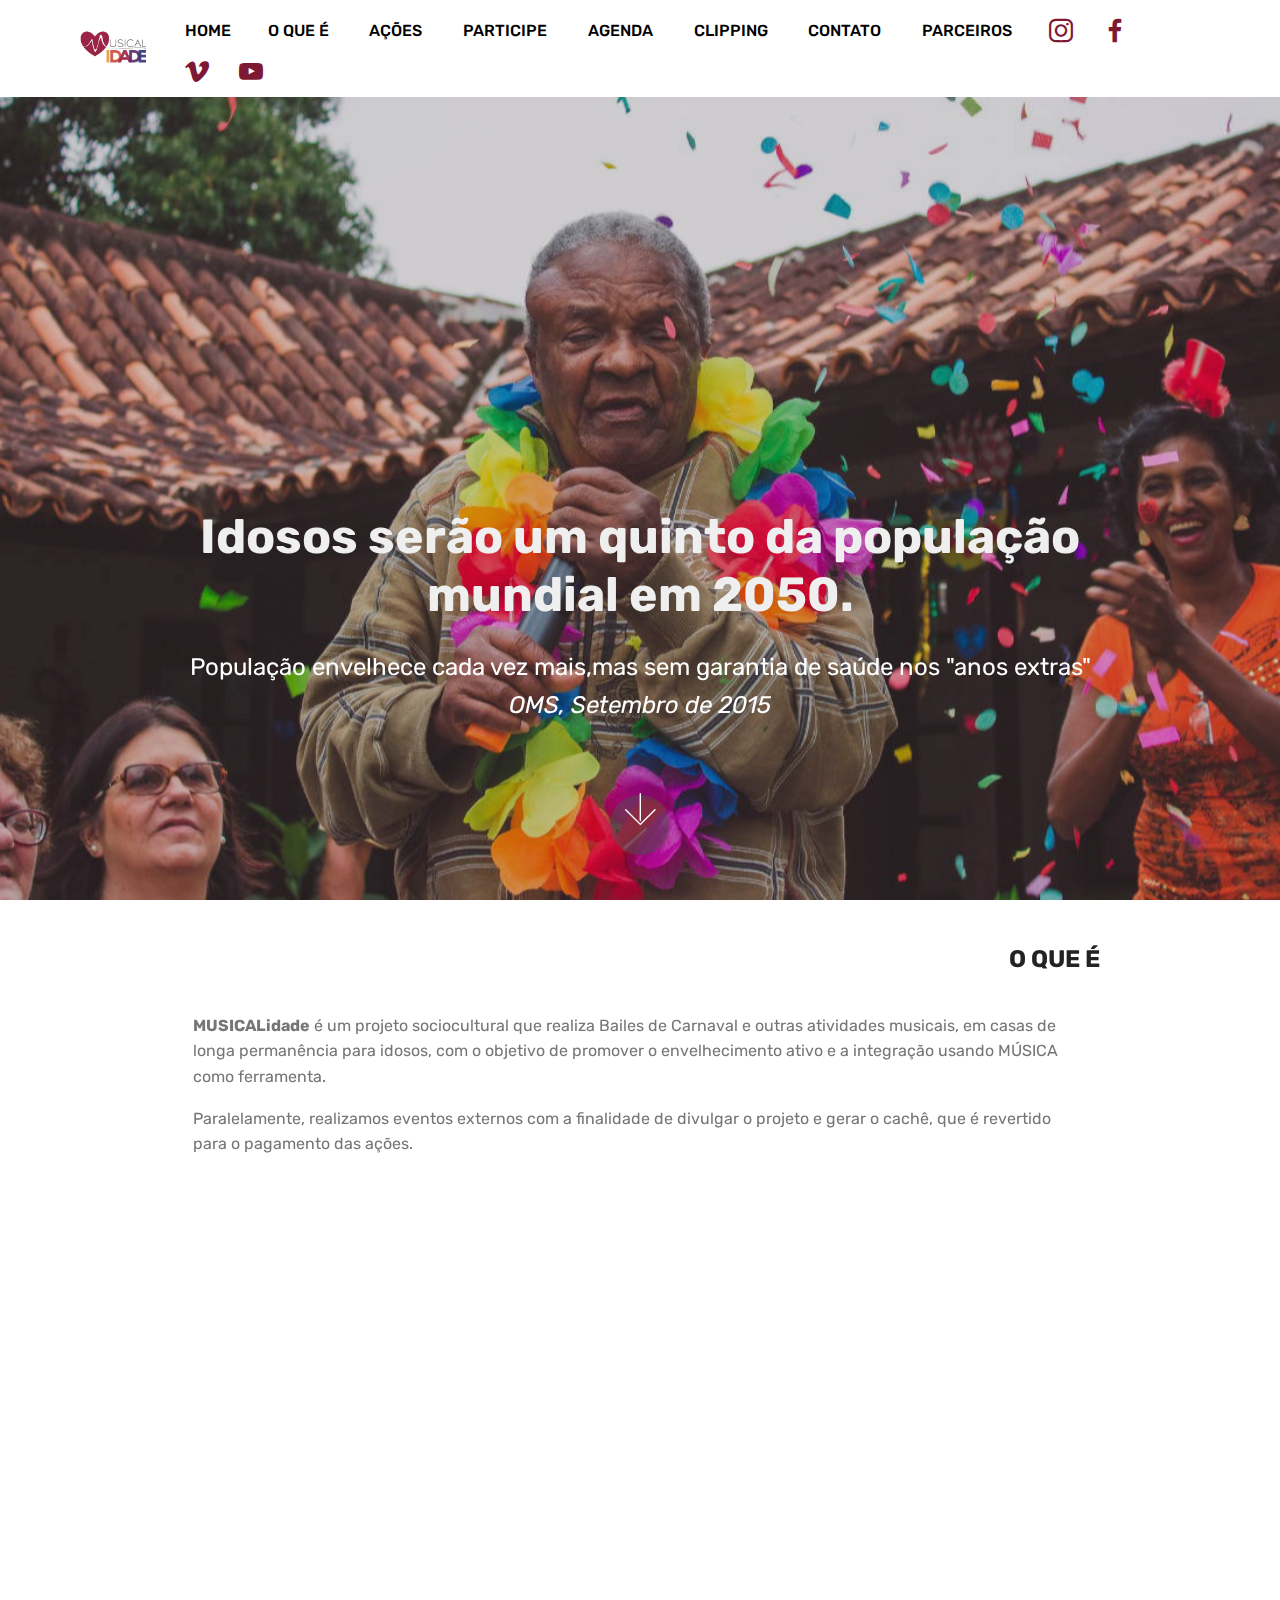
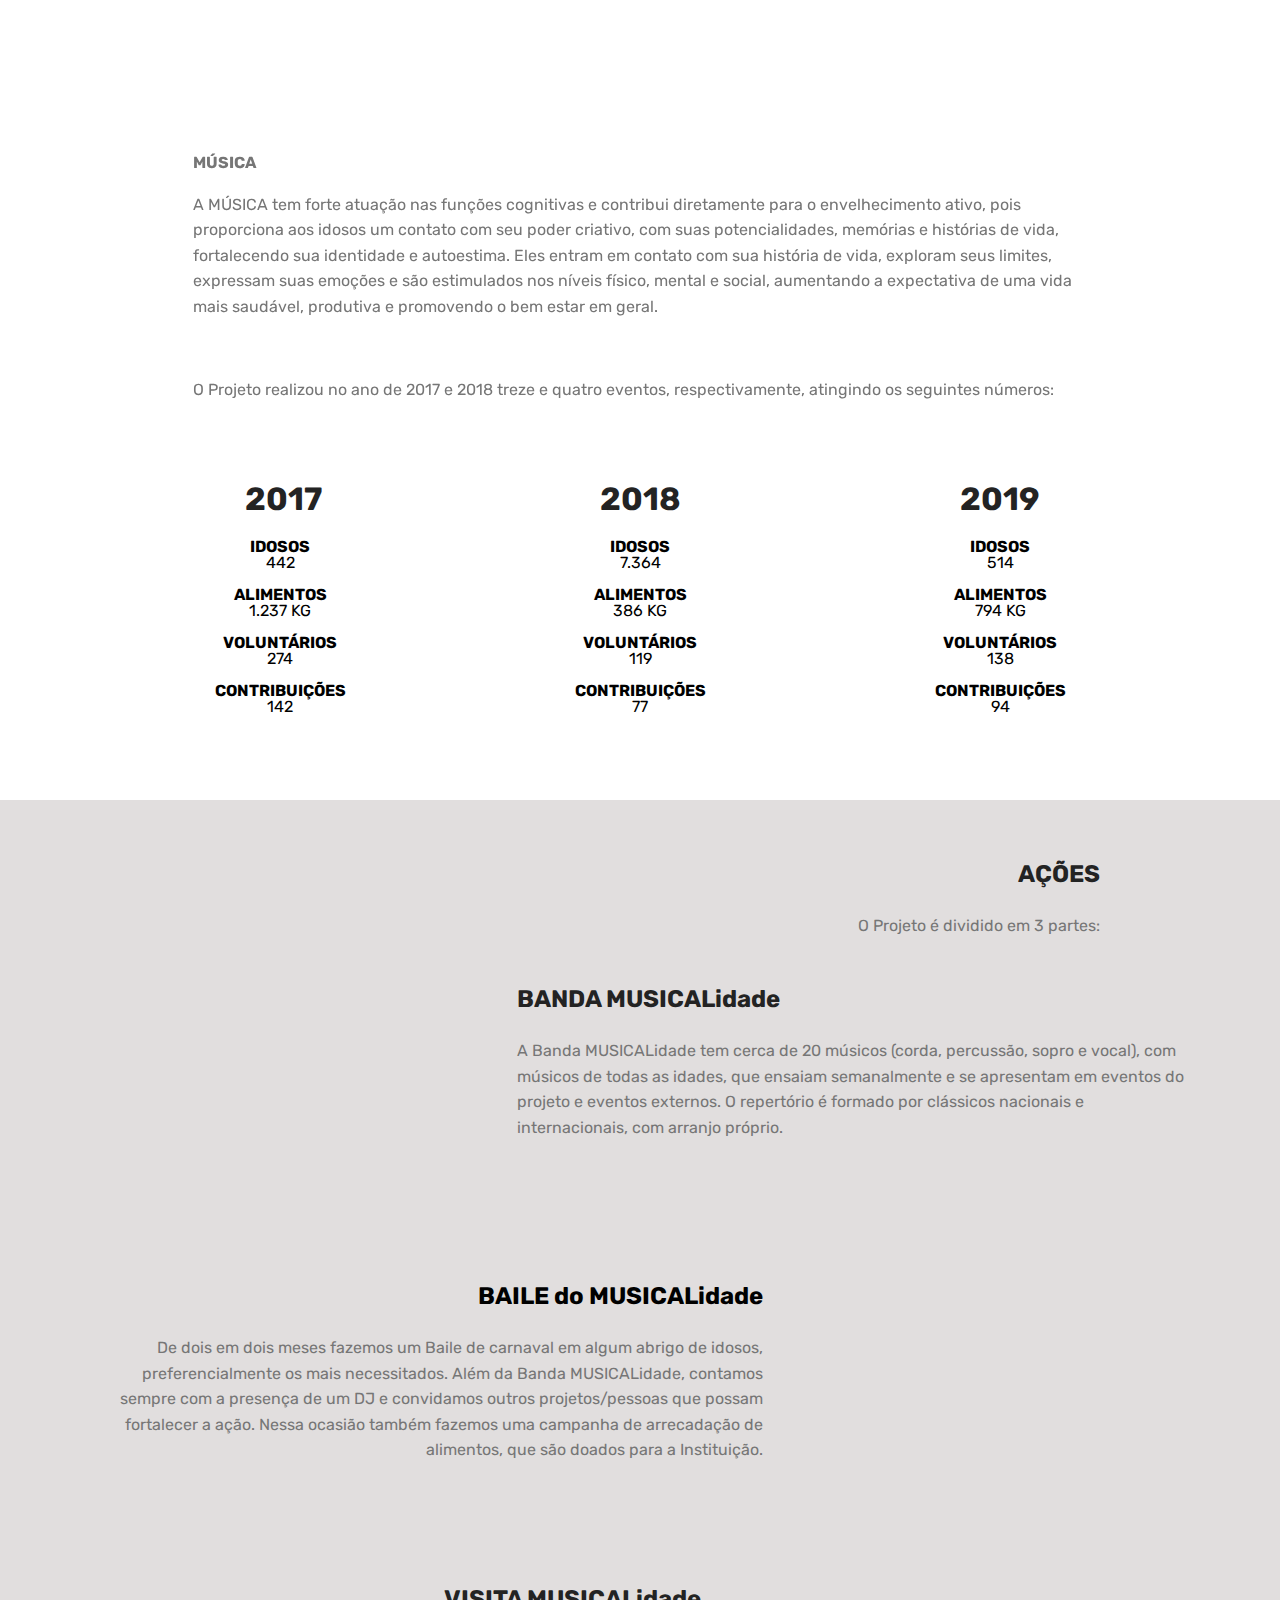
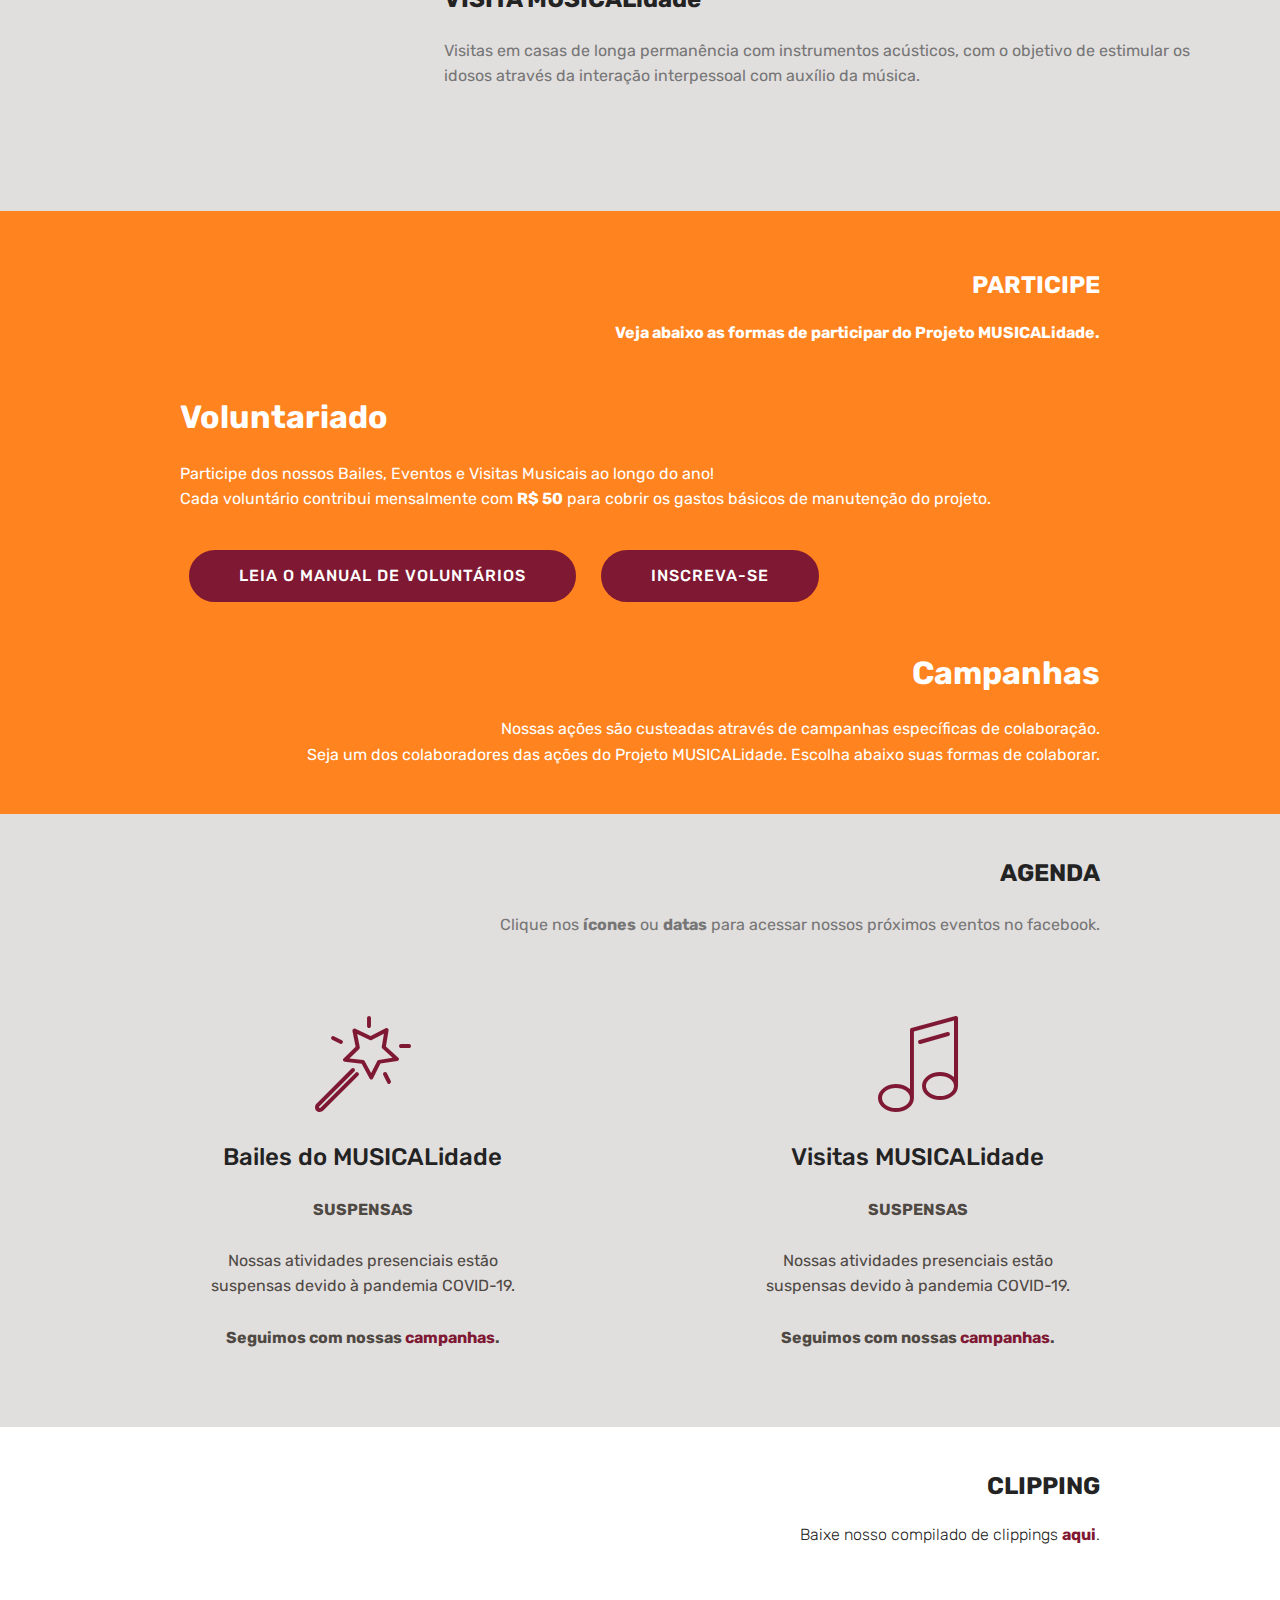
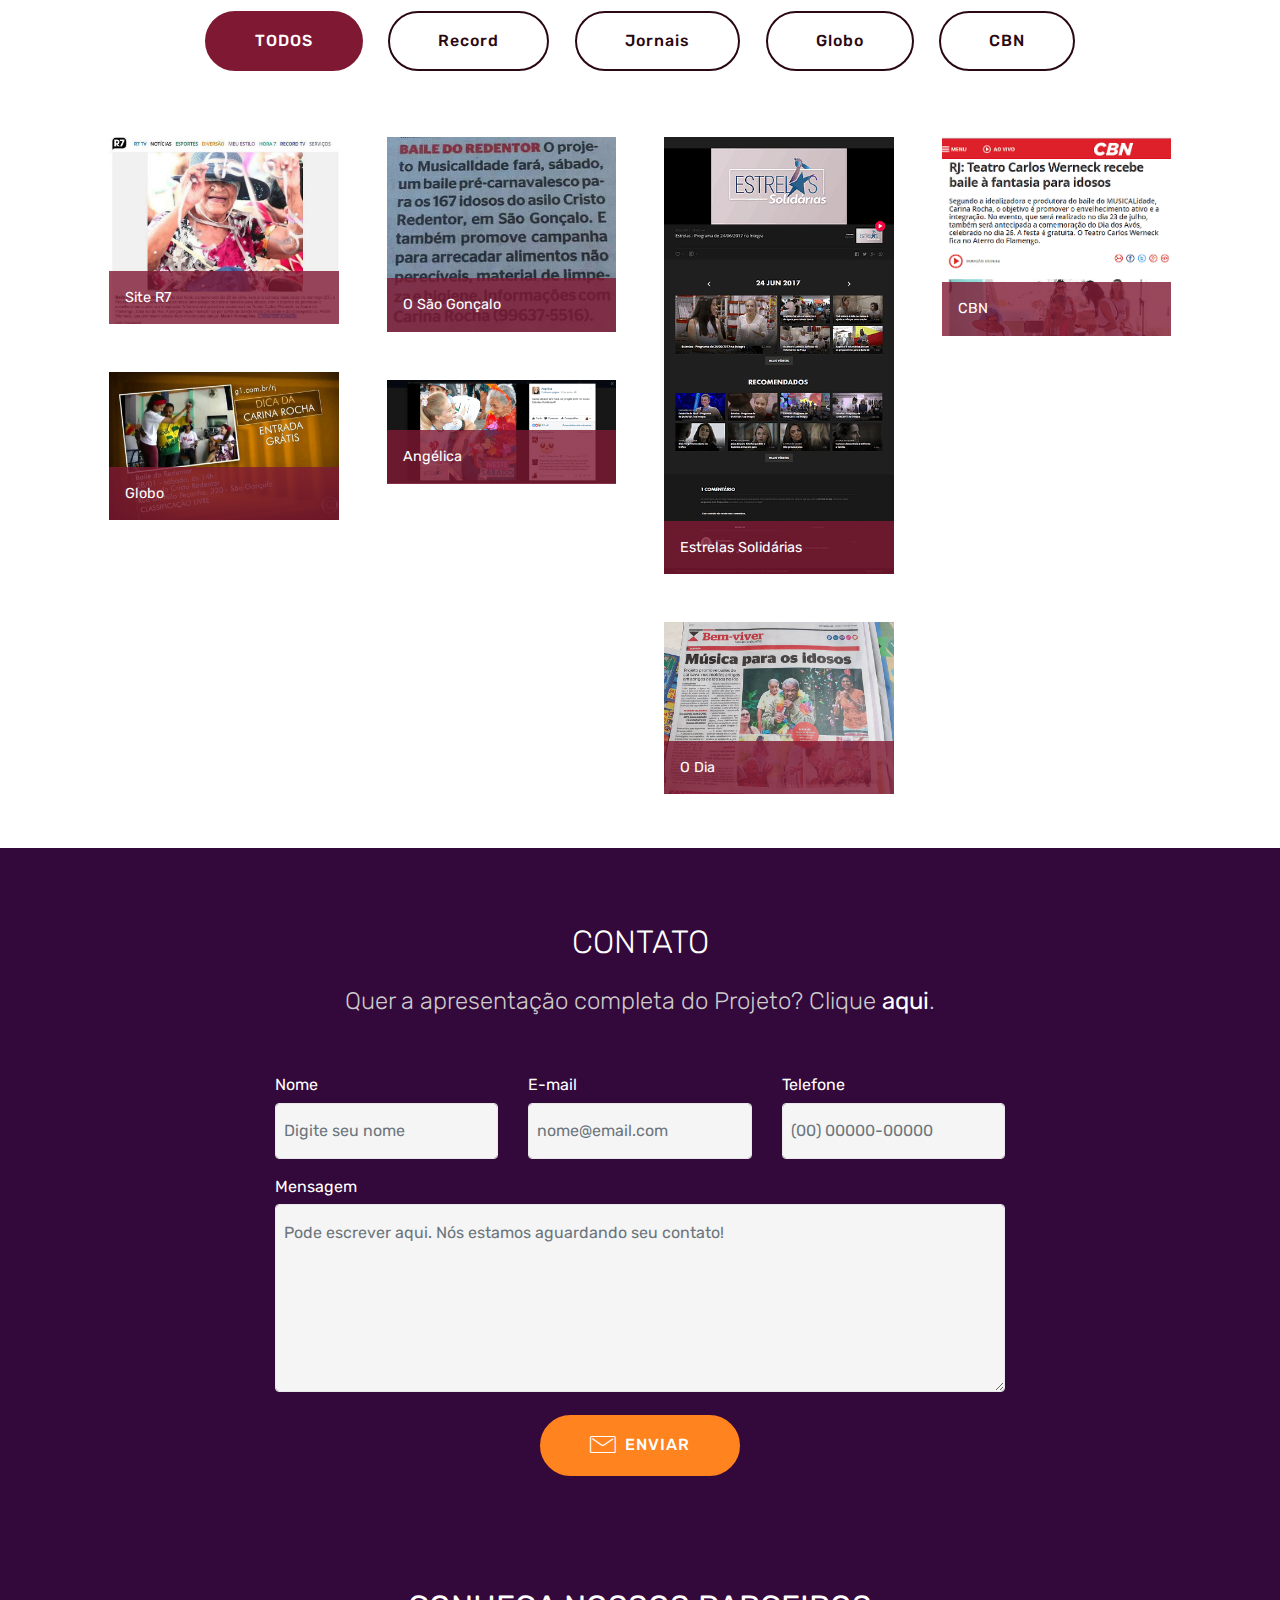
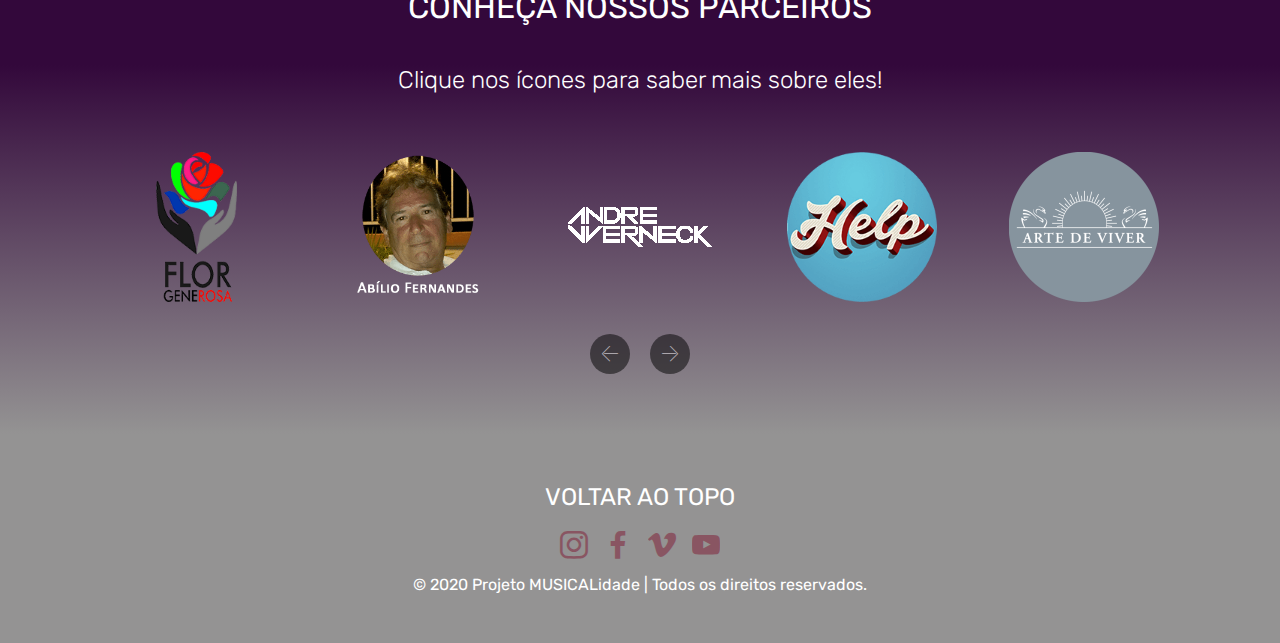
<file: index.html>
<!DOCTYPE html>
<html  >
<head>
  <!-- Site made with Mobirise Website Builder v5.0.17, https://mobirise.com -->
  <meta charset="UTF-8">
  <meta http-equiv="X-UA-Compatible" content="IE=edge">
  <meta name="generator" content="Mobirise v5.0.17, mobirise.com">
  <meta name="twitter:card" content="summary_large_image"/>
  <meta name="twitter:image:src" content="assets/images/index-meta.png">
  <meta property="og:image" content="assets/images/index-meta.png">
  <meta name="twitter:title" content="Projeto MUSICALidade">
  <meta name="viewport" content="width=device-width, initial-scale=1, minimum-scale=1">
  <link rel="shortcut icon" href="assets/images/musicalidade-total-132x132.png" type="image/x-icon">
  <meta name="description" content="Realizamos Bailes de Carnaval e atividades musicais em casas de longa permanência para idosos, almejando a promoção do envelhecimento ativo e integração usando a música como ferramenta.">
  
  
  <title>Projeto MUSICALidade</title>
  <link rel="stylesheet" href="assets/web/assets/mobirise-icons/mobirise-icons.css">
  <link rel="stylesheet" href="assets/bootstrap/css/bootstrap.min.css">
  <link rel="stylesheet" href="assets/bootstrap/css/bootstrap-grid.min.css">
  <link rel="stylesheet" href="assets/bootstrap/css/bootstrap-reboot.min.css">
  <link rel="stylesheet" href="assets/tether/tether.min.css">
  <link rel="stylesheet" href="assets/dropdown/css/style.css">
  <link rel="stylesheet" href="assets/socicon/css/styles.css">
  <link rel="stylesheet" href="assets/theme/css/style.css">
  <link rel="stylesheet" href="assets/gallery/style.css">
  <link rel="preload" as="style" href="assets/mobirise/css/mbr-additional.css"><link rel="stylesheet" href="assets/mobirise/css/mbr-additional.css" type="text/css">
  
  
  
  
</head>
<body>
  
  <section class="menu cid-rlu0kbvg4I" once="menu" id="menu2-5">

    

    <nav class="navbar navbar-expand beta-menu navbar-dropdown align-items-center navbar-fixed-top navbar-toggleable-sm">
        <button class="navbar-toggler navbar-toggler-right" type="button" data-toggle="collapse" data-target="#navbarSupportedContent" aria-controls="navbarSupportedContent" aria-expanded="false" aria-label="Toggle navigation">
            <div class="hamburger">
                <span></span>
                <span></span>
                <span></span>
                <span></span>
            </div>
        </button>
        <div class="menu-logo">
            <div class="navbar-brand">
                <span class="navbar-logo">
                    <a href="#top">
                        <img src="assets/images/musicalidade-total-132x132.png" alt="Mobirise" title="" style="height: 4.1rem;">
                    </a>
                </span>
                
            </div>
        </div>
        <div class="collapse navbar-collapse" id="navbarSupportedContent">
            <ul class="navbar-nav nav-dropdown nav-right" data-app-modern-menu="true"><li class="nav-item">
                    <a class="nav-link link text-black display-7" href="http://www.projetomusicalidade.com.br">HOME&nbsp; &nbsp;&nbsp;</a>
                </li><li class="nav-item"><a class="nav-link link text-black display-7" href="index.html#header16-k">
                        O QUE É &nbsp; &nbsp;&nbsp;</a></li><li class="nav-item"><a class="nav-link link text-black display-7" href="index.html#header16-l">
                        AÇÕES &nbsp; &nbsp;&nbsp;</a></li><li class="nav-item"><a class="nav-link link text-black display-7" href="index.html#header16-v">
                        PARTICIPE &nbsp; &nbsp;&nbsp;</a></li><li class="nav-item"><a class="nav-link link text-black display-7" href="index.html#header16-u">
                        AGENDA &nbsp; &nbsp;&nbsp;</a></li><li class="nav-item"><a class="nav-link link text-black display-7" href="index.html#header16-t">
                        CLIPPING &nbsp; &nbsp;&nbsp;</a></li><li class="nav-item"><a class="nav-link link text-black display-7" href="index.html#form1-h">
                        CONTATO &nbsp; &nbsp;&nbsp;</a></li><li class="nav-item"><a class="nav-link link text-black display-7" href="index.html#clients-19">
                        PARCEIROS &nbsp; &nbsp;</a></li><li class="nav-item"><a class="nav-link link text-black display-7" href="http://www.instagram.com/projetomusicalidade" target="_blank"><span class="socicon socicon-instagram mbr-iconfont mbr-iconfont-btn" style="font-size: 24px; color: rgb(127, 25, 51);"></span></a></li><li class="nav-item"><a class="nav-link link text-black display-7" href="http://www.facebook.com/projetomusicalidade" target="_blank"><span class="socicon socicon-facebook mbr-iconfont mbr-iconfont-btn" style="font-size: 24px; color: rgb(127, 25, 51);"></span></a></li><li class="nav-item"><a class="nav-link link text-black display-7" href="https://vimeo.com/user70299282" target="_blank"><span class="socicon socicon-vimeo mbr-iconfont mbr-iconfont-btn" style="font-size: 24px; color: rgb(127, 25, 51);"></span></a></li><li class="nav-item"><a class="nav-link link text-black display-7" href="https://www.youtube.com/channel/UCKL62CHdoGo0DDdX94YPTcA/videos" target="_blank"><span class="socicon socicon-youtube mbr-iconfont mbr-iconfont-btn" style="font-size: 24px; color: rgb(127, 25, 51);"></span></a></li></ul>
            
        </div>
    </nav>
</section>

<section class="engine"><a href="https://mobirise.info/b">how to create a website</a></section><section class="cid-rlu2dHErtW mbr-fullscreen mbr-parallax-background" id="header2-9">

    

    <div class="mbr-overlay" style="opacity: 0.2; background-color: rgb(35, 35, 35);"></div>

    <div class="container align-center">
        <div class="row justify-content-md-center">
            <div class="mbr-white col-md-10">
                <h1 class="mbr-section-title mbr-bold pb-3 mbr-fonts-style display-1"><br><br><br><br><br><br><br>Idosos serão um quinto da população mundial em 2050.</h1>
                
                <p class="mbr-text pb-3 mbr-fonts-style display-5">População envelhece cada vez mais,mas sem garantia de saúde nos "anos extras"<br><em>OMS, Setembro de 2015</em><br><br></p>
                
            </div>
        </div>
    </div>
    <div class="mbr-arrow hidden-sm-down" aria-hidden="true">
        <a href="#next">
            <i class="mbri-down mbr-iconfont"></i>
        </a>
    </div>
</section>

<section class="header1 cid-rluFWYU1MW" id="header16-k">

    

    

    <div class="container">
        <div class="row justify-content-md-center">
            <div class="col-md-10 align-center">
                <h1 class="mbr-section-title mbr-bold pb-3 mbr-fonts-style display-5">
                    O QUE É</h1>
                
                
                
            </div>
        </div>
    </div>

</section>

<section class="mbr-section article content1 cid-s0o0dt7xBB" id="content1-4w">
    
     

    <div class="container">
        <div class="media-container-row">
            <div class="mbr-text col-12 mbr-fonts-style display-7 col-md-10"><p><strong>MUSICALidade</strong>&nbsp;é um projeto sociocultural que realiza Bailes de Carnaval e outras atividades musicais, em casas de longa permanência para idosos, com o objetivo de promover o envelhecimento ativo e a integração usando MÚSICA como ferramenta.</p><p>Paralelamente, realizamos eventos externos com a finalidade de divulgar o projeto e gerar o cachê, que é revertido para o pagamento das ações.</p><p><br></p></div>
        </div>
    </div>
</section>

<section class="cid-s0o0MA5aBX" id="video3-4y">

    
    
    <figure class="mbr-figure align-center container">
        <div class="video-block" style="width: 81%;">
            <div><iframe class="mbr-embedded-video" src="https://player.vimeo.com/video/424049582?autoplay=1&amp;loop=1" width="1280" height="720" frameborder="0" allowfullscreen></iframe></div>
        </div>
    </figure>
</section>

<section class="mbr-section article content1 cid-rlELjxbeb4" id="content1-14">
    
     

    <div class="container">
        <div class="media-container-row">
            <div class="mbr-text col-12 mbr-fonts-style display-7 col-md-10"><p><strong>MÚSICA</strong><br></p><p>A MÚSICA tem forte atuação nas funções cognitivas e contribui diretamente para o envelhecimento ativo, pois proporciona aos idosos um contato com seu poder criativo, com suas potencialidades, memórias e histórias de vida, fortalecendo sua identidade e autoestima. Eles entram em contato com sua história de vida, exploram seus limites, expressam suas emoções e são estimulados nos níveis físico, mental e social, aumentando a expectativa de uma vida mais saudável, produtiva e promovendo o bem estar em geral.</p><p><br></p><p>O Projeto realizou no ano de 2017 e 2018 treze e quatro eventos, respectivamente, atingindo os seguintes números:</p></div>
        </div>
    </div>
</section>

<section class="counters1 counters cid-rnuqTkcFEt" id="counters1-1j">

    

    

    <div class="container">
        
        

        <div class="container pt-4 mt-2">
            <div class="media-container-row">
                <div class="card p-3 align-center col-12 col-md-6 col-lg-4">
                    <div class="panel-item">
                        

                        <div class="card-text">
                            <h3 class="count pt-3 pb-3 mbr-fonts-style display-2"><strong>&nbsp;2017</strong></h3>
                            <h4 class="mbr-content-title mbr-bold mbr-fonts-style display-7">IDOSOS<br><span style="font-weight: normal;">442</span><br><br>ALIMENTOS<br><span style="font-weight: normal;">1.237 KG</span><br><br>VOLUNTÁRIOS<br><span style="font-weight: normal;">274</span><br><br>CONTRIBUIÇÕES<br><span style="font-weight: normal;">142</span><br><br></h4>
                            
                        </div>
                    </div>
                </div>


                <div class="card p-3 align-center col-12 col-md-6 col-lg-4">
                    <div class="panel-item">
                        
                        <div class="card-text">
                            <h3 class="count pt-3 pb-3 mbr-fonts-style display-2"><strong>
                                  2018</strong></h3>
                            <h4 class="mbr-content-title mbr-bold mbr-fonts-style display-7">IDOSOS<br><div><span style="font-weight: normal;">7.364</span></div><div><br></div><div>ALIMENTOS</div><div><span style="font-weight: normal;">386 KG</span></div><div><br></div><div>VOLUNTÁRIOS</div><div><span style="font-weight: normal;">119</span></div><div><br></div><div>CONTRIBUIÇÕES</div><div><span style="font-weight: normal;">77</span></div></h4>
                            
                        </div>
                    </div>
                </div>

                <div class="card p-3 align-center col-12 col-md-6 col-lg-4">
                    <div class="panel-item">
                        
                        <div class="card-text">
                            <h3 class="count pt-3 pb-3 mbr-fonts-style display-2"><strong>
                                  2019</strong></h3>
                            <h4 class="mbr-content-title mbr-bold mbr-fonts-style display-7">IDOSOS<div><span style="font-weight: normal;">514</span></div><div><br></div><div>ALIMENTOS</div><div><span style="font-weight: normal;">794 KG</span></div><div><br></div><div>VOLUNTÁRIOS</div><div><span style="font-weight: normal;">138</span></div><div><br></div><div>CONTRIBUIÇÕES</div><div><span style="font-weight: normal;">94</span></div></h4>
                            
                        </div>
                    </div>
                </div>


                
            </div>
        </div>
   </div>
</section>

<section class="header1 cid-rluFXJ0sH2" id="header16-l">

    

    

    <div class="container">
        <div class="row justify-content-md-center">
            <div class="col-md-10 align-center">
                <h1 class="mbr-section-title mbr-bold pb-3 mbr-fonts-style display-5">
                    AÇÕES</h1>
                
                <p class="mbr-text pb-3 mbr-fonts-style display-7">
                    O Projeto é dividido em 3 partes:
                </p>
                
            </div>
        </div>
    </div>

</section>

<section class="header7 cid-rpT9Lw6z53" id="header7-1l">

    

    

    <div class="container">
        <div class="media-container-row">

            <div class="media-content align-right">
                <h1 class="mbr-section-title mbr-white pb-3 mbr-fonts-style display-5"><strong>BANDA MUSICALidade</strong></h1>
                <div class="mbr-section-text mbr-white pb-3">
                    <p class="mbr-text mbr-fonts-style display-7">A Banda MUSICALidade tem cerca de 20 músicos (corda, percussão, sopro e vocal), com músicos de todas as idades, que ensaiam semanalmente e se apresentam em eventos do projeto e eventos externos. O repertório é formado por clássicos nacionais e internacionais, com arranjo próprio.</p>
                </div>
                
            </div>

            <div class="mbr-figure" style="width: 60%;"><iframe class="mbr-embedded-video" src="https://www.youtube.com/embed/-BkFuaobTgo?rel=0&amp;amp;showinfo=0&amp;autoplay=0&amp;loop=0" width="1280" height="720" frameborder="0" allowfullscreen></iframe></div>

        </div>
    </div>
</section>

<section class="header7 cid-rpTaM0MOMm" id="header7-1m">

    

    

    <div class="container">
        <div class="media-container-row">

            <div class="media-content align-right">
                <h1 class="mbr-section-title mbr-white pb-3 mbr-fonts-style display-5"><strong>
                    BAILE do MUSICALidade</strong></h1>
                <div class="mbr-section-text mbr-white pb-3">
                    <p class="mbr-text mbr-fonts-style display-7">De dois em dois meses fazemos um Baile de carnaval em algum abrigo de idosos, preferencialmente os mais necessitados. Além da Banda MUSICALidade, contamos sempre com a presença de um DJ e convidamos outros projetos/pessoas que possam fortalecer a ação. Nessa ocasião também fazemos uma campanha de arrecadação de alimentos, que são doados para a Instituição.</p>
                </div>
                
            </div>

            <div class="mbr-figure" style="width: 60%;"><iframe class="mbr-embedded-video" src="https://player.vimeo.com/video/230792896?autoplay=0&amp;loop=0" width="1280" height="720" frameborder="0" allowfullscreen></iframe></div>

        </div>
    </div>
</section>

<section class="header7 cid-rpTbn1Wpd5" id="header7-1p">

    

    

    <div class="container">
        <div class="media-container-row">

            <div class="media-content align-right">
                <h1 class="mbr-section-title mbr-white pb-3 mbr-fonts-style display-5"><strong>
                    VISITA MUSICALidade</strong></h1>
                <div class="mbr-section-text mbr-white pb-3">
                    <p class="mbr-text mbr-fonts-style display-7">Visitas em casas de longa permanência com instrumentos acústicos, com o objetivo de estimular os idosos através da interação interpessoal com auxílio da música.</p>
                </div>
                
            </div>

            <div class="mbr-figure" style="width: 45%;"><iframe class="mbr-embedded-video" src="https://www.youtube.com/embed/GVwyJ20evzA?rel=0&amp;amp;showinfo=0&amp;autoplay=0&amp;loop=0" width="1280" height="720" frameborder="0" allowfullscreen></iframe></div>

        </div>
    </div>
</section>

<section class="header1 cid-rlEruqy93J" id="header16-v">

    

    

    <div class="container">
        <div class="row justify-content-md-center">
            <div class="col-md-10 align-center">
                <h1 class="mbr-section-title mbr-bold pb-3 mbr-fonts-style display-5">
                    PARTICIPE</h1>
                <h3 class="mbr-section-subtitle mbr-light pb-3 mbr-fonts-style display-7"><strong>Veja abaixo as formas de participar do Projeto MUSICALidade.</strong></h3>
                
                
            </div>
        </div>
    </div>

</section>

<section class="header1 cid-rq1ygM0aZk" id="header16-1u">

    

    

    <div class="container">
        <div class="row justify-content-md-center">
            <div class="col-md-10 align-center">
                <h1 class="mbr-section-title mbr-bold pb-3 mbr-fonts-style display-2">
                    Voluntariado</h1>
                
                <p class="mbr-text pb-3 mbr-fonts-style display-7">Participe dos nossos Bailes, Eventos e Visitas Musicais ao longo do ano!<br>Cada voluntário contribui mensalmente com <strong>R$ 50</strong> para cobrir os gastos básicos de manutenção do projeto.</p>
                <div class="mbr-section-btn"><a class="btn btn-md btn-primary display-4" href="http://www.projetomusicalidade.com.br/download/voluntarios.pdf" target="_blank">LEIA O MANUAL DE VOLUNTÁRIOS</a> <a class="btn btn-md btn-primary display-4" href="https://forms.gle/JRDRneAWBEdZmJv2A" target="_blank">INSCREVA-SE</a></div>
            </div>
        </div>
    </div>

</section>

<section class="header1 cid-rq1AcV3XAf" id="header16-1v">

    

    

    <div class="container">
        <div class="row justify-content-md-center">
            <div class="col-md-10 align-center">
                <h1 class="mbr-section-title mbr-bold pb-3 mbr-fonts-style display-2">
                    Campanhas</h1>
                
                <p class="mbr-text pb-3 mbr-fonts-style display-7">Nossas ações são custeadas através de campanhas específicas de colaboração. <br>Seja um dos colaboradores das ações do Projeto MUSICALidade. Escolha abaixo suas formas de colaborar.</p>
                
            </div>
        </div>
    </div>

</section>

<section class="header1 cid-rlvcZZksK9" id="header16-u">

    

    

    <div class="container">
        <div class="row justify-content-md-center">
            <div class="col-md-10 align-center">
                <h1 class="mbr-section-title mbr-bold pb-3 mbr-fonts-style display-5">
                    AGENDA</h1>
                
                <p class="mbr-text pb-3 mbr-fonts-style display-7">
                    Clique nos <strong>ícones</strong>&nbsp;ou <strong>datas</strong> para acessar nossos próximos eventos no facebook.</p>
                
            </div>
        </div>
    </div>

</section>

<section class="features1 cid-rlEOzSI21f" id="features1-15">
    
    

    
    <div class="container">
        <div class="media-container-row">

            <div class="card p-3 col-12 col-md-6">
                <div class="card-img pb-3">
                    <a href="https://www.facebook.com/events/690595474734237/" target="_blank"><span class="mbr-iconfont mbri-magic-stick" style="color: rgb(127, 25, 51); fill: rgb(127, 25, 51);"></span></a>
                </div>
                <div class="card-box">
                    <h4 class="card-title py-3 mbr-fonts-style display-5">Bailes do MUSICALidade</h4>
                    <p class="mbr-text mbr-fonts-style display-7"><strong>SUSPENSAS</strong><br><br>Nossas atividades presenciais estão<br>suspensas devido à pandemia COVID-19.<br><br><strong>Seguimos com nossas <a href="index.html#header16-3p"><b>campanhas</b></a>.</strong><a href="https://www.facebook.com/events/504710373421648/" target="_blank"><strong><br></strong></a></p>
                </div>
            </div>

            <div class="card p-3 col-12 col-md-6">
                <div class="card-img pb-3">
                    <a href="https://www.facebook.com/events/261582624717702/" target="_blank"><span class="mbr-iconfont mbri-music" style="color: rgb(127, 25, 51); fill: rgb(127, 25, 51);"></span></a>
                </div>
                <div class="card-box">
                    <h4 class="card-title py-3 mbr-fonts-style display-5">Visitas MUSICALidade</h4>
                    <p class="mbr-text mbr-fonts-style display-7"><strong>SUSPENSAS</strong><strong><br></strong><br>Nossas atividades presenciais estão<br>suspensas devido à pandemia COVID-19.<br><br><strong>Seguimos com nossas <a href="index.html#header16-3p"><b>campanhas</b></a>.</strong><br></p>
                </div>
            </div>

            

            

        </div>

    </div>

</section>

<section class="header1 cid-rlvcyUMGjl" id="header16-t">

    

    

    <div class="container">
        <div class="row justify-content-md-center">
            <div class="col-md-10 align-center">
                <h1 class="mbr-section-title mbr-bold pb-3 mbr-fonts-style display-5">
                    CLIPPING</h1>
                <h3 class="mbr-section-subtitle mbr-light pb-3 mbr-fonts-style display-7">
                    Baixe nosso compilado de clippings <a href="http://www.projetomusicalidade.com.br/download/clipping_2017_1.pdf" class="text-info"><strong>aqui</strong></a>.</h3>
                
                
            </div>
        </div>
    </div>

</section>

<section class="mbr-gallery mbr-slider-carousel cid-rluQYwkJIs" id="gallery2-s">

    

    <div class="container">
        <div><!-- Filter --><div class="mbr-gallery-filter container gallery-filter-active"><ul buttons="0"><li class="mbr-gallery-filter-all active"><a class="btn btn-md btn-primary-outline display-7" href="">TODOS</a></li></ul></div><!-- Gallery --><div class="mbr-gallery-row"><div class="mbr-gallery-layout-default"><div><div><div class="mbr-gallery-item mbr-gallery-item--p3" data-video-url="false" data-tags="Record"><div href="#lb-gallery2-s" data-slide-to="0" data-toggle="modal"><img src="assets/images/3-800x654-800x654.jpg" alt="" title=""><span class="icon-focus"></span><span class="mbr-gallery-title mbr-fonts-style display-7">Site R7</span></div></div><div class="mbr-gallery-item mbr-gallery-item--p3" data-video-url="false" data-tags="Jornais"><div href="#lb-gallery2-s" data-slide-to="1" data-toggle="modal"><img src="assets/images/6-1-475x654-419x357.jpg" alt="" title="O São Gonçalo"><span class="icon-focus"></span><span class="mbr-gallery-title mbr-fonts-style display-7">O São Gonçalo</span></div></div><div class="mbr-gallery-item mbr-gallery-item--p3" data-video-url="false" data-tags="Globo"><div href="#lb-gallery2-s" data-slide-to="2" data-toggle="modal"><img src="assets/images/2-2-343x654-343x654.png" alt="" title=""><span class="icon-focus"></span><span class="mbr-gallery-title mbr-fonts-style display-7">Estrelas Solidárias</span></div></div><div class="mbr-gallery-item mbr-gallery-item--p3" data-video-url="false" data-tags="CBN"><div href="#lb-gallery2-s" data-slide-to="3" data-toggle="modal"><img src="assets/images/5-1-542x654-541x469.png" alt="" title=""><span class="icon-focus"></span><span class="mbr-gallery-title mbr-fonts-style display-7">CBN</span></div></div><div class="mbr-gallery-item mbr-gallery-item--p3" data-video-url="false" data-tags="Globo"><div href="#lb-gallery2-s" data-slide-to="4" data-toggle="modal"><img src="assets/images/4-960x619-800x516.jpg" alt="" title=""><span class="icon-focus"></span><span class="mbr-gallery-title mbr-fonts-style display-7">Globo</span></div></div><div class="mbr-gallery-item mbr-gallery-item--p3" data-video-url="false" data-tags="Globo"><div href="#lb-gallery2-s" data-slide-to="5" data-toggle="modal"><img src="assets/images/7-1257x567-800x361.png" alt="" title=""><span class="icon-focus"></span><span class="mbr-gallery-title mbr-fonts-style display-7">Angélica<br></span></div></div><div class="mbr-gallery-item mbr-gallery-item--p3" data-video-url="false" data-tags="Jornais"><div href="#lb-gallery2-s" data-slide-to="6" data-toggle="modal"><img src="assets/images/1-872x654-800x600.jpg" alt="" title="O Dia"><span class="icon-focus"></span><span class="mbr-gallery-title mbr-fonts-style display-7">O Dia</span></div></div></div></div><div class="clearfix"></div></div></div><!-- Lightbox --><div data-app-prevent-settings="" class="mbr-slider modal fade carousel slide" tabindex="-1" data-keyboard="true" data-interval="false" id="lb-gallery2-s"><div class="modal-dialog"><div class="modal-content"><div class="modal-body"><div class="carousel-inner"><div class="carousel-item"><img src="assets/images/3-800x654.jpg" alt="" title=""></div><div class="carousel-item"><img src="assets/images/6-1-475x654.jpg" alt="" title="O São Gonçalo"></div><div class="carousel-item"><img src="assets/images/2-2-343x654.png" alt="" title=""></div><div class="carousel-item"><img src="assets/images/5-1-542x654.png" alt="" title=""></div><div class="carousel-item"><img src="assets/images/4-960x619.jpg" alt="" title=""></div><div class="carousel-item"><img src="assets/images/7-1257x567.png" alt="" title=""></div><div class="carousel-item active"><img src="assets/images/1-872x654.jpg" alt="" title="O Dia"></div></div><a class="carousel-control carousel-control-prev" role="button" data-slide="prev" href="#lb-gallery2-s"><span class="mbri-left mbr-iconfont" aria-hidden="true"></span><span class="sr-only">Previous</span></a><a class="carousel-control carousel-control-next" role="button" data-slide="next" href="#lb-gallery2-s"><span class="mbri-right mbr-iconfont" aria-hidden="true"></span><span class="sr-only">Next</span></a><a class="close" href="#" role="button" data-dismiss="modal"><span class="sr-only">Close</span></a></div></div></div></div></div>
    </div>

</section>

<section class="mbr-section form1 cid-rluo1yXgtN" id="form1-h">

    

    
    <div class="container">
        <div class="row justify-content-center">
            <div class="title col-12 col-lg-8">
                <h2 class="mbr-section-title align-center pb-3 mbr-fonts-style display-2">CONTATO</h2>
                <h3 class="mbr-section-subtitle align-center mbr-light pb-3 mbr-fonts-style display-5">Quer a apresentação completa do Projeto? Clique <a href="http://www.projetomusicalidade.com.br/download/apresentacao_2020.pdf" target="_blank" class="text-white">aqui</a>.</h3>
            </div>
        </div>
    </div>
    <div class="container">
        <div class="row justify-content-center">
            <div class="media-container-column col-lg-8" data-form-type="formoid">
                <!---Formbuilder Form--->
                <form action="https://mobirise.eu/" method="POST" class="mbr-form form-with-styler" data-form-title="Mobirise Form"><input type="hidden" name="email" data-form-email="true" value="tPNv0EWqj6cbXTZCrDCMS9LhKSsriUqxgnjRu51F/4BcQKTJGAgt65Z4ftIlTx/5Y+VbiQiX86i9VdNUeM/DhLlqytK3oGrrZAh0Y0oa1Yl3UZi6NSFAaOjbDbWr8hx5">
                    <div class="row row-sm-offset">
                        <div hidden="hidden" data-form-alert="" class="alert alert-success col-12">Obrigado por nos contatar. Responderemos o mais breve possível.</div>
                        <div hidden="hidden" data-form-alert-danger="" class="alert alert-danger col-12">
                        </div>
                    </div>
                    <div class="dragArea row row-sm-offset">
                        <div class="col-md-4  form-group" data-for="name">
                            <label for="name-form1-h" class="form-control-label mbr-fonts-style display-7">Nome</label>
                            <input type="text" name="name" data-form-field="Name" required="required" class="form-control display-7" placeholder="Digite seu nome" id="name-form1-h">
                        </div>
                        <div class="col-md-4  form-group" data-for="email">
                            <label for="email-form1-h" class="form-control-label mbr-fonts-style display-7">E-mail</label>
                            <input type="email" name="email" data-form-field="Email" required="required" class="form-control display-7" placeholder="nome@email.com" id="email-form1-h">
                        </div>
                        <div data-for="phone" class="col-md-4  form-group">
                            <label for="phone-form1-h" class="form-control-label mbr-fonts-style display-7">Telefone</label>
                            <input type="tel" name="phone" data-form-field="Phone" class="form-control display-7" placeholder="(00) 00000-00000" id="phone-form1-h">
                        </div>
                        <div data-for="message" class="col-md-12 form-group">
                            <label for="message-form1-h" class="form-control-label mbr-fonts-style display-7">Mensagem</label>
                            <textarea name="message" data-form-field="Message" class="form-control display-7" placeholder="Pode escrever aqui. Nós estamos aguardando seu contato!" id="message-form1-h"></textarea>
                        </div>
                        <div class="col-md-12 input-group-btn align-center"><button type="submit" class="btn btn-form btn-secondary display-4"><span class="mbri-letter mbr-iconfont mbr-iconfont-btn"></span>ENVIAR</button></div>
                    </div>
                </form><!---Formbuilder Form--->
            </div>
        </div>
    </div>
</section>

<section class="header1 cid-rnyTH5smQM" id="header16-1k">

    

    

    <div class="container">
        <div class="row justify-content-md-center">
            <div class="col-md-10 align-center">
                <h1 class="mbr-section-title mbr-bold pb-3 mbr-fonts-style display-2"><span style="font-weight: normal;">
                    CONHEÇA NOSSOS PARCEIROS</span></h1>
                
                
                
            </div>
        </div>
    </div>

</section>

<section class="clients cid-rnuk2vNsSP" data-interval="false" id="clients-19">
      

    
        <div class="container mb-5">
            <div class="media-container-row">
                <div class="col-12 align-center">
                    
                    <h3 class="mbr-section-subtitle mbr-light mbr-fonts-style display-5">
                        Clique nos ícones para saber mais sobre eles!</h3>
                </div>
            </div>
        </div>

    <div class="container">
        <div class="carousel slide" role="listbox" data-pause="true" data-keyboard="false" data-ride="carousel" data-interval="2000">
            <div class="carousel-inner" data-visible="5">
                
                
                
                
                
            <div class="carousel-item ">
                    <div class="media-container-row">
                        <div class="col-md-12">
                            <div class="wrap-img ">
                                <a href="http://www.florgenerosa.com.br" target="_blank"><img src="assets/images/flor-108x200.png" class="img-responsive clients-img" alt="" title=""></a>
                            </div>
                        </div>
                    </div>
                </div><div class="carousel-item ">
                    <div class="media-container-row">
                        <div class="col-md-12">
                            <div class="wrap-img ">
                                <a href="https://www.facebook.com/abilio.fernandes.1420" target="_blank"><img src="assets/images/abilio-1-250x250.png" class="img-responsive clients-img" alt="" title=""></a>
                            </div>
                        </div>
                    </div>
                </div><div class="carousel-item ">
                    <div class="media-container-row">
                        <div class="col-md-12">
                            <div class="wrap-img ">
                                <a href="https://andrewerneck.com" target="_blank"><img src="assets/images/andre-werneck-150x150.png" class="img-responsive clients-img" alt="" title=""></a>
                            </div>
                        </div>
                    </div>
                </div><div class="carousel-item ">
                    <div class="media-container-row">
                        <div class="col-md-12">
                            <div class="wrap-img ">
                                <a href="https://www.facebook.com/helprj/" target="_blank"><img src="assets/images/site-200x200.png" class="img-responsive clients-img" alt="" title=""></a>
                            </div>
                        </div>
                    </div>
                </div><div class="carousel-item ">
                    <div class="media-container-row">
                        <div class="col-md-12">
                            <div class="wrap-img ">
                                <a href="http://www.artedeviver.org.br" target="_blank"><img src="assets/images/logo-redondo-300x300.png" class="img-responsive clients-img" alt="" title=""></a>
                            </div>
                        </div>
                    </div>
                </div><div class="carousel-item ">
                    <div class="media-container-row">
                        <div class="col-md-12">
                            <div class="wrap-img ">
                                <a href="http://www.odontoh.com.br" target="_blank"><img src="assets/images/odonto-h-2-png-1063x1063.png" class="img-responsive clients-img" alt="" title=""></a>
                            </div>
                        </div>
                    </div>
                </div><div class="carousel-item ">
                    <div class="media-container-row">
                        <div class="col-md-12">
                            <div class="wrap-img ">
                                <a href="http://www.loreal.com.br"><img src="assets/images/loreal-554x554.png" class="img-responsive clients-img" alt="" title=""></a>
                            </div>
                        </div>
                    </div>
                </div><div class="carousel-item ">
                    <div class="media-container-row">
                        <div class="col-md-12">
                            <div class="wrap-img ">
                                <a href="http://www.odontoh.com.br"><img src="assets/images/mavi-600x600.png" class="img-responsive clients-img" alt="" title=""></a>
                            </div>
                        </div>
                    </div>
                </div><div class="carousel-item ">
                    <div class="media-container-row">
                        <div class="col-md-12">
                            <div class="wrap-img ">
                                <a href="https://www.tradesocial.com.br" target="_blank"><img src="assets/images/trade-535x535.png" class="img-responsive clients-img" alt="" title=""></a>
                            </div>
                        </div>
                    </div>
                </div><div class="carousel-item ">
                    <div class="media-container-row">
                        <div class="col-md-12">
                            <div class="wrap-img ">
                                <a href="https://www.circovoador.com.br" target="_blank"><img src="assets/images/circo-500x500.png" class="img-responsive clients-img" alt="" title=""></a>
                            </div>
                        </div>
                    </div>
                </div></div>
            <div class="carousel-controls">
                <a data-app-prevent-settings="" class="carousel-control carousel-control-prev" role="button" data-slide="prev">
                    <span aria-hidden="true" class="mbri-left mbr-iconfont"></span>
                    <span class="sr-only">Previous</span>
                </a>
                <a data-app-prevent-settings="" class="carousel-control carousel-control-next" role="button" data-slide="next">
                    <span aria-hidden="true" class="mbri-right mbr-iconfont"></span>
                    <span class="sr-only">Next</span>
                </a>
            </div>
        </div>
    </div>
</section>

<section once="footers" class="cid-rluglXrmT2" id="footer7-f">

    

    

    <div class="container">
        <div class="media-container-row align-center mbr-white">
            <div class="row row-links">
                <ul class="foot-menu">
                    
                    
                    
                    
                    
                <li class="foot-menu-item mbr-fonts-style display-5"><strong><a href="#top" class="text-white">VOLTAR AO TOPO</a></strong></li></ul>
            </div>
            <div class="row social-row">
                <div class="social-list align-right pb-2">
                    
                    
                    
                    
                    
                    
                <div class="soc-item">
                        <a href="http://www.instagram.com/projetomusicalidade" target="_blank">
                            <span class="mbr-iconfont mbr-iconfont-social socicon-instagram socicon" style="font-size: 28px; color: rgb(127, 25, 51); fill: rgb(127, 25, 51);"></span>
                        </a>
                    </div><div class="soc-item">
                        <a href="http://www.facebook.com/projetomusicalidade" target="_blank">
                            <span class="mbr-iconfont mbr-iconfont-social socicon-facebook socicon" style="font-size: 28px; color: rgb(127, 25, 51); fill: rgb(127, 25, 51);"></span>
                        </a>
                    </div><div class="soc-item">
                        <a href="https://vimeo.com/user70299282" target="_blank">
                            <span class="mbr-iconfont mbr-iconfont-social socicon-vimeo socicon" style="font-size: 28px; color: rgb(127, 25, 51); fill: rgb(127, 25, 51);"></span>
                        </a>
                    </div><div class="soc-item">
                        <a href="https://www.youtube.com/channel/UCKL62CHdoGo0DDdX94YPTcA/videos" target="_blank">
                            <span class="mbr-iconfont mbr-iconfont-social socicon-youtube socicon" style="font-size: 28px; color: rgb(127, 25, 51); fill: rgb(127, 25, 51);"></span>
                        </a>
                    </div></div>
            </div>
            <div class="row row-copirayt">
                <p class="mbr-text mb-0 mbr-fonts-style mbr-white align-center display-7">
                    © 2020 Projeto MUSICALidade | Todos os direitos reservados.</p>
            </div>
        </div>
    </div>
</section>


  <script src="assets/web/assets/jquery/jquery.min.js"></script>
  <script src="assets/popper/popper.min.js"></script>
  <script src="assets/bootstrap/js/bootstrap.min.js"></script>
  <script src="assets/tether/tether.min.js"></script>
  <script src="assets/smoothscroll/smooth-scroll.js"></script>
  <script src="assets/dropdown/js/nav-dropdown.js"></script>
  <script src="assets/dropdown/js/navbar-dropdown.js"></script>
  <script src="assets/touchswipe/jquery.touch-swipe.min.js"></script>
  <script src="assets/parallax/jarallax.min.js"></script>
  <script src="assets/viewportchecker/jquery.viewportchecker.js"></script>
  <script src="assets/masonry/masonry.pkgd.min.js"></script>
  <script src="assets/imagesloaded/imagesloaded.pkgd.min.js"></script>
  <script src="assets/bootstrapcarouselswipe/bootstrap-carousel-swipe.js"></script>
  <script src="assets/vimeoplayer/jquery.mb.vimeo_player.js"></script>
  <script src="assets/mbr-clients-slider/mbr-clients-slider.js"></script>
  <script src="assets/theme/js/script.js"></script>
  <script src="assets/gallery/player.min.js"></script>
  <script src="assets/gallery/script.js"></script>
  <script src="assets/slidervideo/script.js"></script>
  <script src="assets/formoid/formoid.min.js"></script>
  
  
  
</body>
</html>
</file>
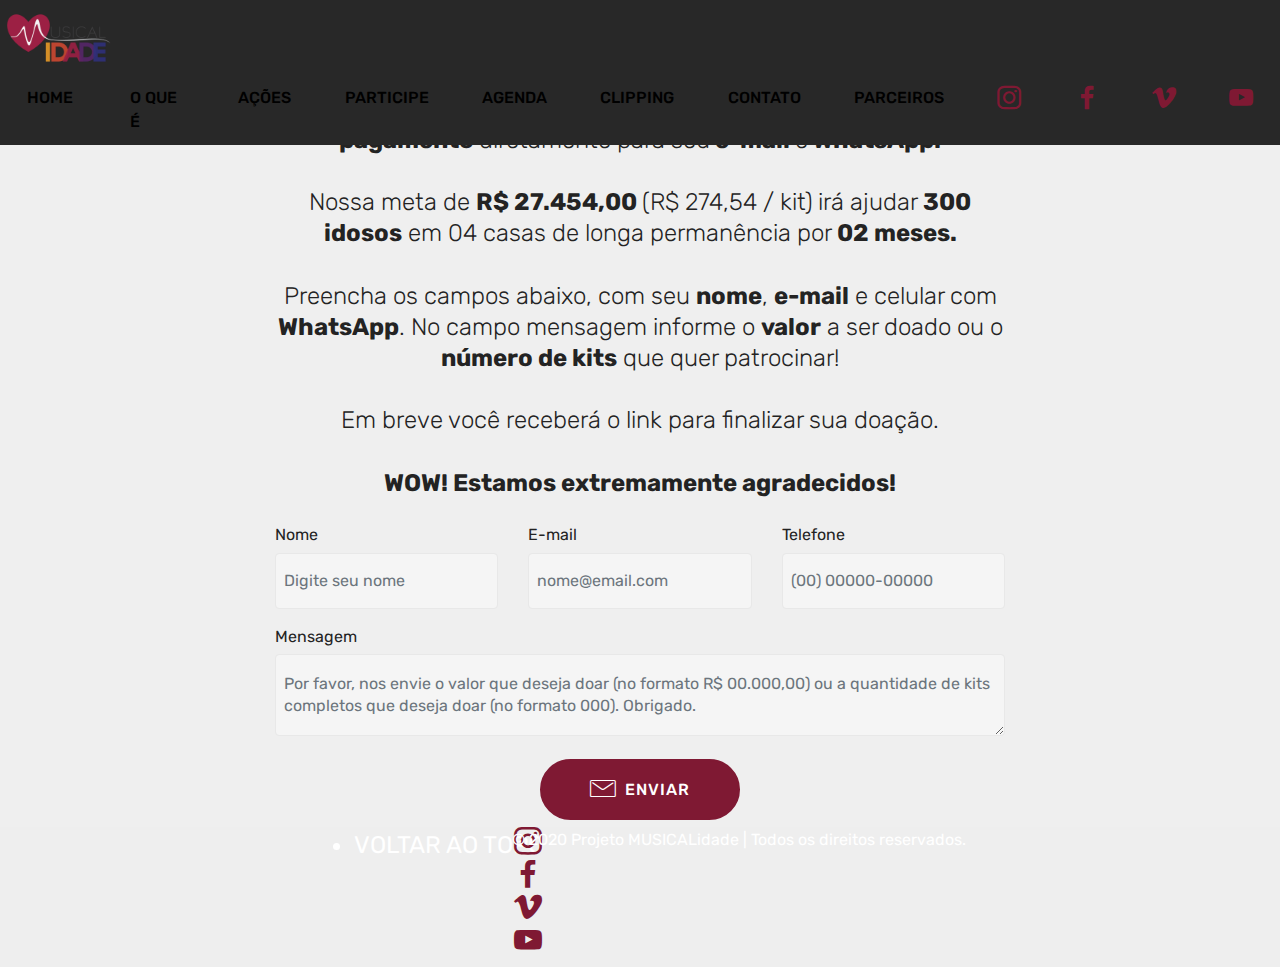
<file: apoiador.html>
<!DOCTYPE html>
<html  >
<head>
  <!-- Site made with Mobirise Website Builder v4.11.4, https://mobirise.com -->
  <meta charset="UTF-8">
  <meta http-equiv="X-UA-Compatible" content="IE=edge">
  <meta name="generator" content="Mobirise v4.11.4, mobirise.com">
  <meta name="twitter:card" content="summary_large_image"/>
<meta name="twitter:image:src" content="assets/images/apoiador-meta.jpg"/>
<meta property="og:image" content="assets/images/apoiador-meta.jpg"/>
<meta name="twitter:title" content="Grande Doação"/>
<meta name="viewport" content="width=device-width, initial-scale=1, minimum-scale=1">
  <link rel="shortcut icon" href="assets/images/mus-logo-colorido-sobre-transparente-306x172.png" type="image/x-icon">
  <meta name="description" content="Aguardamos suas respostas.">
  
  <title>Grande Doação</title>
  <link rel="stylesheet" href="assets/web/assets/mobirise-icons/mobirise-icons.css">
  <link rel="stylesheet" href="assets/bootstrap/css/bootstrap.min.css">
  <link rel="stylesheet" href="assets/bootstrap/css/bootstrap-grid.min.css">
  <link rel="stylesheet" href="assets/bootstrap/css/bootstrap-reboot.min.css">
  <link rel="stylesheet" href="assets/socicon/css/styles.css">
  <link rel="stylesheet" href="assets/dropdown/css/style.css">
  <link rel="stylesheet" href="assets/tether/tether.min.css">
  <link rel="stylesheet" href="assets/theme/css/style.css">
  <link rel="preload" as="style" href="assets/mobirise/css/mbr-additional.css"><link rel="stylesheet" href="assets/mobirise/css/mbr-additional.css" type="text/css">
  
  
  
</head>
<body>
  <section class="menu cid-rXzM28VqOb" once="menu" id="menu2-3g">

    

    <nav class="navbar navbar-expand beta-menu navbar-dropdown align-items-center navbar-fixed-top collapsed">
        <button class="navbar-toggler navbar-toggler-right" type="button" data-toggle="collapse" data-target="#navbarSupportedContent" aria-controls="navbarSupportedContent" aria-expanded="false" aria-label="Toggle navigation">
            <div class="hamburger">
                <span></span>
                <span></span>
                <span></span>
                <span></span>
            </div>
        </button>
        <div class="menu-logo">
            <div class="navbar-brand">
                <span class="navbar-logo">
                    <a href="#top">
                        <img src="assets/images/mus-logo-colorido-sobre-transparente-306x172.png" alt="Mobirise" title="" style="height: 4.1rem;">
                    </a>
                </span>
                
            </div>
        </div>
        <div class="collapse navbar-collapse" id="navbarSupportedContent">
            <ul class="navbar-nav nav-dropdown nav-right" data-app-modern-menu="true"><li class="nav-item">
                    <a class="nav-link link text-black display-7" href="http://www.projetomusicalidade.com.br">HOME&nbsp; &nbsp;&nbsp;</a>
                </li><li class="nav-item"><a class="nav-link link text-black display-7" href="index.html#header16-k">
                        O QUE É &nbsp; &nbsp;&nbsp;</a></li><li class="nav-item"><a class="nav-link link text-black display-7" href="index.html#header16-l">
                        AÇÕES &nbsp; &nbsp;&nbsp;</a></li><li class="nav-item"><a class="nav-link link text-black display-7" href="index.html#header16-v">
                        PARTICIPE &nbsp; &nbsp;&nbsp;</a></li><li class="nav-item"><a class="nav-link link text-black display-7" href="index.html#header16-u">
                        AGENDA &nbsp; &nbsp;&nbsp;</a></li><li class="nav-item"><a class="nav-link link text-black display-7" href="index.html#header16-t">
                        CLIPPING &nbsp; &nbsp;&nbsp;</a></li><li class="nav-item"><a class="nav-link link text-black display-7" href="index.html#form1-h">
                        CONTATO &nbsp; &nbsp;&nbsp;</a></li><li class="nav-item"><a class="nav-link link text-black display-7" href="index.html#clients-19">
                        PARCEIROS &nbsp; &nbsp;</a></li><li class="nav-item"><a class="nav-link link text-black display-7" href="http://www.instagram.com/projetomusicalidade" target="_blank"><span class="socicon socicon-instagram mbr-iconfont mbr-iconfont-btn" style="font-size: 24px; color: rgb(127, 25, 51);"></span></a></li><li class="nav-item"><a class="nav-link link text-black display-7" href="http://www.facebook.com/projetomusicalidade" target="_blank"><span class="socicon socicon-facebook mbr-iconfont mbr-iconfont-btn" style="font-size: 24px; color: rgb(127, 25, 51);"></span></a></li><li class="nav-item"><a class="nav-link link text-black display-7" href="https://vimeo.com/user70299282" target="_blank"><span class="socicon socicon-vimeo mbr-iconfont mbr-iconfont-btn" style="font-size: 24px; color: rgb(127, 25, 51);"></span></a></li><li class="nav-item"><a class="nav-link link text-black display-7" href="https://www.youtube.com/channel/UCKL62CHdoGo0DDdX94YPTcA/videos" target="_blank"><span class="socicon socicon-youtube mbr-iconfont mbr-iconfont-btn" style="font-size: 24px; color: rgb(127, 25, 51);"></span></a></li></ul>
            
        </div>
    </nav>
</section>

<section class="engine"><a href="https://mobirise.info/s">free bootstrap theme</a></section><section class="mbr-section form1 cid-rXzM29DOWe mbr-parallax-background" id="form1-3i">

    

    <div class="mbr-overlay" style="opacity: 0.7; background-color: rgb(239, 239, 239);">
    </div>
    <div class="container">
        <div class="row justify-content-center">
            <div class="title col-12 col-lg-8">
                <h2 class="mbr-section-title align-center pb-3 mbr-fonts-style display-2"><strong>Formulário de Solicitação de Doação</strong></h2>
                <h3 class="mbr-section-subtitle align-center mbr-light pb-3 mbr-fonts-style display-5">Para <strong>doações de valores mais altos </strong>e|ou<strong> 06 ou mais </strong><a href="#top" style="font-weight: bold;"><strong>SUPER KITs</strong></a>, preencha o formulário abaixo que enviaremos o<strong> link de pagamento </strong>diretamente para seu<strong> e-mail </strong>e<strong> WhatsApp!</strong><div><br></div><div>Nossa meta de&nbsp;<strong>R$ 27.454,00 </strong>(R$ 274,54 / kit)<strong>&nbsp;</strong>irá<span style="font-size: 1.5rem;">&nbsp;ajudar </span><strong>300 idosos</strong><span style="font-size: 1.5rem;"> em 04 casas de longa permanência por </span><strong>02 meses.</strong></div><br><div>Preencha os campos abaixo, com seu <strong>nome</strong>, <strong>e-mail</strong> e celular com <strong>WhatsApp</strong>. No campo mensagem informe o <strong>valor</strong> a ser doado ou o <strong>número de kits</strong> que quer patrocinar!<br><br>Em breve você receberá o link para finalizar sua doação. </div><br><div><strong>WOW! Estamos extremamente agradecidos!</strong></div></h3>
            </div>
        </div>
    </div>
    <div class="container">
        <div class="row justify-content-center">
            <div class="media-container-column col-lg-8" data-form-type="formoid">
                <!---Formbuilder Form--->
                <form action="https://mobirise.com/" method="POST" class="mbr-form form-with-styler" data-form-title="Mobirise Form"><input type="hidden" name="email" data-form-email="true" value="D/h9NGPuAUDZSWKAja7ahPX2SUTlJbkUyVSv5Is5fomAP2TnmLQQf8nU9FczQB5LgssrtPsVWBCVv+3SgSfB6f3qsZliMaJgXslgwgCud8RWTgDalCXoZtgsXBZ2sr+O">
                    <div class="row row-sm-offset">
                        <div hidden="hidden" data-form-alert="" class="alert alert-success col-12">Obrigado pela generosidade. Em breve enviaremos o link para efetuar o pagamento.</div>
                        <div hidden="hidden" data-form-alert-danger="" class="alert alert-danger col-12">
                        </div>
                    </div>
                    <div class="dragArea row row-sm-offset">
                        <div class="col-md-4  form-group" data-for="name">
                            <label for="name-form1-3i" class="form-control-label mbr-fonts-style display-7">Nome</label>
                            <input type="text" name="name" data-form-field="Name" required="required" class="form-control display-7" placeholder="Digite seu nome" id="name-form1-3i">
                        </div>
                        <div class="col-md-4  form-group" data-for="email">
                            <label for="email-form1-3i" class="form-control-label mbr-fonts-style display-7">E-mail</label>
                            <input type="email" name="email" data-form-field="Email" required="required" class="form-control display-7" placeholder="nome@email.com" id="email-form1-3i">
                        </div>
                        <div data-for="phone" class="col-md-4  form-group">
                            <label for="phone-form1-3i" class="form-control-label mbr-fonts-style display-7">Telefone</label>
                            <input type="tel" name="phone" data-form-field="Phone" class="form-control display-7" placeholder="(00) 00000-00000" id="phone-form1-3i">
                        </div>
                        <div data-for="message" class="col-md-12 form-group">
                            <label for="message-form1-3i" class="form-control-label mbr-fonts-style display-7">Mensagem</label>
                            <textarea name="message" data-form-field="Message" class="form-control display-7" placeholder="Por favor, nos envie o valor que deseja doar (no formato R$ 00.000,00) ou a quantidade de kits completos que deseja doar (no formato 000). Obrigado." id="message-form1-3i"></textarea>
                        </div>
                        <div class="col-md-12 input-group-btn align-center"><button type="submit" class="btn btn-form btn-info display-4"><span class="mbri-letter mbr-iconfont mbr-iconfont-btn"></span>ENVIAR</button></div>
                    </div>
                </form><!---Formbuilder Form--->
            </div>
        </div>
    </div>
</section>

<section once="footers" class="cid-rXzM2aVWnG" id="footer7-3l">

    

    

    <div class="container">
        <div class="media-container-row align-center mbr-white">
            <div class="row row-links">
                <ul class="foot-menu">
                    
                    
                    
                    
                    
                <li class="foot-menu-item mbr-fonts-style display-5"><strong><a href="#top" class="text-white">VOLTAR AO TOPO</a></strong></li></ul>
            </div>
            <div class="row social-row">
                <div class="social-list align-right pb-2">
                    
                    
                    
                    
                    
                    
                <div class="soc-item">
                        <a href="http://www.instagram.com/projetomusicalidade" target="_blank">
                            <span class="mbr-iconfont mbr-iconfont-social socicon-instagram socicon" style="font-size: 28px; color: rgb(127, 25, 51); fill: rgb(127, 25, 51);"></span>
                        </a>
                    </div><div class="soc-item">
                        <a href="http://www.facebook.com/projetomusicalidade" target="_blank">
                            <span class="mbr-iconfont mbr-iconfont-social socicon-facebook socicon" style="font-size: 28px; color: rgb(127, 25, 51); fill: rgb(127, 25, 51);"></span>
                        </a>
                    </div><div class="soc-item">
                        <a href="https://vimeo.com/user70299282" target="_blank">
                            <span class="mbr-iconfont mbr-iconfont-social socicon-vimeo socicon" style="font-size: 28px; color: rgb(127, 25, 51); fill: rgb(127, 25, 51);"></span>
                        </a>
                    </div><div class="soc-item">
                        <a href="https://www.youtube.com/channel/UCKL62CHdoGo0DDdX94YPTcA/videos" target="_blank">
                            <span class="mbr-iconfont mbr-iconfont-social socicon-youtube socicon" style="font-size: 28px; color: rgb(127, 25, 51); fill: rgb(127, 25, 51);"></span>
                        </a>
                    </div></div>
            </div>
            <div class="row row-copirayt">
                <p class="mbr-text mb-0 mbr-fonts-style mbr-white align-center display-7">
                    © 2020 Projeto MUSICALidade | Todos os direitos reservados.</p>
            </div>
        </div>
    </div>
</section>


  <script src="assets/web/assets/jquery/jquery.min.js"></script>
  <script src="assets/popper/popper.min.js"></script>
  <script src="assets/bootstrap/js/bootstrap.min.js"></script>
  <script src="assets/smoothscroll/smooth-scroll.js"></script>
  <script src="assets/dropdown/js/nav-dropdown.js"></script>
  <script src="assets/dropdown/js/navbar-dropdown.js"></script>
  <script src="assets/touchswipe/jquery.touch-swipe.min.js"></script>
  <script src="assets/parallax/jarallax.min.js"></script>
  <script src="assets/tether/tether.min.js"></script>
  <script src="assets/theme/js/script.js"></script>
  <script src="assets/formoid/formoid.min.js"></script>
  
  
</body>
</html>
</file>
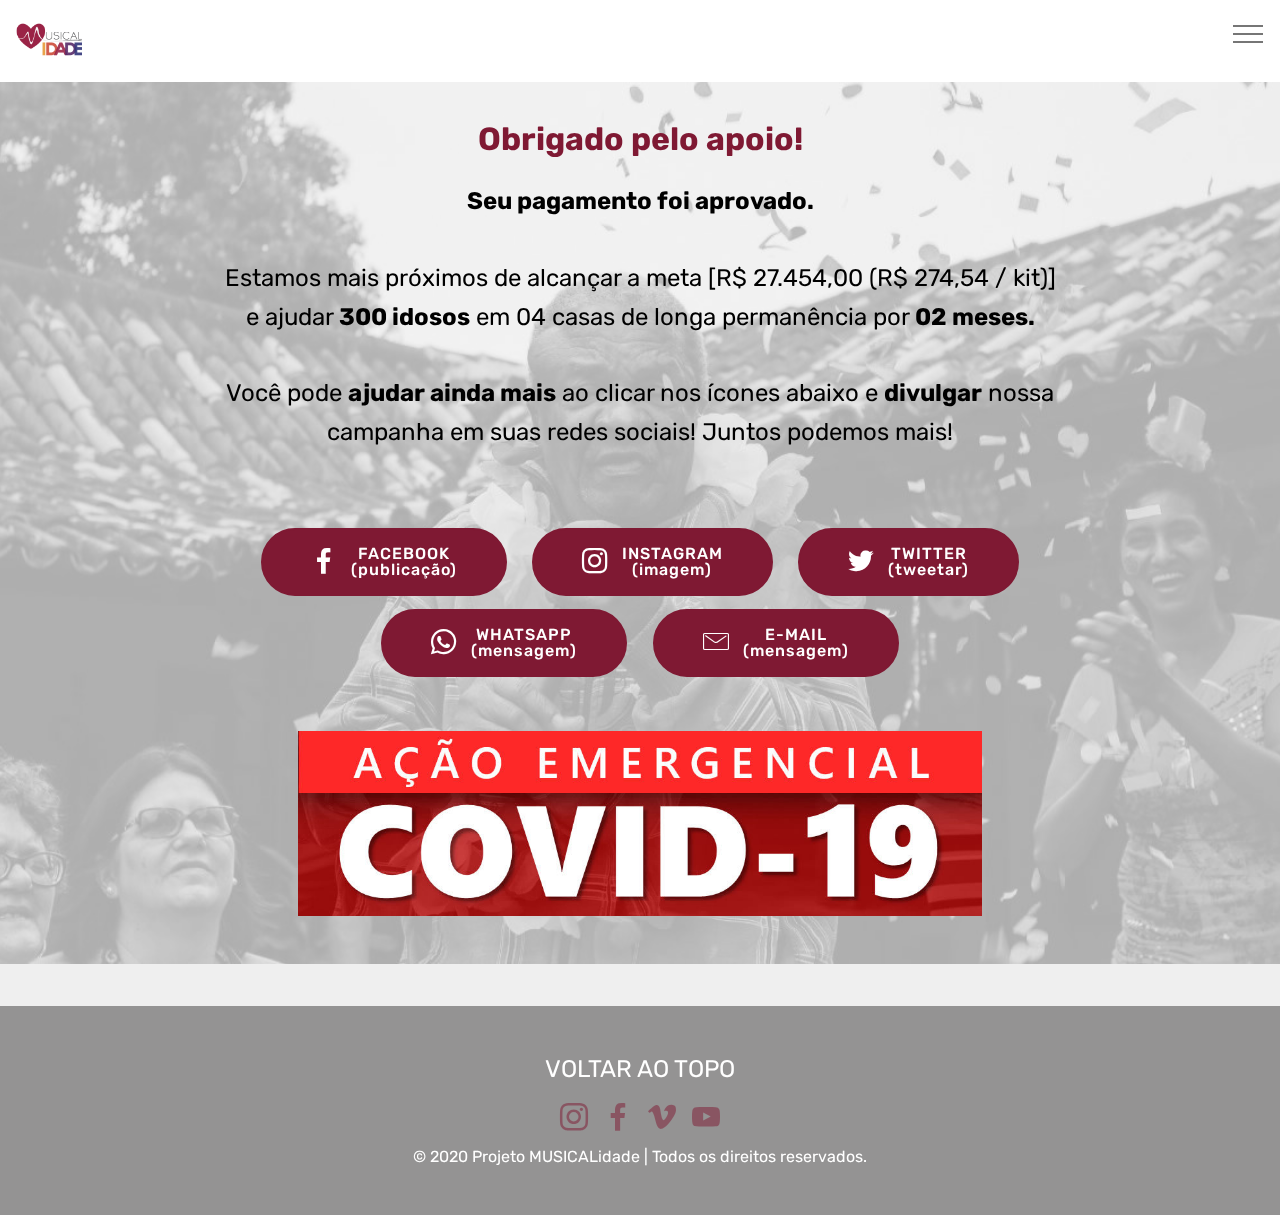
<file: aprovado.html>
<!DOCTYPE html>
<html  >
<head>
  <!-- Site made with Mobirise Website Builder v5.0.17, https://mobirise.com -->
  <meta charset="UTF-8">
  <meta http-equiv="X-UA-Compatible" content="IE=edge">
  <meta name="generator" content="Mobirise v5.0.17, mobirise.com">
  <meta name="twitter:card" content="summary_large_image"/>
  <meta name="twitter:image:src" content="assets/images/aprovado-meta.png">
  <meta property="og:image" content="assets/images/aprovado-meta.png">
  <meta name="twitter:title" content="Pagamento Aprovado">
  <meta name="viewport" content="width=device-width, initial-scale=1, minimum-scale=1">
  <link rel="shortcut icon" href="assets/images/musicalidade-total-132x132.png" type="image/x-icon">
  <meta name="description" content="Obrigado pela sua contribuição!">
  
  
  <title>Pagamento Aprovado</title>
  <link rel="stylesheet" href="assets/web/assets/mobirise-icons/mobirise-icons.css">
  <link rel="stylesheet" href="assets/bootstrap/css/bootstrap.min.css">
  <link rel="stylesheet" href="assets/bootstrap/css/bootstrap-grid.min.css">
  <link rel="stylesheet" href="assets/bootstrap/css/bootstrap-reboot.min.css">
  <link rel="stylesheet" href="assets/tether/tether.min.css">
  <link rel="stylesheet" href="assets/dropdown/css/style.css">
  <link rel="stylesheet" href="assets/socicon/css/styles.css">
  <link rel="stylesheet" href="assets/theme/css/style.css">
  <link rel="preload" as="style" href="assets/mobirise/css/mbr-additional.css"><link rel="stylesheet" href="assets/mobirise/css/mbr-additional.css" type="text/css">
  
  
  
  
</head>
<body>
  
  <section class="menu cid-rXyJQdzzgU" once="menu" id="menu2-2z">

    

    <nav class="navbar navbar-expand beta-menu navbar-dropdown align-items-center navbar-fixed-top collapsed">
        <button class="navbar-toggler navbar-toggler-right" type="button" data-toggle="collapse" data-target="#navbarSupportedContent" aria-controls="navbarSupportedContent" aria-expanded="false" aria-label="Toggle navigation">
            <div class="hamburger">
                <span></span>
                <span></span>
                <span></span>
                <span></span>
            </div>
        </button>
        <div class="menu-logo">
            <div class="navbar-brand">
                <span class="navbar-logo">
                    <a href="#top">
                        <img src="assets/images/musicalidade-total-132x132.png" alt="Mobirise" title="" style="height: 4.1rem;">
                    </a>
                </span>
                
            </div>
        </div>
        <div class="collapse navbar-collapse" id="navbarSupportedContent">
            <ul class="navbar-nav nav-dropdown nav-right" data-app-modern-menu="true"><li class="nav-item">
                    <a class="nav-link link text-black display-7" href="http://www.projetomusicalidade.com.br">HOME&nbsp; &nbsp;&nbsp;</a>
                </li><li class="nav-item"><a class="nav-link link text-black display-7" href="index.html#header16-k">
                        O QUE É &nbsp; &nbsp;&nbsp;</a></li><li class="nav-item"><a class="nav-link link text-black display-7" href="index.html#header16-l">
                        AÇÕES &nbsp; &nbsp;&nbsp;</a></li><li class="nav-item"><a class="nav-link link text-black display-7" href="index.html#header16-v">
                        PARTICIPE &nbsp; &nbsp;&nbsp;</a></li><li class="nav-item"><a class="nav-link link text-black display-7" href="index.html#header16-u">
                        AGENDA &nbsp; &nbsp;&nbsp;</a></li><li class="nav-item"><a class="nav-link link text-black display-7" href="index.html#header16-t">
                        CLIPPING &nbsp; &nbsp;&nbsp;</a></li><li class="nav-item"><a class="nav-link link text-black display-7" href="index.html#form1-h">
                        CONTATO &nbsp; &nbsp;&nbsp;</a></li><li class="nav-item"><a class="nav-link link text-black display-7" href="index.html#clients-19">
                        PARCEIROS &nbsp; &nbsp;</a></li><li class="nav-item"><a class="nav-link link text-black display-7" href="http://www.instagram.com/projetomusicalidade" target="_blank"><span class="socicon socicon-instagram mbr-iconfont mbr-iconfont-btn" style="font-size: 24px; color: rgb(127, 25, 51);"></span></a></li><li class="nav-item"><a class="nav-link link text-black display-7" href="http://www.facebook.com/projetomusicalidade" target="_blank"><span class="socicon socicon-facebook mbr-iconfont mbr-iconfont-btn" style="font-size: 24px; color: rgb(127, 25, 51);"></span></a></li><li class="nav-item"><a class="nav-link link text-black display-7" href="https://vimeo.com/user70299282" target="_blank"><span class="socicon socicon-vimeo mbr-iconfont mbr-iconfont-btn" style="font-size: 24px; color: rgb(127, 25, 51);"></span></a></li><li class="nav-item"><a class="nav-link link text-black display-7" href="https://www.youtube.com/channel/UCKL62CHdoGo0DDdX94YPTcA/videos" target="_blank"><span class="socicon socicon-youtube mbr-iconfont mbr-iconfont-btn" style="font-size: 24px; color: rgb(127, 25, 51);"></span></a></li></ul>
            
        </div>
    </nav>
</section>

<section class="engine"><a href="https://mobirise.info/k">develop free website</a></section><section class="header4 cid-rXyJQedxv9 mbr-parallax-background" id="header4-30">

    

    <div class="mbr-overlay" style="opacity: 0.7; background-color: rgb(239, 239, 239);">
    </div>

    <div class="container">
        <div class="row justify-content-md-center">
            <div class="media-content col-md-10">
                <h1 class="mbr-section-title align-center mbr-white pb-3 mbr-bold mbr-fonts-style display-2">Obrigado pelo apoio!</h1>
                
                <div class="mbr-text align-center mbr-white pb-3">
                    <p class="mbr-text mbr-fonts-style display-5"><strong>Seu pagamento foi aprovado.</strong><strong><br></strong><br>Estamos mais próximos de alcançar a meta [R$ 27.454,00 (R$ 274,54 / kit)]<br>e ajudar <strong>300 idosos</strong> em 04 casas de longa permanência por <strong>02 meses.<br></strong><br>Você pode <strong>ajudar ainda mais</strong> ao clicar nos ícones abaixo e <strong>divulgar</strong> nossa campanha em suas redes sociais! Juntos podemos mais!<br><br></p>
                </div>
                <div class="mbr-section-btn align-center"><a class="btn btn-md btn-primary display-4" href="http://www.facebook.com/sharer/sharer.php?u=http://www.projetomusicalidade.com.br"><span class="socicon socicon-facebook mbr-iconfont mbr-iconfont-btn"></span>FACEBOOK<br>(publicação)<br></a> <a class="btn btn-md btn-primary display-4" href="http://www.projetomusicalidade.com.br/download/acao_covid19_2.jpeg" target="_blank"><span class="socicon socicon-instagram mbr-iconfont mbr-iconfont-btn"></span>INSTAGRAM<br>(imagem)<br></a> <a class="btn btn-md btn-primary display-4" href="http://twitter.com/intent/tweet?text=Ajude%20os%20idosos%20na%202%C2%AA%20A%C3%A7%C3%A3o%20COVID-19%20do%20MUSICALidade.%20Eu%20j%C3%A1%20contribu%C3%AD.%20Saiba%20mais%20em%3A%20https%3A%2F%2Fbit.ly%2Fprojetomusicalidade"><span class="socicon socicon-twitter mbr-iconfont mbr-iconfont-btn"></span>TWITTER<br>(tweetar)<br></a> <a class="btn btn-md btn-primary display-4" href="https://wa.me/?text=Ajude%20os%20idosos%20na%202%C2%AA%20A%C3%A7%C3%A3o%20COVID-19%20do%20MUSICALidade.%20Eu%20j%C3%A1%20contribu%C3%AD.%20Saiba%20mais%20em%3A%20https%3A%2F%2Fbit.ly%2Fprojetomusicalidade" target="_blank"><span class="socicon socicon-whatsapp mbr-iconfont mbr-iconfont-btn"></span>WHATSAPP<br>(mensagem)<br></a> <a class="btn btn-md btn-primary display-4" href="mailto:?cc=contato@projetomusicalidade.com.br&subject=Ajude%20os%20Idosos%20%7C%202%C2%AA%20A%C3%A7%C3%A3o%20Emergencial%20COVID-19%20Projeto%20MUSICALidade&body=Oi%2C%20tudo%20bem%3F%0D%0A%0D%0AO%20Projeto%20MUSICALidade%20est%C3%A1%20promovendo%20a%202%C2%AA%20A%C3%A7%C3%A3o%20Emergencial%20COVID-19%2C%20que%20ser%C3%A1%20destinada%20a%20Casas%20de%20Longa%20Perman%C3%AAncia%20para%20Idosos%20do%20Rio%20de%20Janeiro.%0D%0A%0D%0ACada%20casa%20receber%C3%A1%2025%20SUPER%20KITS%20para%2002%20meses%2C%20contendo%3A%20cesta%20b%C3%A1sica%20grande%2C%20%C3%A1lcool%20gel%2C%20itens%20de%20higiene%20pessoal%20e%20produtos%20de%20limpeza.%0D%0A%0D%0AEu%20j%C3%A1%20contribu%C3%AD.%20Segue%20abaixo%20o%20site%20deles%20para%20voc%C3%AA%20saber%20mais%20e%20ajudar%20tamb%C3%A9m.%20Para%20qualquer%20d%C3%BAvida%20ou%20oferecer%20parceria%2C%20eles%20est%C3%A3o%20copiados%20neste%20e-mail.%20%0D%0A%0D%0Ahttp%3A%2F%2Fwww.projetomusicalidade.com.br%0D%0A%0D%0AMuito%20obrigad%40!"><span class="mbri-letter mbr-iconfont mbr-iconfont-btn"></span>E-MAIL<br>(mensagem)<br></a></div>
            </div>
            <div class="mbr-figure pt-5">
                <img src="assets/images/covid-19-icone-1059x287.jpg" alt="Mobirise" title="" style="width: 60%;">
            </div>
        </div>
    </div>
</section>

<section once="footers" class="cid-rXyJQh8YbB" id="footer7-34">

    

    

    <div class="container">
        <div class="media-container-row align-center mbr-white">
            <div class="row row-links">
                <ul class="foot-menu">
                    
                    
                    
                    
                    
                <li class="foot-menu-item mbr-fonts-style display-5"><strong><a href="#top" class="text-white">VOLTAR AO TOPO</a></strong></li></ul>
            </div>
            <div class="row social-row">
                <div class="social-list align-right pb-2">
                    
                    
                    
                    
                    
                    
                <div class="soc-item">
                        <a href="http://www.instagram.com/projetomusicalidade" target="_blank">
                            <span class="mbr-iconfont mbr-iconfont-social socicon-instagram socicon" style="font-size: 28px; color: rgb(127, 25, 51); fill: rgb(127, 25, 51);"></span>
                        </a>
                    </div><div class="soc-item">
                        <a href="http://www.facebook.com/projetomusicalidade" target="_blank">
                            <span class="mbr-iconfont mbr-iconfont-social socicon-facebook socicon" style="font-size: 28px; color: rgb(127, 25, 51); fill: rgb(127, 25, 51);"></span>
                        </a>
                    </div><div class="soc-item">
                        <a href="https://vimeo.com/user70299282" target="_blank">
                            <span class="mbr-iconfont mbr-iconfont-social socicon-vimeo socicon" style="font-size: 28px; color: rgb(127, 25, 51); fill: rgb(127, 25, 51);"></span>
                        </a>
                    </div><div class="soc-item">
                        <a href="https://www.youtube.com/channel/UCKL62CHdoGo0DDdX94YPTcA/videos" target="_blank">
                            <span class="mbr-iconfont mbr-iconfont-social socicon-youtube socicon" style="font-size: 28px; color: rgb(127, 25, 51); fill: rgb(127, 25, 51);"></span>
                        </a>
                    </div></div>
            </div>
            <div class="row row-copirayt">
                <p class="mbr-text mb-0 mbr-fonts-style mbr-white align-center display-7">
                    © 2020 Projeto MUSICALidade | Todos os direitos reservados.</p>
            </div>
        </div>
    </div>
</section>


  <script src="assets/web/assets/jquery/jquery.min.js"></script>
  <script src="assets/popper/popper.min.js"></script>
  <script src="assets/bootstrap/js/bootstrap.min.js"></script>
  <script src="assets/tether/tether.min.js"></script>
  <script src="assets/smoothscroll/smooth-scroll.js"></script>
  <script src="assets/dropdown/js/nav-dropdown.js"></script>
  <script src="assets/dropdown/js/navbar-dropdown.js"></script>
  <script src="assets/touchswipe/jquery.touch-swipe.min.js"></script>
  <script src="assets/parallax/jarallax.min.js"></script>
  <script src="assets/theme/js/script.js"></script>
  
  
  
</body>
</html>
</file>
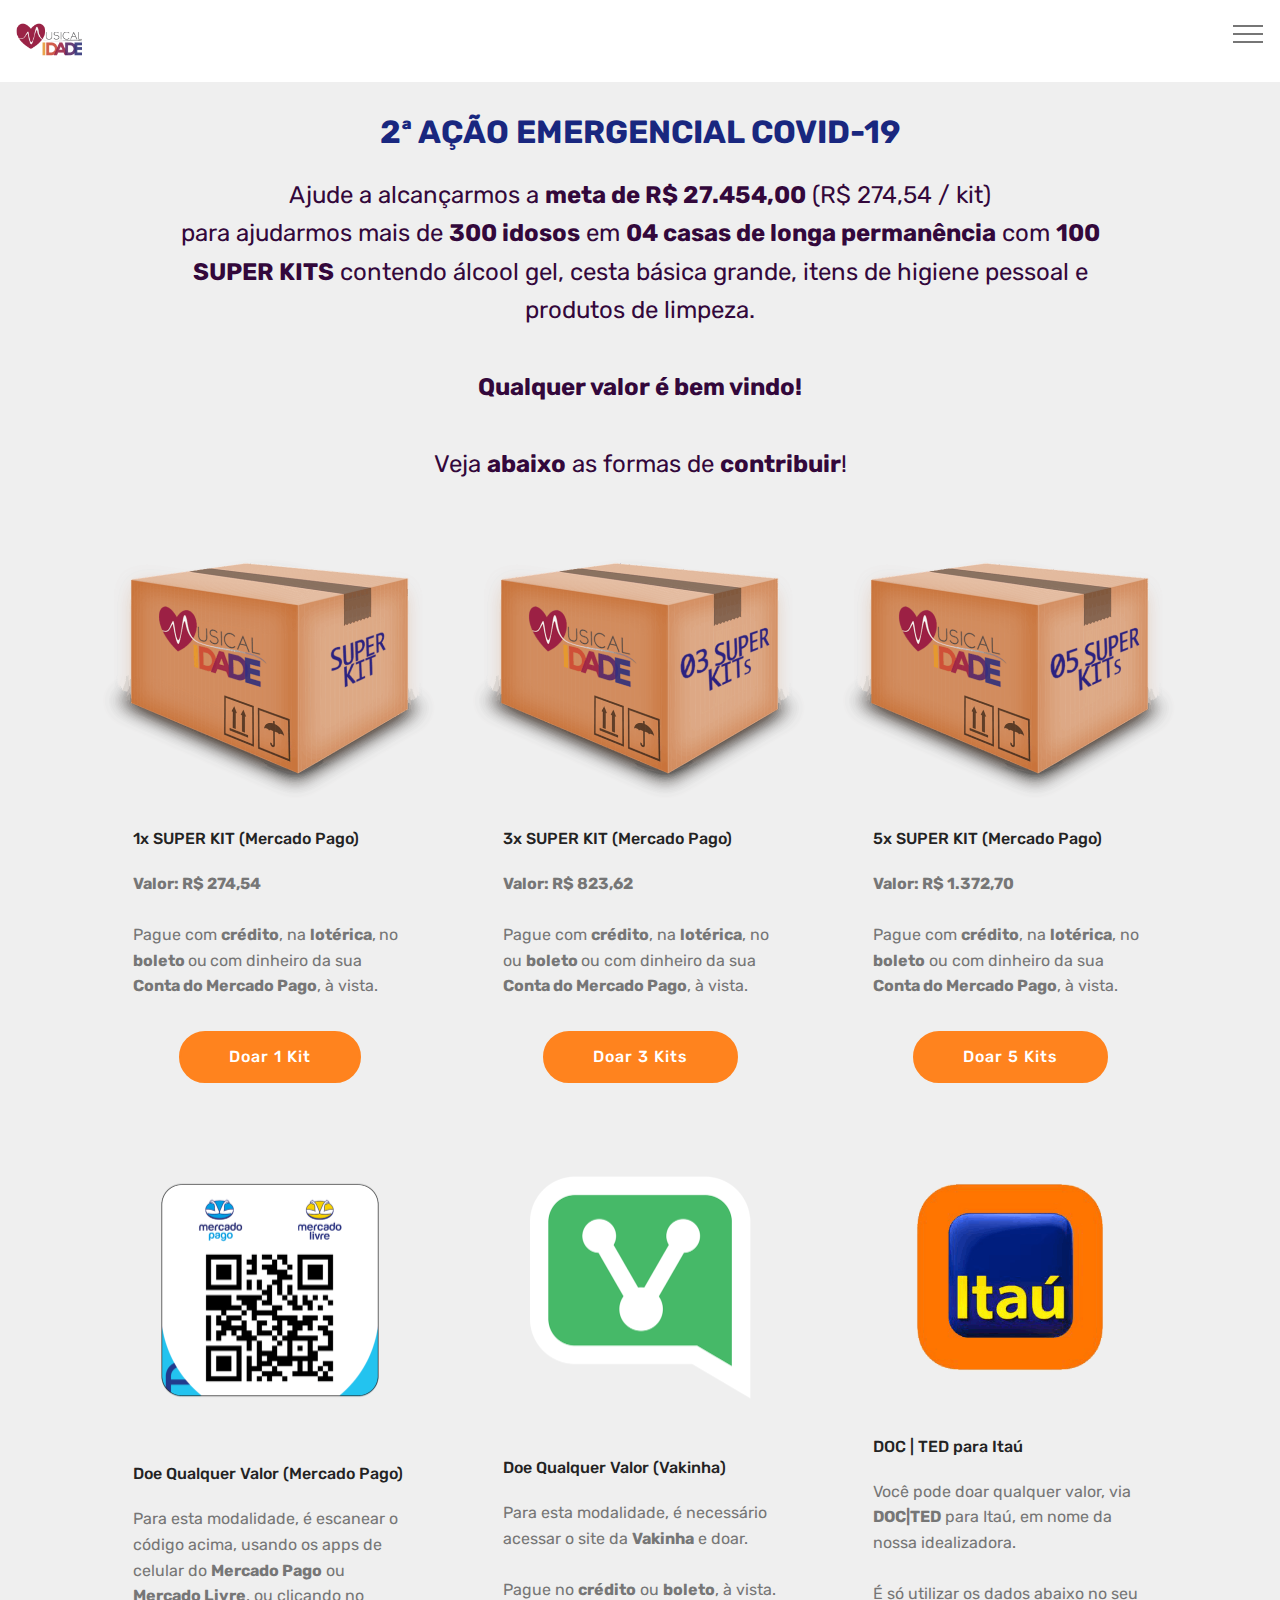
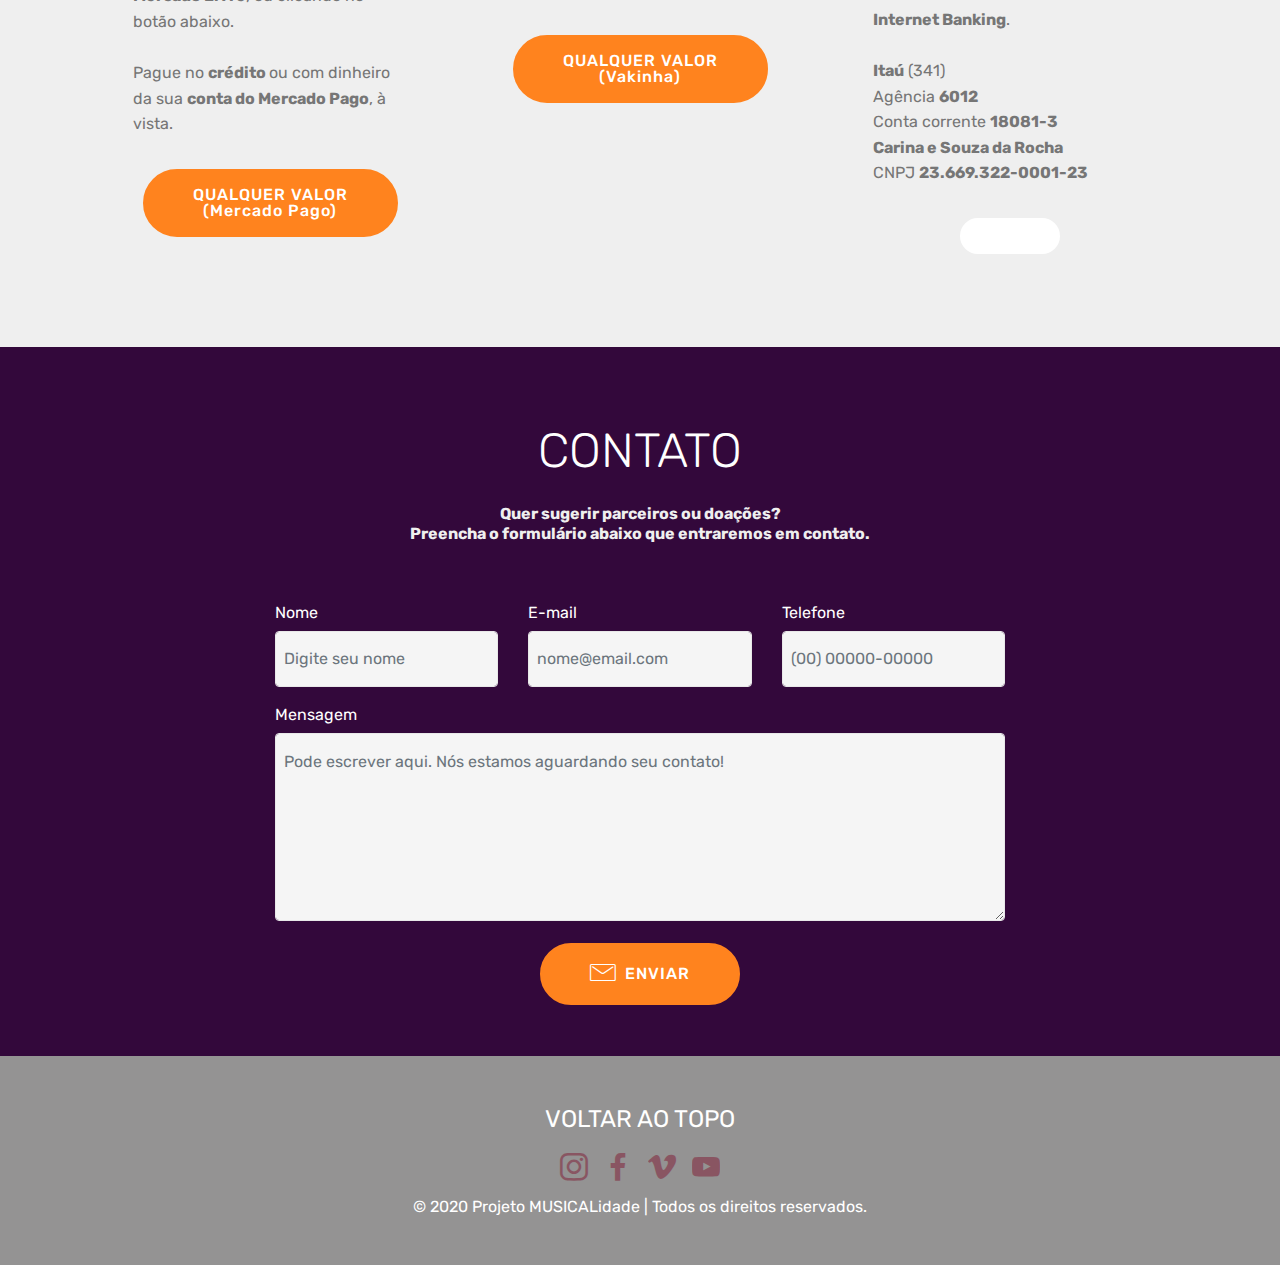
<file: covid.html>
<!DOCTYPE html>
<html  >
<head>
  <!-- Site made with Mobirise Website Builder v5.0.17, https://mobirise.com -->
  <meta charset="UTF-8">
  <meta http-equiv="X-UA-Compatible" content="IE=edge">
  <meta name="generator" content="Mobirise v5.0.17, mobirise.com">
  <meta name="twitter:card" content="summary_large_image"/>
  <meta name="twitter:image:src" content="assets/images/covid-meta.png">
  <meta property="og:image" content="assets/images/covid-meta.png">
  <meta name="twitter:title" content="2ª Ação Emergencial COVID-19">
  <meta name="viewport" content="width=device-width, initial-scale=1, minimum-scale=1">
  <link rel="shortcut icon" href="assets/images/musicalidade-total-132x132.png" type="image/x-icon">
  <meta name="description" content="Nossa 2ª campanha de arrecadação devido à emergência da pandemia COVID-19 levará 100 SUPER KITs a casas de longa permanência do RJ e beneficiará mais de 300 idosos. Veja como doar!">
  
  
  <title>2ª Ação Emergencial COVID-19</title>
  <link rel="stylesheet" href="assets/web/assets/mobirise-icons/mobirise-icons.css">
  <link rel="stylesheet" href="assets/bootstrap/css/bootstrap.min.css">
  <link rel="stylesheet" href="assets/bootstrap/css/bootstrap-grid.min.css">
  <link rel="stylesheet" href="assets/bootstrap/css/bootstrap-reboot.min.css">
  <link rel="stylesheet" href="assets/tether/tether.min.css">
  <link rel="stylesheet" href="assets/dropdown/css/style.css">
  <link rel="stylesheet" href="assets/socicon/css/styles.css">
  <link rel="stylesheet" href="assets/theme/css/style.css">
  <link rel="preload" as="style" href="assets/mobirise/css/mbr-additional.css"><link rel="stylesheet" href="assets/mobirise/css/mbr-additional.css" type="text/css">
  
  
  
  
</head>
<body>
  
  <section class="menu cid-rXERZ57nwz" once="menu" id="menu2-40">

    

    <nav class="navbar navbar-expand beta-menu navbar-dropdown align-items-center navbar-fixed-top collapsed">
        <button class="navbar-toggler navbar-toggler-right" type="button" data-toggle="collapse" data-target="#navbarSupportedContent" aria-controls="navbarSupportedContent" aria-expanded="false" aria-label="Toggle navigation">
            <div class="hamburger">
                <span></span>
                <span></span>
                <span></span>
                <span></span>
            </div>
        </button>
        <div class="menu-logo">
            <div class="navbar-brand">
                <span class="navbar-logo">
                    <a href="#top">
                        <img src="assets/images/musicalidade-total-132x132.png" alt="Mobirise" title="" style="height: 4.1rem;">
                    </a>
                </span>
                
            </div>
        </div>
        <div class="collapse navbar-collapse" id="navbarSupportedContent">
            <ul class="navbar-nav nav-dropdown nav-right" data-app-modern-menu="true"><li class="nav-item">
                    <a class="nav-link link text-black display-7" href="http://www.projetomusicalidade.com.br">HOME&nbsp; &nbsp;&nbsp;</a>
                </li><li class="nav-item"><a class="nav-link link text-black display-7" href="index.html#header16-k">
                        O QUE É &nbsp; &nbsp;&nbsp;</a></li><li class="nav-item"><a class="nav-link link text-black display-7" href="index.html#header16-l">
                        AÇÕES &nbsp; &nbsp;&nbsp;</a></li><li class="nav-item"><a class="nav-link link text-black display-7" href="index.html#header16-v">
                        PARTICIPE &nbsp; &nbsp;&nbsp;</a></li><li class="nav-item"><a class="nav-link link text-black display-7" href="index.html#header16-u">
                        AGENDA &nbsp; &nbsp;&nbsp;</a></li><li class="nav-item"><a class="nav-link link text-black display-7" href="index.html#header16-t">
                        CLIPPING &nbsp; &nbsp;&nbsp;</a></li><li class="nav-item"><a class="nav-link link text-black display-7" href="index.html#form1-h">
                        CONTATO &nbsp; &nbsp;&nbsp;</a></li><li class="nav-item"><a class="nav-link link text-black display-7" href="index.html#clients-19">
                        PARCEIROS &nbsp; &nbsp;</a></li><li class="nav-item"><a class="nav-link link text-black display-7" href="http://www.instagram.com/projetomusicalidade" target="_blank"><span class="socicon socicon-instagram mbr-iconfont mbr-iconfont-btn" style="font-size: 24px; color: rgb(127, 25, 51);"></span></a></li><li class="nav-item"><a class="nav-link link text-black display-7" href="http://www.facebook.com/projetomusicalidade" target="_blank"><span class="socicon socicon-facebook mbr-iconfont mbr-iconfont-btn" style="font-size: 24px; color: rgb(127, 25, 51);"></span></a></li><li class="nav-item"><a class="nav-link link text-black display-7" href="https://vimeo.com/user70299282" target="_blank"><span class="socicon socicon-vimeo mbr-iconfont mbr-iconfont-btn" style="font-size: 24px; color: rgb(127, 25, 51);"></span></a></li><li class="nav-item"><a class="nav-link link text-black display-7" href="https://www.youtube.com/channel/UCKL62CHdoGo0DDdX94YPTcA/videos" target="_blank"><span class="socicon socicon-youtube mbr-iconfont mbr-iconfont-btn" style="font-size: 24px; color: rgb(127, 25, 51);"></span></a></li></ul>
            
        </div>
    </nav>
</section>

<section class="engine"><a href="https://mobirise.info/l">free site templates</a></section><section class="header1 cid-rXERZ9E9ID" id="header16-4d">

    

    

    <div class="container">
        <div class="row justify-content-md-center">
            <div class="col-md-10 align-center">
                <h1 class="mbr-section-title mbr-bold pb-3 mbr-fonts-style display-2">
                    <br>2ª AÇÃO EMERGENCIAL COVID-19</h1>
                
                <p class="mbr-text pb-3 mbr-fonts-style display-5">Ajude a alcançarmos a <strong>meta de R$ 27.454,00</strong> (R$ 274,54 / kit)<br>para ajudarmos mais de <strong>300 idosos</strong> em <strong>04 casas de longa permanência</strong> com <strong>100 SUPER KITS</strong> contendo álcool gel, cesta básica grande, itens de higiene pessoal e produtos de limpeza.<br><br><strong>Qualquer valor é bem vindo!</strong><br><br>Veja <strong>abaixo</strong> as formas de <strong>contribuir</strong>!<br></p>
                
            </div>
        </div>
    </div>

</section>

<section class="features3 cid-rXERZ9XaJ8" id="features3-4e">

    

    
    <div class="container">
        <div class="media-container-row">
            <div class="card p-3 col-12 col-md-6 col-lg-4">
                <div class="card-wrapper">
                    <div class="card-img">
                        <a href="https://www.mercadopago.com.br/checkout/v1/redirect?pref_id=543388287-cec7c9b5-8b8a-4325-b282-779ff6b0d4d6" target="_blank"><img src="assets/images/02-1-kit-676x536.png" alt="Mobirise" title=""></a>
                    </div>
                    <div class="card-box">
                        <h4 class="card-title mbr-fonts-style display-7">1x SUPER KIT (Mercado Pago)</h4>
                        <p class="mbr-text mbr-fonts-style display-7"><strong>Valor: R$ 274,54</strong><br><br>Pague com <strong>crédito</strong>, na <strong>lotérica</strong>,<strong>&nbsp;</strong>no<strong> boleto </strong>ou<strong>&nbsp;</strong>com dinheiro da sua <strong>Conta do Mercado Pago</strong>,&nbsp;à vista.</p>
                    </div>
                    <div class="mbr-section-btn text-center"><a href="https://www.mercadopago.com.br/checkout/v1/redirect?pref_id=543388287-cec7c9b5-8b8a-4325-b282-779ff6b0d4d6" class="btn btn-secondary display-4" target="_blank">
                            Doar 1 Kit<br></a></div>
                </div>
            </div>

            <div class="card p-3 col-12 col-md-6 col-lg-4">
                <div class="card-wrapper">
                    <div class="card-img">
                        <a href="https://www.mercadopago.com.br/checkout/v1/redirect?pref_id=543388287-015c1753-94b1-4044-9d20-cdbacba6effe"><img src="assets/images/03-3-kits-676x536.png" alt="Mobirise" title=""></a>
                    </div>
                    <div class="card-box">
                        <h4 class="card-title mbr-fonts-style display-7">
                            3x SUPER KIT (Mercado Pago)</h4>
                        <p class="mbr-text mbr-fonts-style display-7"><strong>
                            Valor: R$ 823,62</strong><br><br>Pague com <strong>crédito</strong>, na <strong>lotérica</strong>, no ou <strong>boleto&nbsp;</strong>ou com dinheiro da sua <strong>Conta do Mercado Pago</strong>, à vista.<br>
                        </p>
                    </div>
                    <div class="mbr-section-btn text-center"><a href="https://www.mercadopago.com.br/checkout/v1/redirect?pref_id=543388287-015c1753-94b1-4044-9d20-cdbacba6effe" class="btn btn-secondary display-4" target="_blank">
                            Doar 3 Kits</a></div>
                </div>
            </div>

            <div class="card p-3 col-12 col-md-6 col-lg-4">
                <div class="card-wrapper">
                    <div class="card-img">
                        <a href="https://www.mercadopago.com.br/checkout/v1/redirect?pref_id=543388287-c2349ffa-0046-411d-9e3d-f0822a430999"><img src="assets/images/4-5-kits-676x536.png" alt="Mobirise" title=""></a>
                    </div>
                    <div class="card-box">
                        <h4 class="card-title mbr-fonts-style display-7">
                            5x SUPER KIT (Mercado Pago)</h4>
                        <p class="mbr-text mbr-fonts-style display-7"><strong>
                            Valor: R$ 1.372,70</strong><br><br>Pague com <strong>crédito</strong>, na <strong>lotérica</strong>, no <strong>boleto</strong>&nbsp;ou com dinheiro da sua <strong>Conta do Mercado Pago</strong>, à vista.<br>
                        </p>
                    </div>
                    <div class="mbr-section-btn text-center"><a href="https://www.mercadopago.com.br/checkout/v1/redirect?pref_id=543388287-c2349ffa-0046-411d-9e3d-f0822a430999" class="btn btn-secondary display-4" target="_blank">
                            Doar 5 Kits</a></div>
                </div>
            </div>

            
        </div>
    </div>
</section>

<section class="features3 cid-rXERZatfsK" id="features3-4f">

    

    
    <div class="container">
        <div class="media-container-row">
            <div class="card p-3 col-12 col-md-6 col-lg-4">
                <div class="card-wrapper">
                    <div class="card-img">
                        <img src="assets/images/covid-20-676x575.png" alt="Mobirise" title="">
                    </div>
                    <div class="card-box">
                        <h4 class="card-title mbr-fonts-style display-7">
                            Doe Qualquer Valor (Mercado Pago)</h4>
                        <p class="mbr-text mbr-fonts-style display-7">Para esta modalidade, é escanear o código acima, usando os apps de celular do <strong>Mercado Pago</strong> ou <strong>Mercado Livre</strong>, ou clicando no botão abaixo.<br><br>Pague no <strong>crédito&nbsp;</strong>ou com dinheiro da sua <strong>conta do Mercado Pago</strong>, à vista.<br></p>
                    </div>
                    <div class="mbr-section-btn text-center"><a href="https://mpago.la/pos/8257242" class="btn btn-secondary display-4" target="_blank">QUALQUER VALOR<br>(Mercado Pago)<br></a></div>
                </div>
            </div>

            <div class="card p-3 col-12 col-md-6 col-lg-4">
                <div class="card-wrapper">
                    <div class="card-img">
                        <a href="https://www.vakinha.com.br/vaquinha/super-kit-abrigos-de-idosos-projeto-musicalidade/contribua" target="_blank"><img src="assets/images/logo-vakinha-2017-icone-com-contorno-branco-676x563.png" alt="Mobirise" title=""></a>
                    </div>
                    <div class="card-box">
                        <h4 class="card-title mbr-fonts-style display-7">Doe Qualquer Valor (Vakinha)</h4>
                        <p class="mbr-text mbr-fonts-style display-7">Para esta modalidade, é necessário acessar o site da <strong>Vakinha</strong> e doar.<br><br>Pague no <strong>crédito</strong> ou <strong>boleto</strong>, à vista.<br></p>
                    </div>
                    <div class="mbr-section-btn text-center"><a href="https://www.vakinha.com.br/vaquinha/super-kit-abrigos-de-idosos-projeto-musicalidade/contribua" class="btn btn-secondary display-4" target="_blank">
                            QUALQUER VALOR<br>(Vakinha)<br></a></div>
                </div>
            </div>

            <div class="card p-3 col-12 col-md-6 col-lg-4">
                <div class="card-wrapper">
                    <div class="card-img">
                        <img src="assets/images/itau-520x400.png" alt="Mobirise" title="">
                    </div>
                    <div class="card-box">
                        <h4 class="card-title mbr-fonts-style display-7">
                            DOC | TED para Itaú</h4>
                        <p class="mbr-text mbr-fonts-style display-7">
                            Você pode doar qualquer valor, via <strong>DOC|TED</strong> para Itaú, em nome da nossa idealizadora.<br><br>É só utilizar os dados abaixo no seu <strong>Internet Banking</strong>.<br><br><strong>Itaú</strong> (341)<br>Agência <strong>6012</strong><br>Conta corrente <strong>18081-3</strong><br><strong>Carina e Souza da Rocha</strong><br>CNPJ <strong>23.669.322-0001-23</strong></p>
                    </div>
                    <div class="mbr-section-btn text-center"><a href="covid.html#features3-4f" class="btn btn-white display-4"></a></div>
                </div>
            </div>

            
        </div>
    </div>
</section>

<section class="mbr-section form1 cid-rXERZgxmRN" id="form1-4n">

    

    
    <div class="container">
        <div class="row justify-content-center">
            <div class="title col-12 col-lg-8">
                <h2 class="mbr-section-title align-center pb-3 mbr-fonts-style display-1">CONTATO</h2>
                <h3 class="mbr-section-subtitle align-center mbr-light pb-3 mbr-fonts-style display-7"><strong>Quer sugerir parceiros ou doações?</strong><br><strong>Preencha o formulário abaixo que entraremos em contato.</strong></h3>
            </div>
        </div>
    </div>
    <div class="container">
        <div class="row justify-content-center">
            <div class="media-container-column col-lg-8" data-form-type="formoid">
                <!---Formbuilder Form--->
                <form action="https://mobirise.eu/" method="POST" class="mbr-form form-with-styler" data-form-title="Mobirise Form"><input type="hidden" name="email" data-form-email="true" value="nttb69JR6M8lF8FNZrbBwsfoUh+n6JwlMk02ldkH8vDSjyWJRdHSvV2haVL4jYQrbRoO/UGdhyZvxihBT+qrdx2+FyX0r5imHxQA+oL6Uc1mpzmx9zSNvm8uOB8CO2cj">
                    <div class="row row-sm-offset">
                        <div hidden="hidden" data-form-alert="" class="alert alert-success col-12">Obrigado por nos contatar. Responderemos o mais breve possível.</div>
                        <div hidden="hidden" data-form-alert-danger="" class="alert alert-danger col-12">
                        </div>
                    </div>
                    <div class="dragArea row row-sm-offset">
                        <div class="col-md-4  form-group" data-for="name">
                            <label for="name-form1-4n" class="form-control-label mbr-fonts-style display-7">Nome</label>
                            <input type="text" name="name" data-form-field="Name" required="required" class="form-control display-7" placeholder="Digite seu nome" id="name-form1-4n">
                        </div>
                        <div class="col-md-4  form-group" data-for="email">
                            <label for="email-form1-4n" class="form-control-label mbr-fonts-style display-7">E-mail</label>
                            <input type="email" name="email" data-form-field="Email" required="required" class="form-control display-7" placeholder="nome@email.com" id="email-form1-4n">
                        </div>
                        <div data-for="phone" class="col-md-4  form-group">
                            <label for="phone-form1-4n" class="form-control-label mbr-fonts-style display-7">Telefone</label>
                            <input type="tel" name="phone" data-form-field="Phone" class="form-control display-7" placeholder="(00) 00000-00000" id="phone-form1-4n">
                        </div>
                        <div data-for="message" class="col-md-12 form-group">
                            <label for="message-form1-4n" class="form-control-label mbr-fonts-style display-7">Mensagem</label>
                            <textarea name="message" data-form-field="Message" class="form-control display-7" placeholder="Pode escrever aqui. Nós estamos aguardando seu contato!" id="message-form1-4n"></textarea>
                        </div>
                        <div class="col-md-12 input-group-btn align-center"><button type="submit" class="btn btn-form btn-secondary display-4"><span class="mbri-letter mbr-iconfont mbr-iconfont-btn"></span>ENVIAR</button></div>
                    </div>
                </form><!---Formbuilder Form--->
            </div>
        </div>
    </div>
</section>

<section once="footers" class="cid-rXERZi4OhH" id="footer7-4q">

    

    

    <div class="container">
        <div class="media-container-row align-center mbr-white">
            <div class="row row-links">
                <ul class="foot-menu">
                    
                    
                    
                    
                    
                <li class="foot-menu-item mbr-fonts-style display-5"><strong><a href="#top" class="text-white">VOLTAR AO TOPO</a></strong></li></ul>
            </div>
            <div class="row social-row">
                <div class="social-list align-right pb-2">
                    
                    
                    
                    
                    
                    
                <div class="soc-item">
                        <a href="http://www.instagram.com/projetomusicalidade" target="_blank">
                            <span class="mbr-iconfont mbr-iconfont-social socicon-instagram socicon" style="font-size: 28px; color: rgb(127, 25, 51); fill: rgb(127, 25, 51);"></span>
                        </a>
                    </div><div class="soc-item">
                        <a href="http://www.facebook.com/projetomusicalidade" target="_blank">
                            <span class="mbr-iconfont mbr-iconfont-social socicon-facebook socicon" style="font-size: 28px; color: rgb(127, 25, 51); fill: rgb(127, 25, 51);"></span>
                        </a>
                    </div><div class="soc-item">
                        <a href="https://vimeo.com/user70299282" target="_blank">
                            <span class="mbr-iconfont mbr-iconfont-social socicon-vimeo socicon" style="font-size: 28px; color: rgb(127, 25, 51); fill: rgb(127, 25, 51);"></span>
                        </a>
                    </div><div class="soc-item">
                        <a href="https://www.youtube.com/channel/UCKL62CHdoGo0DDdX94YPTcA/videos" target="_blank">
                            <span class="mbr-iconfont mbr-iconfont-social socicon-youtube socicon" style="font-size: 28px; color: rgb(127, 25, 51); fill: rgb(127, 25, 51);"></span>
                        </a>
                    </div></div>
            </div>
            <div class="row row-copirayt">
                <p class="mbr-text mb-0 mbr-fonts-style mbr-white align-center display-7">
                    © 2020 Projeto MUSICALidade | Todos os direitos reservados.</p>
            </div>
        </div>
    </div>
</section>


  <script src="assets/web/assets/jquery/jquery.min.js"></script>
  <script src="assets/popper/popper.min.js"></script>
  <script src="assets/bootstrap/js/bootstrap.min.js"></script>
  <script src="assets/tether/tether.min.js"></script>
  <script src="assets/smoothscroll/smooth-scroll.js"></script>
  <script src="assets/dropdown/js/nav-dropdown.js"></script>
  <script src="assets/dropdown/js/navbar-dropdown.js"></script>
  <script src="assets/touchswipe/jquery.touch-swipe.min.js"></script>
  <script src="assets/theme/js/script.js"></script>
  <script src="assets/formoid/formoid.min.js"></script>
  
  
  
</body>
</html>
</file>
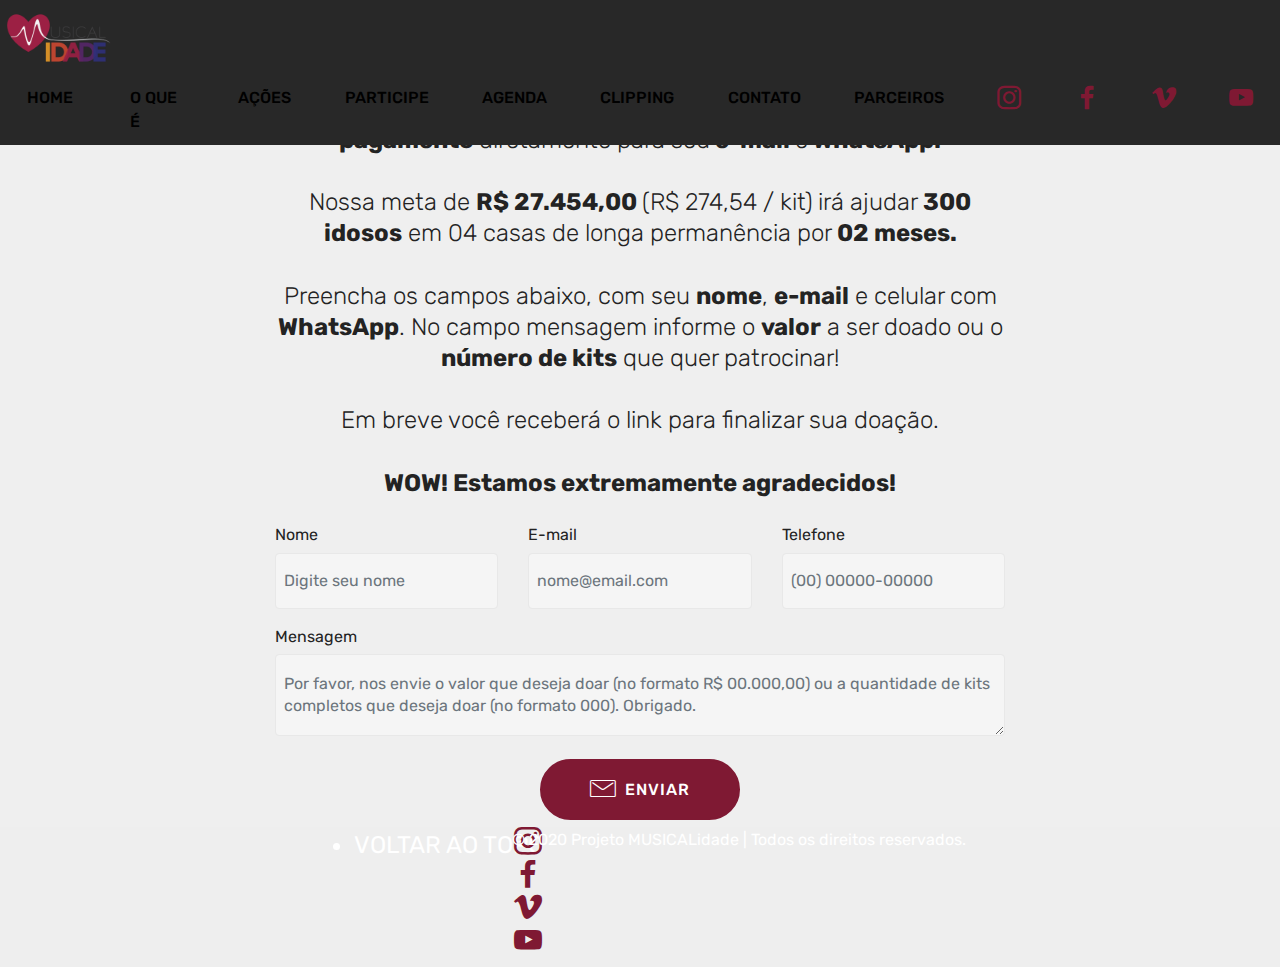
<file: doacao.html>
<!DOCTYPE html>
<html  >
<head>
  <!-- Site made with Mobirise Website Builder v4.11.4, https://mobirise.com -->
  <meta charset="UTF-8">
  <meta http-equiv="X-UA-Compatible" content="IE=edge">
  <meta name="generator" content="Mobirise v4.11.4, mobirise.com">
  <meta name="twitter:card" content="summary_large_image"/>
<meta name="twitter:image:src" content="assets/images/doacao-meta.jpg"/>
<meta property="og:image" content="assets/images/doacao-meta.jpg"/>
<meta name="twitter:title" content="Grande Doação"/>
<meta name="viewport" content="width=device-width, initial-scale=1, minimum-scale=1">
  <link rel="shortcut icon" href="assets/images/mus-logo-colorido-sobre-transparente-306x172.png" type="image/x-icon">
  <meta name="description" content="Aguardamos suas respostas.">
  
  <title>Grande Doação</title>
  <link rel="stylesheet" href="assets/web/assets/mobirise-icons/mobirise-icons.css">
  <link rel="stylesheet" href="assets/bootstrap/css/bootstrap.min.css">
  <link rel="stylesheet" href="assets/bootstrap/css/bootstrap-grid.min.css">
  <link rel="stylesheet" href="assets/bootstrap/css/bootstrap-reboot.min.css">
  <link rel="stylesheet" href="assets/socicon/css/styles.css">
  <link rel="stylesheet" href="assets/dropdown/css/style.css">
  <link rel="stylesheet" href="assets/tether/tether.min.css">
  <link rel="stylesheet" href="assets/theme/css/style.css">
  <link rel="preload" as="style" href="assets/mobirise/css/mbr-additional.css"><link rel="stylesheet" href="assets/mobirise/css/mbr-additional.css" type="text/css">
  
  
  
</head>
<body>
  <section class="menu cid-rXzM28VqOb" once="menu" id="menu2-3g">

    

    <nav class="navbar navbar-expand beta-menu navbar-dropdown align-items-center navbar-fixed-top collapsed">
        <button class="navbar-toggler navbar-toggler-right" type="button" data-toggle="collapse" data-target="#navbarSupportedContent" aria-controls="navbarSupportedContent" aria-expanded="false" aria-label="Toggle navigation">
            <div class="hamburger">
                <span></span>
                <span></span>
                <span></span>
                <span></span>
            </div>
        </button>
        <div class="menu-logo">
            <div class="navbar-brand">
                <span class="navbar-logo">
                    <a href="#top">
                        <img src="assets/images/mus-logo-colorido-sobre-transparente-306x172.png" alt="Mobirise" title="" style="height: 4.1rem;">
                    </a>
                </span>
                
            </div>
        </div>
        <div class="collapse navbar-collapse" id="navbarSupportedContent">
            <ul class="navbar-nav nav-dropdown nav-right" data-app-modern-menu="true"><li class="nav-item">
                    <a class="nav-link link text-black display-7" href="http://www.projetomusicalidade.com.br">HOME&nbsp; &nbsp;&nbsp;</a>
                </li><li class="nav-item"><a class="nav-link link text-black display-7" href="index.html#header16-k">
                        O QUE É &nbsp; &nbsp;&nbsp;</a></li><li class="nav-item"><a class="nav-link link text-black display-7" href="index.html#header16-l">
                        AÇÕES &nbsp; &nbsp;&nbsp;</a></li><li class="nav-item"><a class="nav-link link text-black display-7" href="index.html#header16-v">
                        PARTICIPE &nbsp; &nbsp;&nbsp;</a></li><li class="nav-item"><a class="nav-link link text-black display-7" href="index.html#header16-u">
                        AGENDA &nbsp; &nbsp;&nbsp;</a></li><li class="nav-item"><a class="nav-link link text-black display-7" href="index.html#header16-t">
                        CLIPPING &nbsp; &nbsp;&nbsp;</a></li><li class="nav-item"><a class="nav-link link text-black display-7" href="index.html#form1-h">
                        CONTATO &nbsp; &nbsp;&nbsp;</a></li><li class="nav-item"><a class="nav-link link text-black display-7" href="index.html#clients-19">
                        PARCEIROS &nbsp; &nbsp;</a></li><li class="nav-item"><a class="nav-link link text-black display-7" href="http://www.instagram.com/projetomusicalidade" target="_blank"><span class="socicon socicon-instagram mbr-iconfont mbr-iconfont-btn" style="font-size: 24px; color: rgb(127, 25, 51);"></span></a></li><li class="nav-item"><a class="nav-link link text-black display-7" href="http://www.facebook.com/projetomusicalidade" target="_blank"><span class="socicon socicon-facebook mbr-iconfont mbr-iconfont-btn" style="font-size: 24px; color: rgb(127, 25, 51);"></span></a></li><li class="nav-item"><a class="nav-link link text-black display-7" href="https://vimeo.com/user70299282" target="_blank"><span class="socicon socicon-vimeo mbr-iconfont mbr-iconfont-btn" style="font-size: 24px; color: rgb(127, 25, 51);"></span></a></li><li class="nav-item"><a class="nav-link link text-black display-7" href="https://www.youtube.com/channel/UCKL62CHdoGo0DDdX94YPTcA/videos" target="_blank"><span class="socicon socicon-youtube mbr-iconfont mbr-iconfont-btn" style="font-size: 24px; color: rgb(127, 25, 51);"></span></a></li></ul>
            
        </div>
    </nav>
</section>

<section class="engine"><a href="https://mobirise.info/v">free html templates</a></section><section class="mbr-section form1 cid-rXzM29DOWe mbr-parallax-background" id="form1-3i">

    

    <div class="mbr-overlay" style="opacity: 0.7; background-color: rgb(239, 239, 239);">
    </div>
    <div class="container">
        <div class="row justify-content-center">
            <div class="title col-12 col-lg-8">
                <h2 class="mbr-section-title align-center pb-3 mbr-fonts-style display-2"><strong>Formulário de Solicitação de Doação</strong></h2>
                <h3 class="mbr-section-subtitle align-center mbr-light pb-3 mbr-fonts-style display-5">Para <strong>doações de valores mais altos </strong>e|ou<strong> 06 ou mais </strong><a href="#top" style="font-weight: bold;"><strong>SUPER KITs</strong></a>, preencha o formulário abaixo que enviaremos o<strong> link de pagamento </strong>diretamente para seu<strong> e-mail </strong>e<strong> WhatsApp!</strong><div><br></div><div>Nossa meta de&nbsp;<strong>R$ 27.454,00 </strong>(R$ 274,54 / kit)<strong>&nbsp;</strong>irá<span style="font-size: 1.5rem;">&nbsp;ajudar </span><strong>300 idosos</strong><span style="font-size: 1.5rem;"> em 04 casas de longa permanência por </span><strong>02 meses.</strong></div><br><div>Preencha os campos abaixo, com seu <strong>nome</strong>, <strong>e-mail</strong> e celular com <strong>WhatsApp</strong>. No campo mensagem informe o <strong>valor</strong> a ser doado ou o <strong>número de kits</strong> que quer patrocinar!<br><br>Em breve você receberá o link para finalizar sua doação. </div><br><div><strong>WOW! Estamos extremamente agradecidos!</strong></div></h3>
            </div>
        </div>
    </div>
    <div class="container">
        <div class="row justify-content-center">
            <div class="media-container-column col-lg-8" data-form-type="formoid">
                <!---Formbuilder Form--->
                <form action="https://mobirise.com/" method="POST" class="mbr-form form-with-styler" data-form-title="Mobirise Form"><input type="hidden" name="email" data-form-email="true" value="CHELntOzpbZmRpOqTatS3S04yWm3JTHVhuOd+8H/hITEhS7JwhMb5xF1YN17nXl54ZNkuRXIjoYgU7JSXWRyW++sHu1G/aXVKn+nOaAZXJqKByUk3prj4yGFm1tbJdbv">
                    <div class="row row-sm-offset">
                        <div hidden="hidden" data-form-alert="" class="alert alert-success col-12">Obrigado pela generosidade. Em breve enviaremos o link para efetuar o pagamento.</div>
                        <div hidden="hidden" data-form-alert-danger="" class="alert alert-danger col-12">
                        </div>
                    </div>
                    <div class="dragArea row row-sm-offset">
                        <div class="col-md-4  form-group" data-for="name">
                            <label for="name-form1-3i" class="form-control-label mbr-fonts-style display-7">Nome</label>
                            <input type="text" name="name" data-form-field="Name" required="required" class="form-control display-7" placeholder="Digite seu nome" id="name-form1-3i">
                        </div>
                        <div class="col-md-4  form-group" data-for="email">
                            <label for="email-form1-3i" class="form-control-label mbr-fonts-style display-7">E-mail</label>
                            <input type="email" name="email" data-form-field="Email" required="required" class="form-control display-7" placeholder="nome@email.com" id="email-form1-3i">
                        </div>
                        <div data-for="phone" class="col-md-4  form-group">
                            <label for="phone-form1-3i" class="form-control-label mbr-fonts-style display-7">Telefone</label>
                            <input type="tel" name="phone" data-form-field="Phone" class="form-control display-7" placeholder="(00) 00000-00000" id="phone-form1-3i">
                        </div>
                        <div data-for="message" class="col-md-12 form-group">
                            <label for="message-form1-3i" class="form-control-label mbr-fonts-style display-7">Mensagem</label>
                            <textarea name="message" data-form-field="Message" class="form-control display-7" placeholder="Por favor, nos envie o valor que deseja doar (no formato R$ 00.000,00) ou a quantidade de kits completos que deseja doar (no formato 000). Obrigado." id="message-form1-3i"></textarea>
                        </div>
                        <div class="col-md-12 input-group-btn align-center"><button type="submit" class="btn btn-form btn-info display-4"><span class="mbri-letter mbr-iconfont mbr-iconfont-btn"></span>ENVIAR</button></div>
                    </div>
                </form><!---Formbuilder Form--->
            </div>
        </div>
    </div>
</section>

<section once="footers" class="cid-rXzM2aVWnG" id="footer7-3l">

    

    

    <div class="container">
        <div class="media-container-row align-center mbr-white">
            <div class="row row-links">
                <ul class="foot-menu">
                    
                    
                    
                    
                    
                <li class="foot-menu-item mbr-fonts-style display-5"><strong><a href="#top" class="text-white">VOLTAR AO TOPO</a></strong></li></ul>
            </div>
            <div class="row social-row">
                <div class="social-list align-right pb-2">
                    
                    
                    
                    
                    
                    
                <div class="soc-item">
                        <a href="http://www.instagram.com/projetomusicalidade" target="_blank">
                            <span class="mbr-iconfont mbr-iconfont-social socicon-instagram socicon" style="font-size: 28px; color: rgb(127, 25, 51); fill: rgb(127, 25, 51);"></span>
                        </a>
                    </div><div class="soc-item">
                        <a href="http://www.facebook.com/projetomusicalidade" target="_blank">
                            <span class="mbr-iconfont mbr-iconfont-social socicon-facebook socicon" style="font-size: 28px; color: rgb(127, 25, 51); fill: rgb(127, 25, 51);"></span>
                        </a>
                    </div><div class="soc-item">
                        <a href="https://vimeo.com/user70299282" target="_blank">
                            <span class="mbr-iconfont mbr-iconfont-social socicon-vimeo socicon" style="font-size: 28px; color: rgb(127, 25, 51); fill: rgb(127, 25, 51);"></span>
                        </a>
                    </div><div class="soc-item">
                        <a href="https://www.youtube.com/channel/UCKL62CHdoGo0DDdX94YPTcA/videos" target="_blank">
                            <span class="mbr-iconfont mbr-iconfont-social socicon-youtube socicon" style="font-size: 28px; color: rgb(127, 25, 51); fill: rgb(127, 25, 51);"></span>
                        </a>
                    </div></div>
            </div>
            <div class="row row-copirayt">
                <p class="mbr-text mb-0 mbr-fonts-style mbr-white align-center display-7">
                    © 2020 Projeto MUSICALidade | Todos os direitos reservados.</p>
            </div>
        </div>
    </div>
</section>


  <script src="assets/web/assets/jquery/jquery.min.js"></script>
  <script src="assets/popper/popper.min.js"></script>
  <script src="assets/bootstrap/js/bootstrap.min.js"></script>
  <script src="assets/smoothscroll/smooth-scroll.js"></script>
  <script src="assets/dropdown/js/nav-dropdown.js"></script>
  <script src="assets/dropdown/js/navbar-dropdown.js"></script>
  <script src="assets/touchswipe/jquery.touch-swipe.min.js"></script>
  <script src="assets/parallax/jarallax.min.js"></script>
  <script src="assets/tether/tether.min.js"></script>
  <script src="assets/theme/js/script.js"></script>
  <script src="assets/formoid/formoid.min.js"></script>
  
  
</body>
</html>
</file>
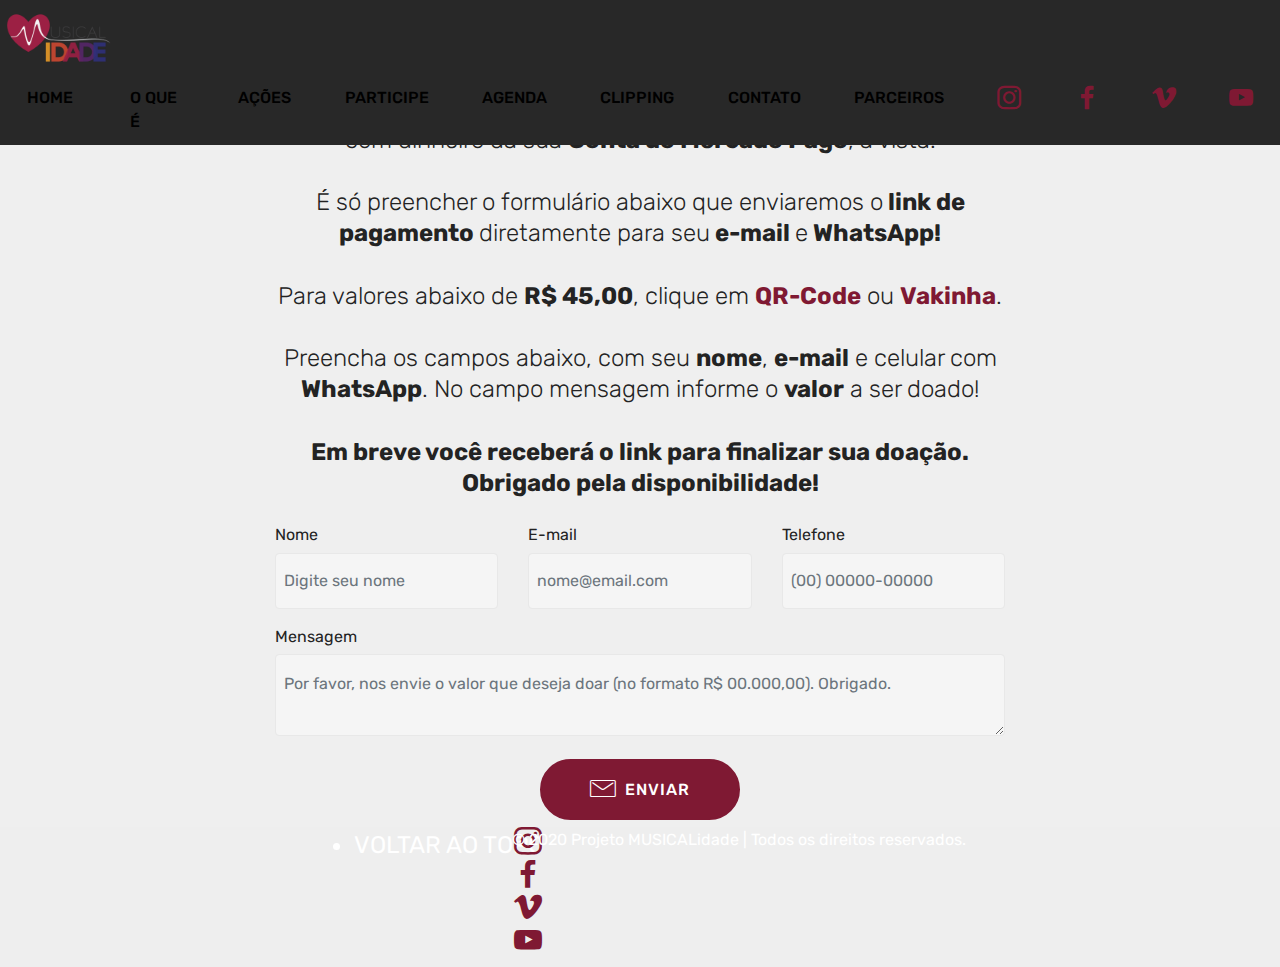
<file: doador.html>
<!DOCTYPE html>
<html  >
<head>
  <!-- Site made with Mobirise Website Builder v4.11.4, https://mobirise.com -->
  <meta charset="UTF-8">
  <meta http-equiv="X-UA-Compatible" content="IE=edge">
  <meta name="generator" content="Mobirise v4.11.4, mobirise.com">
  <meta name="twitter:card" content="summary_large_image"/>
<meta name="twitter:image:src" content="assets/images/doador-meta.jpg"/>
<meta property="og:image" content="assets/images/doador-meta.jpg"/>
<meta name="twitter:title" content="Doação Avulsa"/>
<meta name="viewport" content="width=device-width, initial-scale=1, minimum-scale=1">
  <link rel="shortcut icon" href="assets/images/mus-logo-colorido-sobre-transparente-306x172.png" type="image/x-icon">
  <meta name="description" content="Aguardamos suas informações.">
  
  <title>Doação Avulsa</title>
  <link rel="stylesheet" href="assets/web/assets/mobirise-icons/mobirise-icons.css">
  <link rel="stylesheet" href="assets/bootstrap/css/bootstrap.min.css">
  <link rel="stylesheet" href="assets/bootstrap/css/bootstrap-grid.min.css">
  <link rel="stylesheet" href="assets/bootstrap/css/bootstrap-reboot.min.css">
  <link rel="stylesheet" href="assets/socicon/css/styles.css">
  <link rel="stylesheet" href="assets/dropdown/css/style.css">
  <link rel="stylesheet" href="assets/tether/tether.min.css">
  <link rel="stylesheet" href="assets/theme/css/style.css">
  <link rel="preload" as="style" href="assets/mobirise/css/mbr-additional.css"><link rel="stylesheet" href="assets/mobirise/css/mbr-additional.css" type="text/css">
  
  
  
</head>
<body>
  <section class="menu cid-rXArGToq3I" once="menu" id="menu2-3u">

    

    <nav class="navbar navbar-expand beta-menu navbar-dropdown align-items-center navbar-fixed-top collapsed">
        <button class="navbar-toggler navbar-toggler-right" type="button" data-toggle="collapse" data-target="#navbarSupportedContent" aria-controls="navbarSupportedContent" aria-expanded="false" aria-label="Toggle navigation">
            <div class="hamburger">
                <span></span>
                <span></span>
                <span></span>
                <span></span>
            </div>
        </button>
        <div class="menu-logo">
            <div class="navbar-brand">
                <span class="navbar-logo">
                    <a href="#top">
                        <img src="assets/images/mus-logo-colorido-sobre-transparente-306x172.png" alt="Mobirise" title="" style="height: 4.1rem;">
                    </a>
                </span>
                
            </div>
        </div>
        <div class="collapse navbar-collapse" id="navbarSupportedContent">
            <ul class="navbar-nav nav-dropdown nav-right" data-app-modern-menu="true"><li class="nav-item">
                    <a class="nav-link link text-black display-7" href="http://www.projetomusicalidade.com.br">HOME&nbsp; &nbsp;&nbsp;</a>
                </li><li class="nav-item"><a class="nav-link link text-black display-7" href="index.html#header16-k">
                        O QUE É &nbsp; &nbsp;&nbsp;</a></li><li class="nav-item"><a class="nav-link link text-black display-7" href="index.html#header16-l">
                        AÇÕES &nbsp; &nbsp;&nbsp;</a></li><li class="nav-item"><a class="nav-link link text-black display-7" href="index.html#header16-v">
                        PARTICIPE &nbsp; &nbsp;&nbsp;</a></li><li class="nav-item"><a class="nav-link link text-black display-7" href="index.html#header16-u">
                        AGENDA &nbsp; &nbsp;&nbsp;</a></li><li class="nav-item"><a class="nav-link link text-black display-7" href="index.html#header16-t">
                        CLIPPING &nbsp; &nbsp;&nbsp;</a></li><li class="nav-item"><a class="nav-link link text-black display-7" href="index.html#form1-h">
                        CONTATO &nbsp; &nbsp;&nbsp;</a></li><li class="nav-item"><a class="nav-link link text-black display-7" href="index.html#clients-19">
                        PARCEIROS &nbsp; &nbsp;</a></li><li class="nav-item"><a class="nav-link link text-black display-7" href="http://www.instagram.com/projetomusicalidade" target="_blank"><span class="socicon socicon-instagram mbr-iconfont mbr-iconfont-btn" style="font-size: 24px; color: rgb(127, 25, 51);"></span></a></li><li class="nav-item"><a class="nav-link link text-black display-7" href="http://www.facebook.com/projetomusicalidade" target="_blank"><span class="socicon socicon-facebook mbr-iconfont mbr-iconfont-btn" style="font-size: 24px; color: rgb(127, 25, 51);"></span></a></li><li class="nav-item"><a class="nav-link link text-black display-7" href="https://vimeo.com/user70299282" target="_blank"><span class="socicon socicon-vimeo mbr-iconfont mbr-iconfont-btn" style="font-size: 24px; color: rgb(127, 25, 51);"></span></a></li><li class="nav-item"><a class="nav-link link text-black display-7" href="https://www.youtube.com/channel/UCKL62CHdoGo0DDdX94YPTcA/videos" target="_blank"><span class="socicon socicon-youtube mbr-iconfont mbr-iconfont-btn" style="font-size: 24px; color: rgb(127, 25, 51);"></span></a></li></ul>
            
        </div>
    </nav>
</section>

<section class="engine"><a href="https://mobirise.info/p">web templates free download</a></section><section class="mbr-section form1 cid-rXArGTL7MH mbr-parallax-background" id="form1-3v">

    

    <div class="mbr-overlay" style="opacity: 0.7; background-color: rgb(239, 239, 239);">
    </div>
    <div class="container">
        <div class="row justify-content-center">
            <div class="title col-12 col-lg-8">
                <h2 class="mbr-section-title align-center pb-3 mbr-fonts-style display-2"><strong>Formulário de Solicitação de Doação</strong></h2>
                <h3 class="mbr-section-subtitle align-center mbr-light pb-3 mbr-fonts-style display-5">Doações de <strong>valores avulsos</strong>&nbsp;via <strong>Mercado Pago</strong> (mínimo de<strong> R$ 45,00</strong>) poderão ser pagos via <strong>crédito</strong>, por&nbsp;<strong>boleto</strong>, na <strong>lotérica</strong> ou com dinheiro da sua <strong>Conta do Mercado Pago</strong>, à vista.<br><br>É só preencher o formulário abaixo que enviaremos o<strong> link de pagamento </strong>diretamente para seu<strong> e-mail </strong>e<strong> WhatsApp!</strong><div><br></div><div>Para valores abaixo de&nbsp;<strong>R$ 45,00</strong>, clique em&nbsp;<a href="index.html#features3-3r"><strong>QR-Code</strong></a>&nbsp;ou&nbsp;<a href="https://www.vakinha.com.br/vaquinha/super-kit-abrigos-de-idosos-projeto-musicalidade/contribua" target="_blank"><strong>Vakinha</strong></a>.</div><div><br></div><div>Preencha os campos abaixo, com seu <strong>nome</strong>, <strong>e-mail</strong> e celular com <strong>WhatsApp</strong>. No campo mensagem informe o <strong>valor</strong> a ser doado!<br><br><strong>Em breve você receberá o link para finalizar sua doação.</strong></div><div><strong>Obrigado pela disponibilidade!</strong></div></h3>
            </div>
        </div>
    </div>
    <div class="container">
        <div class="row justify-content-center">
            <div class="media-container-column col-lg-8" data-form-type="formoid">
                <!---Formbuilder Form--->
                <form action="https://mobirise.com/" method="POST" class="mbr-form form-with-styler" data-form-title="Mobirise Form"><input type="hidden" name="email" data-form-email="true" value="QaAXRcFiskGg0BYDyzelW11jzovvF1sLLa9VYCdusgBa9tfR4pJudO4hoYBme6DBpZjnIVfDgEUYo1K+Mm4s2E88nMSSfe7nwp18bdmvSUMJa1zpslS7oa9Wqr6ENod1">
                    <div class="row row-sm-offset">
                        <div hidden="hidden" data-form-alert="" class="alert alert-success col-12">Obrigado pela generosidade. Em breve enviaremos o link para efetuar o pagamento.</div>
                        <div hidden="hidden" data-form-alert-danger="" class="alert alert-danger col-12">
                        </div>
                    </div>
                    <div class="dragArea row row-sm-offset">
                        <div class="col-md-4  form-group" data-for="name">
                            <label for="name-form1-3v" class="form-control-label mbr-fonts-style display-7">Nome</label>
                            <input type="text" name="name" data-form-field="Name" required="required" class="form-control display-7" placeholder="Digite seu nome" id="name-form1-3v">
                        </div>
                        <div class="col-md-4  form-group" data-for="email">
                            <label for="email-form1-3v" class="form-control-label mbr-fonts-style display-7">E-mail</label>
                            <input type="email" name="email" data-form-field="Email" required="required" class="form-control display-7" placeholder="nome@email.com" id="email-form1-3v">
                        </div>
                        <div data-for="phone" class="col-md-4  form-group">
                            <label for="phone-form1-3v" class="form-control-label mbr-fonts-style display-7">Telefone</label>
                            <input type="tel" name="phone" data-form-field="Phone" class="form-control display-7" placeholder="(00) 00000-00000" id="phone-form1-3v">
                        </div>
                        <div data-for="message" class="col-md-12 form-group">
                            <label for="message-form1-3v" class="form-control-label mbr-fonts-style display-7">Mensagem</label>
                            <textarea name="message" data-form-field="Message" class="form-control display-7" placeholder="Por favor, nos envie o valor que deseja doar (no formato R$ 00.000,00). Obrigado." id="message-form1-3v"></textarea>
                        </div>
                        <div class="col-md-12 input-group-btn align-center"><button type="submit" class="btn btn-form btn-info display-4"><span class="mbri-letter mbr-iconfont mbr-iconfont-btn"></span>ENVIAR</button></div>
                    </div>
                </form><!---Formbuilder Form--->
            </div>
        </div>
    </div>
</section>

<section once="footers" class="cid-rXArGU6Cvz" id="footer7-3w">

    

    

    <div class="container">
        <div class="media-container-row align-center mbr-white">
            <div class="row row-links">
                <ul class="foot-menu">
                    
                    
                    
                    
                    
                <li class="foot-menu-item mbr-fonts-style display-5"><strong><a href="#top" class="text-white">VOLTAR AO TOPO</a></strong></li></ul>
            </div>
            <div class="row social-row">
                <div class="social-list align-right pb-2">
                    
                    
                    
                    
                    
                    
                <div class="soc-item">
                        <a href="http://www.instagram.com/projetomusicalidade" target="_blank">
                            <span class="mbr-iconfont mbr-iconfont-social socicon-instagram socicon" style="font-size: 28px; color: rgb(127, 25, 51); fill: rgb(127, 25, 51);"></span>
                        </a>
                    </div><div class="soc-item">
                        <a href="http://www.facebook.com/projetomusicalidade" target="_blank">
                            <span class="mbr-iconfont mbr-iconfont-social socicon-facebook socicon" style="font-size: 28px; color: rgb(127, 25, 51); fill: rgb(127, 25, 51);"></span>
                        </a>
                    </div><div class="soc-item">
                        <a href="https://vimeo.com/user70299282" target="_blank">
                            <span class="mbr-iconfont mbr-iconfont-social socicon-vimeo socicon" style="font-size: 28px; color: rgb(127, 25, 51); fill: rgb(127, 25, 51);"></span>
                        </a>
                    </div><div class="soc-item">
                        <a href="https://www.youtube.com/channel/UCKL62CHdoGo0DDdX94YPTcA/videos" target="_blank">
                            <span class="mbr-iconfont mbr-iconfont-social socicon-youtube socicon" style="font-size: 28px; color: rgb(127, 25, 51); fill: rgb(127, 25, 51);"></span>
                        </a>
                    </div></div>
            </div>
            <div class="row row-copirayt">
                <p class="mbr-text mb-0 mbr-fonts-style mbr-white align-center display-7">
                    © 2020 Projeto MUSICALidade | Todos os direitos reservados.</p>
            </div>
        </div>
    </div>
</section>


  <script src="assets/web/assets/jquery/jquery.min.js"></script>
  <script src="assets/popper/popper.min.js"></script>
  <script src="assets/bootstrap/js/bootstrap.min.js"></script>
  <script src="assets/smoothscroll/smooth-scroll.js"></script>
  <script src="assets/dropdown/js/nav-dropdown.js"></script>
  <script src="assets/dropdown/js/navbar-dropdown.js"></script>
  <script src="assets/touchswipe/jquery.touch-swipe.min.js"></script>
  <script src="assets/parallax/jarallax.min.js"></script>
  <script src="assets/tether/tether.min.js"></script>
  <script src="assets/theme/js/script.js"></script>
  <script src="assets/formoid/formoid.min.js"></script>
  
  
</body>
</html>
</file>
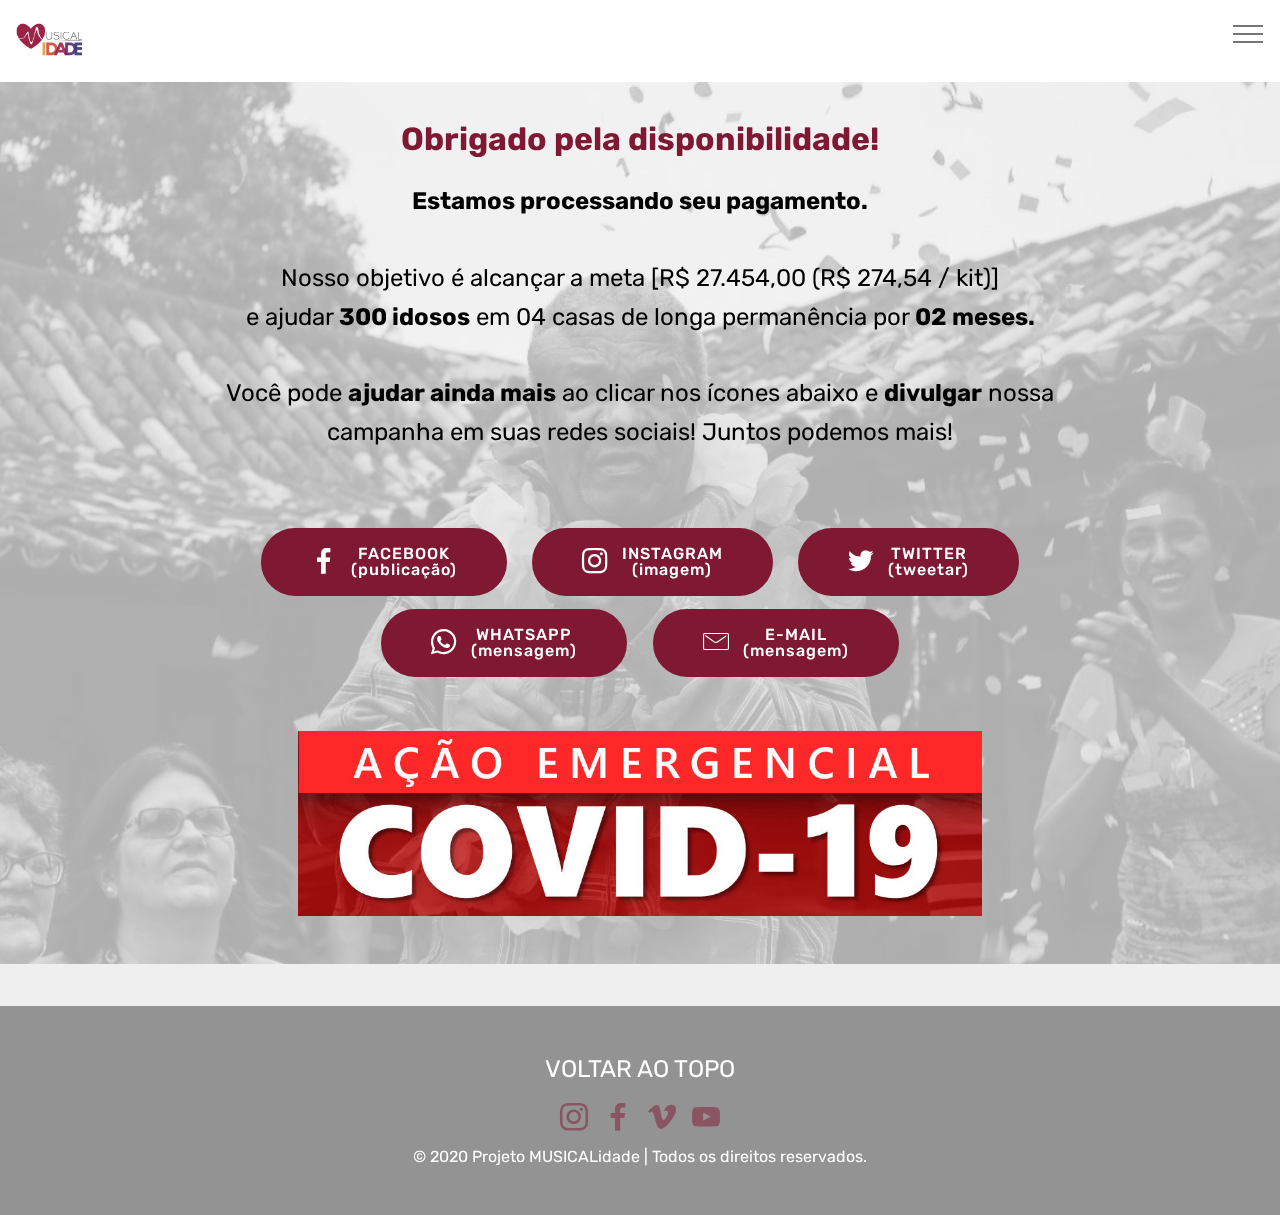
<file: em_analise.html>
<!DOCTYPE html>
<html  >
<head>
  <!-- Site made with Mobirise Website Builder v5.0.17, https://mobirise.com -->
  <meta charset="UTF-8">
  <meta http-equiv="X-UA-Compatible" content="IE=edge">
  <meta name="generator" content="Mobirise v5.0.17, mobirise.com">
  <meta name="twitter:card" content="summary_large_image"/>
  <meta name="twitter:image:src" content="assets/images/em_analise-meta.png">
  <meta property="og:image" content="assets/images/em_analise-meta.png">
  <meta name="twitter:title" content="Pagamento em Análise">
  <meta name="viewport" content="width=device-width, initial-scale=1, minimum-scale=1">
  <link rel="shortcut icon" href="assets/images/musicalidade-total-132x132.png" type="image/x-icon">
  <meta name="description" content="Obrigado pela disponibilidade!">
  
  
  <title>Pagamento em Análise</title>
  <link rel="stylesheet" href="assets/web/assets/mobirise-icons/mobirise-icons.css">
  <link rel="stylesheet" href="assets/bootstrap/css/bootstrap.min.css">
  <link rel="stylesheet" href="assets/bootstrap/css/bootstrap-grid.min.css">
  <link rel="stylesheet" href="assets/bootstrap/css/bootstrap-reboot.min.css">
  <link rel="stylesheet" href="assets/tether/tether.min.css">
  <link rel="stylesheet" href="assets/dropdown/css/style.css">
  <link rel="stylesheet" href="assets/socicon/css/styles.css">
  <link rel="stylesheet" href="assets/theme/css/style.css">
  <link rel="preload" as="style" href="assets/mobirise/css/mbr-additional.css"><link rel="stylesheet" href="assets/mobirise/css/mbr-additional.css" type="text/css">
  
  
  
  
</head>
<body>
  
  <section class="menu cid-rXydvApphP" once="menu" id="menu2-2a">

    

    <nav class="navbar navbar-expand beta-menu navbar-dropdown align-items-center navbar-fixed-top collapsed">
        <button class="navbar-toggler navbar-toggler-right" type="button" data-toggle="collapse" data-target="#navbarSupportedContent" aria-controls="navbarSupportedContent" aria-expanded="false" aria-label="Toggle navigation">
            <div class="hamburger">
                <span></span>
                <span></span>
                <span></span>
                <span></span>
            </div>
        </button>
        <div class="menu-logo">
            <div class="navbar-brand">
                <span class="navbar-logo">
                    <a href="#top">
                        <img src="assets/images/musicalidade-total-132x132.png" alt="Mobirise" title="" style="height: 4.1rem;">
                    </a>
                </span>
                
            </div>
        </div>
        <div class="collapse navbar-collapse" id="navbarSupportedContent">
            <ul class="navbar-nav nav-dropdown nav-right" data-app-modern-menu="true"><li class="nav-item">
                    <a class="nav-link link text-black display-7" href="http://www.projetomusicalidade.com.br">HOME&nbsp; &nbsp;&nbsp;</a>
                </li><li class="nav-item"><a class="nav-link link text-black display-7" href="index.html#header16-k">
                        O QUE É &nbsp; &nbsp;&nbsp;</a></li><li class="nav-item"><a class="nav-link link text-black display-7" href="index.html#header16-l">
                        AÇÕES &nbsp; &nbsp;&nbsp;</a></li><li class="nav-item"><a class="nav-link link text-black display-7" href="index.html#header16-v">
                        PARTICIPE &nbsp; &nbsp;&nbsp;</a></li><li class="nav-item"><a class="nav-link link text-black display-7" href="index.html#header16-u">
                        AGENDA &nbsp; &nbsp;&nbsp;</a></li><li class="nav-item"><a class="nav-link link text-black display-7" href="index.html#header16-t">
                        CLIPPING &nbsp; &nbsp;&nbsp;</a></li><li class="nav-item"><a class="nav-link link text-black display-7" href="index.html#form1-h">
                        CONTATO &nbsp; &nbsp;&nbsp;</a></li><li class="nav-item"><a class="nav-link link text-black display-7" href="index.html#clients-19">
                        PARCEIROS &nbsp; &nbsp;</a></li><li class="nav-item"><a class="nav-link link text-black display-7" href="http://www.instagram.com/projetomusicalidade" target="_blank"><span class="socicon socicon-instagram mbr-iconfont mbr-iconfont-btn" style="font-size: 24px; color: rgb(127, 25, 51);"></span></a></li><li class="nav-item"><a class="nav-link link text-black display-7" href="http://www.facebook.com/projetomusicalidade" target="_blank"><span class="socicon socicon-facebook mbr-iconfont mbr-iconfont-btn" style="font-size: 24px; color: rgb(127, 25, 51);"></span></a></li><li class="nav-item"><a class="nav-link link text-black display-7" href="https://vimeo.com/user70299282" target="_blank"><span class="socicon socicon-vimeo mbr-iconfont mbr-iconfont-btn" style="font-size: 24px; color: rgb(127, 25, 51);"></span></a></li><li class="nav-item"><a class="nav-link link text-black display-7" href="https://www.youtube.com/channel/UCKL62CHdoGo0DDdX94YPTcA/videos" target="_blank"><span class="socicon socicon-youtube mbr-iconfont mbr-iconfont-btn" style="font-size: 24px; color: rgb(127, 25, 51);"></span></a></li></ul>
            
        </div>
    </nav>
</section>

<section class="engine"><a href="https://mobirise.info/p">web templates free download</a></section><section class="header4 cid-rXydvAW3fZ mbr-parallax-background" id="header4-2b">

    

    <div class="mbr-overlay" style="opacity: 0.7; background-color: rgb(239, 239, 239);">
    </div>

    <div class="container">
        <div class="row justify-content-md-center">
            <div class="media-content col-md-10">
                <h1 class="mbr-section-title align-center mbr-white pb-3 mbr-bold mbr-fonts-style display-2">Obrigado pela disponibilidade!</h1>
                
                <div class="mbr-text align-center mbr-white pb-3">
                    <p class="mbr-text mbr-fonts-style display-5"><strong>Estamos processando seu pagamento.</strong><strong><br></strong><br>Nosso objetivo é alcançar a meta [R$ 27.454,00 (R$ 274,54 / kit)]<br>e ajudar <strong>300 idosos</strong> em 04 casas de longa permanência por <strong>02 meses.<br></strong><br>Você pode <strong>ajudar ainda mais</strong> ao clicar nos ícones abaixo e <strong>divulgar</strong> nossa campanha em suas redes sociais! Juntos podemos mais!<br><br></p>
                </div>
                <div class="mbr-section-btn align-center"><a class="btn btn-md btn-primary display-4" href="http://www.facebook.com/sharer/sharer.php?u=http://www.projetomusicalidade.com.br"><span class="socicon socicon-facebook mbr-iconfont mbr-iconfont-btn"></span>FACEBOOK<br>(publicação)<br></a> <a class="btn btn-md btn-primary display-4" href="http://www.projetomusicalidade.com.br/download/acao_covid19_2.jpeg" target="_blank"><span class="socicon socicon-instagram mbr-iconfont mbr-iconfont-btn"></span>INSTAGRAM<br>(imagem)<br></a> <a class="btn btn-md btn-primary display-4" href="http://twitter.com/intent/tweet?text=Ajude%20os%20idosos%20na%202%C2%AA%20A%C3%A7%C3%A3o%20COVID-19%20do%20MUSICALidade.%20Eu%20j%C3%A1%20contribu%C3%AD.%20Saiba%20mais%20em%3A%20https%3A%2F%2Fbit.ly%2Fprojetomusicalidade"><span class="socicon socicon-twitter mbr-iconfont mbr-iconfont-btn"></span>TWITTER<br>(tweetar)<br></a> <a class="btn btn-md btn-primary display-4" href="https://wa.me/?text=Ajude%20os%20idosos%20na%202%C2%AA%20A%C3%A7%C3%A3o%20COVID-19%20do%20MUSICALidade.%20Eu%20j%C3%A1%20contribu%C3%AD.%20Saiba%20mais%20em%3A%20https%3A%2F%2Fbit.ly%2Fprojetomusicalidade" target="_blank"><span class="socicon socicon-whatsapp mbr-iconfont mbr-iconfont-btn"></span>WHATSAPP<br>(mensagem)<br></a> <a class="btn btn-md btn-primary display-4" href="mailto:?cc=contato@projetomusicalidade.com.br&subject=Ajude%20os%20Idosos%20%7C%202%C2%AA%20A%C3%A7%C3%A3o%20Emergencial%20COVID-19%20Projeto%20MUSICALidade&body=Oi%2C%20tudo%20bem%3F%0D%0A%0D%0AO%20Projeto%20MUSICALidade%20est%C3%A1%20promovendo%20a%202%C2%AA%20A%C3%A7%C3%A3o%20Emergencial%20COVID-19%2C%20que%20ser%C3%A1%20destinada%20a%20Casas%20de%20Longa%20Perman%C3%AAncia%20para%20Idosos%20do%20Rio%20de%20Janeiro.%0D%0A%0D%0ACada%20casa%20receber%C3%A1%2025%20SUPER%20KITS%20para%2002%20meses%2C%20contendo%3A%20cesta%20b%C3%A1sica%20grande%2C%20%C3%A1lcool%20gel%2C%20itens%20de%20higiene%20pessoal%20e%20produtos%20de%20limpeza.%0D%0A%0D%0AEu%20j%C3%A1%20contribu%C3%AD.%20Segue%20abaixo%20o%20site%20deles%20para%20voc%C3%AA%20saber%20mais%20e%20ajudar%20tamb%C3%A9m.%20Para%20qualquer%20d%C3%BAvida%20ou%20oferecer%20parceria%2C%20eles%20est%C3%A3o%20copiados%20neste%20e-mail.%20%0D%0A%0D%0Ahttp%3A%2F%2Fwww.projetomusicalidade.com.br%0D%0A%0D%0AMuito%20obrigad%40!"><span class="mbri-letter mbr-iconfont mbr-iconfont-btn"></span>E-MAIL<br>(mensagem)<br></a></div>
            </div>
            <div class="mbr-figure pt-5">
                <img src="assets/images/covid-19-icone-1059x287.jpg" alt="Mobirise" title="" style="width: 60%;">
            </div>
        </div>
    </div>
</section>

<section once="footers" class="cid-rXydvMqbZ6" id="footer7-2v">

    

    

    <div class="container">
        <div class="media-container-row align-center mbr-white">
            <div class="row row-links">
                <ul class="foot-menu">
                    
                    
                    
                    
                    
                <li class="foot-menu-item mbr-fonts-style display-5"><strong><a href="#top" class="text-white">VOLTAR AO TOPO</a></strong></li></ul>
            </div>
            <div class="row social-row">
                <div class="social-list align-right pb-2">
                    
                    
                    
                    
                    
                    
                <div class="soc-item">
                        <a href="http://www.instagram.com/projetomusicalidade" target="_blank">
                            <span class="mbr-iconfont mbr-iconfont-social socicon-instagram socicon" style="font-size: 28px; color: rgb(127, 25, 51); fill: rgb(127, 25, 51);"></span>
                        </a>
                    </div><div class="soc-item">
                        <a href="http://www.facebook.com/projetomusicalidade" target="_blank">
                            <span class="mbr-iconfont mbr-iconfont-social socicon-facebook socicon" style="font-size: 28px; color: rgb(127, 25, 51); fill: rgb(127, 25, 51);"></span>
                        </a>
                    </div><div class="soc-item">
                        <a href="https://vimeo.com/user70299282" target="_blank">
                            <span class="mbr-iconfont mbr-iconfont-social socicon-vimeo socicon" style="font-size: 28px; color: rgb(127, 25, 51); fill: rgb(127, 25, 51);"></span>
                        </a>
                    </div><div class="soc-item">
                        <a href="https://www.youtube.com/channel/UCKL62CHdoGo0DDdX94YPTcA/videos" target="_blank">
                            <span class="mbr-iconfont mbr-iconfont-social socicon-youtube socicon" style="font-size: 28px; color: rgb(127, 25, 51); fill: rgb(127, 25, 51);"></span>
                        </a>
                    </div></div>
            </div>
            <div class="row row-copirayt">
                <p class="mbr-text mb-0 mbr-fonts-style mbr-white align-center display-7">
                    © 2020 Projeto MUSICALidade | Todos os direitos reservados.</p>
            </div>
        </div>
    </div>
</section>


  <script src="assets/web/assets/jquery/jquery.min.js"></script>
  <script src="assets/popper/popper.min.js"></script>
  <script src="assets/bootstrap/js/bootstrap.min.js"></script>
  <script src="assets/tether/tether.min.js"></script>
  <script src="assets/smoothscroll/smooth-scroll.js"></script>
  <script src="assets/dropdown/js/nav-dropdown.js"></script>
  <script src="assets/dropdown/js/navbar-dropdown.js"></script>
  <script src="assets/touchswipe/jquery.touch-swipe.min.js"></script>
  <script src="assets/parallax/jarallax.min.js"></script>
  <script src="assets/theme/js/script.js"></script>
  
  
  
</body>
</html>
</file>
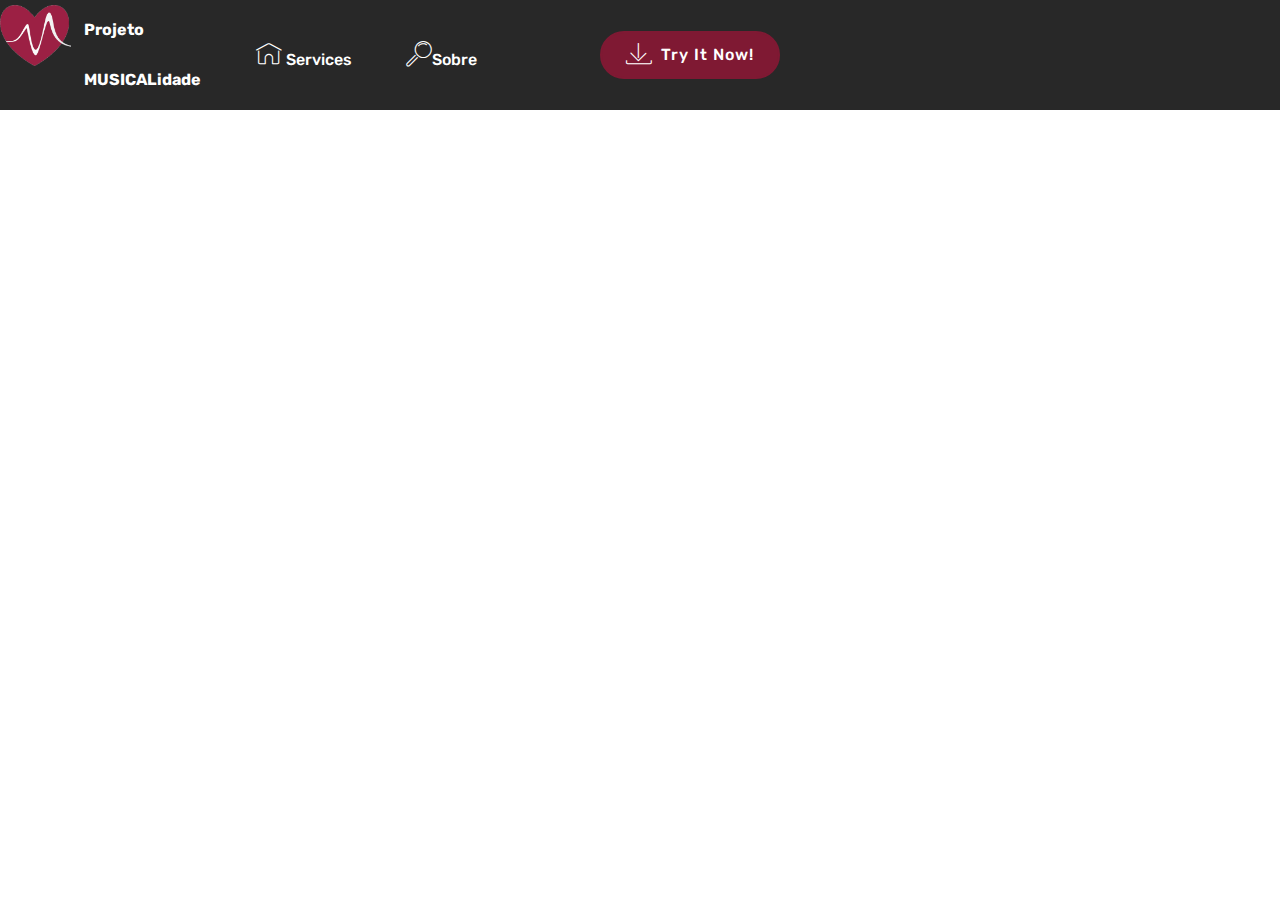
<file: page1.html>
<!DOCTYPE html>
<html  >
<head>
  <!-- Site made with Mobirise Website Builder v4.11.4, https://mobirise.com -->
  <meta charset="UTF-8">
  <meta http-equiv="X-UA-Compatible" content="IE=edge">
  <meta name="generator" content="Mobirise v4.11.4, mobirise.com">
  <meta name="viewport" content="width=device-width, initial-scale=1, minimum-scale=1">
  <link rel="shortcut icon" href="assets/images/mus-logo-colorido-sobre-transparente-306x172.png" type="image/x-icon">
  <meta name="description" content="Site Builder Description">
  
  <title>Page 1</title>
  <link rel="stylesheet" href="assets/web/assets/mobirise-icons/mobirise-icons.css">
  <link rel="stylesheet" href="assets/bootstrap/css/bootstrap.min.css">
  <link rel="stylesheet" href="assets/bootstrap/css/bootstrap-grid.min.css">
  <link rel="stylesheet" href="assets/bootstrap/css/bootstrap-reboot.min.css">
  <link rel="stylesheet" href="assets/tether/tether.min.css">
  <link rel="stylesheet" href="assets/dropdown/css/style.css">
  <link rel="stylesheet" href="assets/theme/css/style.css">
  <link rel="preload" as="style" href="assets/mobirise/css/mbr-additional.css"><link rel="stylesheet" href="assets/mobirise/css/mbr-additional.css" type="text/css">
  
  
  
</head>
<body>
  <section class="menu cid-qTkzRZLJNu" once="menu" id="menu1-3">

    

    <nav class="navbar navbar-expand beta-menu navbar-dropdown align-items-center navbar-fixed-top navbar-toggleable-sm">
        <button class="navbar-toggler navbar-toggler-right" type="button" data-toggle="collapse" data-target="#navbarSupportedContent" aria-controls="navbarSupportedContent" aria-expanded="false" aria-label="Toggle navigation">
            <div class="hamburger">
                <span></span>
                <span></span>
                <span></span>
                <span></span>
            </div>
        </button>
        <div class="menu-logo">
            <div class="navbar-brand">
                <span class="navbar-logo">
                    <a href="https://mobirise.com">
                         <img src="assets/images/musicalidade-122x104.png" alt="Mobirise" title="" style="height: 3.8rem;">
                    </a>
                </span>
                <span class="navbar-caption-wrap"><a class="navbar-caption text-white display-4" href="https://mobirise.com">
                        Projeto MUSICALidade</a></span>
            </div>
        </div>
        <div class="collapse navbar-collapse" id="navbarSupportedContent">
            <ul class="navbar-nav nav-dropdown" data-app-modern-menu="true"><li class="nav-item">
                    <a class="nav-link link text-white display-4" href="https://mobirise.com">
                        <span class="mbri-home mbr-iconfont mbr-iconfont-btn"></span>
                        Services
                    </a>
                </li>
                <li class="nav-item">
                    <a class="nav-link link text-white display-4" href="https://mobirise.com">
                        <span class="mbri-search mbr-iconfont mbr-iconfont-btn"></span>Sobre &nbsp; &nbsp; &nbsp; &nbsp; &nbsp; &nbsp; &nbsp; &nbsp; &nbsp; &nbsp;&nbsp;</a>
                </li></ul>
            <div class="navbar-buttons mbr-section-btn"><a class="btn btn-sm btn-primary display-4" href="https://mobirise.com">
                    <span class="mbri-save mbr-iconfont mbr-iconfont-btn "></span>
                    Try It Now!
                </a></div>
        </div>
    </nav>
</section>


  <section class="engine"><a href="https://mobirise.info/f">simple website creator</a></section><script src="assets/web/assets/jquery/jquery.min.js"></script>
  <script src="assets/popper/popper.min.js"></script>
  <script src="assets/bootstrap/js/bootstrap.min.js"></script>
  <script src="assets/tether/tether.min.js"></script>
  <script src="assets/smoothscroll/smooth-scroll.js"></script>
  <script src="assets/dropdown/js/nav-dropdown.js"></script>
  <script src="assets/dropdown/js/navbar-dropdown.js"></script>
  <script src="assets/touchswipe/jquery.touch-swipe.min.js"></script>
  <script src="assets/theme/js/script.js"></script>
  
  
</body>
</html>
</file>
<file: assets/web/assets/mobirise-icons/mobirise-icons.css>
@font-face {
  font-family: 'MobiriseIcons';
  src:  url('mobirise-icons.eot?spat4u');
  src:  url('mobirise-icons.eot?spat4u#iefix') format('embedded-opentype'),
    url('mobirise-icons.ttf?spat4u') format('truetype'),
    url('mobirise-icons.woff?spat4u') format('woff'),
    url('mobirise-icons.svg?spat4u#MobiriseIcons') format('svg');
  font-weight: normal;
  font-style: normal;
  font-display: swap;
}

[class^="mbri-"], [class*=" mbri-"] {
  /* use !important to prevent issues with browser extensions that change fonts */
  font-family: MobiriseIcons !important;
  speak: none;
  font-style: normal;
  font-weight: normal;
  font-variant: normal;
  text-transform: none;
  line-height: 1;

  /* Better Font Rendering =========== */
  -webkit-font-smoothing: antialiased;
  -moz-osx-font-smoothing: grayscale;
}

.mbri-add-submenu:before {
  content: "\e900";
}
.mbri-alert:before {
  content: "\e901";
}
.mbri-align-center:before {
  content: "\e902";
}
.mbri-align-justify:before {
  content: "\e903";
}
.mbri-align-left:before {
  content: "\e904";
}
.mbri-align-right:before {
  content: "\e905";
}
.mbri-android:before {
  content: "\e906";
}
.mbri-apple:before {
  content: "\e907";
}
.mbri-arrow-down:before {
  content: "\e908";
}
.mbri-arrow-next:before {
  content: "\e909";
}
.mbri-arrow-prev:before {
  content: "\e90a";
}
.mbri-arrow-up:before {
  content: "\e90b";
}
.mbri-bold:before {
  content: "\e90c";
}
.mbri-bookmark:before {
  content: "\e90d";
}
.mbri-bootstrap:before {
  content: "\e90e";
}
.mbri-briefcase:before {
  content: "\e90f";
}
.mbri-browse:before {
  content: "\e910";
}
.mbri-bulleted-list:before {
  content: "\e911";
}
.mbri-calendar:before {
  content: "\e912";
}
.mbri-camera:before {
  content: "\e913";
}
.mbri-cart-add:before {
  content: "\e914";
}
.mbri-cart-full:before {
  content: "\e915";
}
.mbri-cash:before {
  content: "\e916";
}
.mbri-change-style:before {
  content: "\e917";
}
.mbri-chat:before {
  content: "\e918";
}
.mbri-clock:before {
  content: "\e919";
}
.mbri-close:before {
  content: "\e91a";
}
.mbri-cloud:before {
  content: "\e91b";
}
.mbri-code:before {
  content: "\e91c";
}
.mbri-contact-form:before {
  content: "\e91d";
}
.mbri-credit-card:before {
  content: "\e91e";
}
.mbri-cursor-click:before {
  content: "\e91f";
}
.mbri-cust-feedback:before {
  content: "\e920";
}
.mbri-database:before {
  content: "\e921";
}
.mbri-delivery:before {
  content: "\e922";
}
.mbri-desktop:before {
  content: "\e923";
}
.mbri-devices:before {
  content: "\e924";
}
.mbri-down:before {
  content: "\e925";
}
.mbri-download:before {
  content: "\e989";
}
.mbri-drag-n-drop:before {
  content: "\e927";
}
.mbri-drag-n-drop2:before {
  content: "\e928";
}
.mbri-edit:before {
  content: "\e929";
}
.mbri-edit2:before {
  content: "\e92a";
}
.mbri-error:before {
  content: "\e92b";
}
.mbri-extension:before {
  content: "\e92c";
}
.mbri-features:before {
  content: "\e92d";
}
.mbri-file:before {
  content: "\e92e";
}
.mbri-flag:before {
  content: "\e92f";
}
.mbri-folder:before {
  content: "\e930";
}
.mbri-gift:before {
  content: "\e931";
}
.mbri-github:before {
  content: "\e932";
}
.mbri-globe:before {
  content: "\e933";
}
.mbri-globe-2:before {
  content: "\e934";
}
.mbri-growing-chart:before {
  content: "\e935";
}
.mbri-hearth:before {
  content: "\e936";
}
.mbri-help:before {
  content: "\e937";
}
.mbri-home:before {
  content: "\e938";
}
.mbri-hot-cup:before {
  content: "\e939";
}
.mbri-idea:before {
  content: "\e93a";
}
.mbri-image-gallery:before {
  content: "\e93b";
}
.mbri-image-slider:before {
  content: "\e93c";
}
.mbri-info:before {
  content: "\e93d";
}
.mbri-italic:before {
  content: "\e93e";
}
.mbri-key:before {
  content: "\e93f";
}
.mbri-laptop:before {
  content: "\e940";
}
.mbri-layers:before {
  content: "\e941";
}
.mbri-left-right:before {
  content: "\e942";
}
.mbri-left:before {
  content: "\e943";
}
.mbri-letter:before {
  content: "\e944";
}
.mbri-like:before {
  content: "\e945";
}
.mbri-link:before {
  content: "\e946";
}
.mbri-lock:before {
  content: "\e947";
}
.mbri-login:before {
  content: "\e948";
}
.mbri-logout:before {
  content: "\e949";
}
.mbri-magic-stick:before {
  content: "\e94a";
}
.mbri-map-pin:before {
  content: "\e94b";
}
.mbri-menu:before {
  content: "\e94c";
}
.mbri-mobile:before {
  content: "\e94d";
}
.mbri-mobile2:before {
  content: "\e94e";
}
.mbri-mobirise:before {
  content: "\e94f";
}
.mbri-more-horizontal:before {
  content: "\e950";
}
.mbri-more-vertical:before {
  content: "\e951";
}
.mbri-music:before {
  content: "\e952";
}
.mbri-new-file:before {
  content: "\e953";
}
.mbri-numbered-list:before {
  content: "\e954";
}
.mbri-opened-folder:before {
  content: "\e955";
}
.mbri-pages:before {
  content: "\e956";
}
.mbri-paper-plane:before {
  content: "\e957";
}
.mbri-paperclip:before {
  content: "\e958";
}
.mbri-photo:before {
  content: "\e959";
}
.mbri-photos:before {
  content: "\e95a";
}
.mbri-pin:before {
  content: "\e95b";
}
.mbri-play:before {
  content: "\e95c";
}
.mbri-plus:before {
  content: "\e95d";
}
.mbri-preview:before {
  content: "\e95e";
}
.mbri-print:before {
  content: "\e95f";
}
.mbri-protect:before {
  content: "\e960";
}
.mbri-question:before {
  content: "\e961";
}
.mbri-quote-left:before {
  content: "\e962";
}
.mbri-quote-right:before {
  content: "\e963";
}
.mbri-refresh:before {
  content: "\e964";
}
.mbri-responsive:before {
  content: "\e965";
}
.mbri-right:before {
  content: "\e966";
}
.mbri-rocket:before {
  content: "\e967";
}
.mbri-sad-face:before {
  content: "\e968";
}
.mbri-sale:before {
  content: "\e969";
}
.mbri-save:before {
  content: "\e96a";
}
.mbri-search:before {
  content: "\e96b";
}
.mbri-setting:before {
  content: "\e96c";
}
.mbri-setting2:before {
  content: "\e96d";
}
.mbri-setting3:before {
  content: "\e96e";
}
.mbri-share:before {
  content: "\e96f";
}
.mbri-shopping-bag:before {
  content: "\e970";
}
.mbri-shopping-basket:before {
  content: "\e971";
}
.mbri-shopping-cart:before {
  content: "\e972";
}
.mbri-sites:before {
  content: "\e973";
}
.mbri-smile-face:before {
  content: "\e974";
}
.mbri-speed:before {
  content: "\e975";
}
.mbri-star:before {
  content: "\e976";
}
.mbri-success:before {
  content: "\e977";
}
.mbri-sun:before {
  content: "\e978";
}
.mbri-sun2:before {
  content: "\e979";
}
.mbri-tablet:before {
  content: "\e97a";
}
.mbri-tablet-vertical:before {
  content: "\e97b";
}
.mbri-target:before {
  content: "\e97c";
}
.mbri-timer:before {
  content: "\e97d";
}
.mbri-to-ftp:before {
  content: "\e97e";
}
.mbri-to-local-drive:before {
  content: "\e97f";
}
.mbri-touch-swipe:before {
  content: "\e980";
}
.mbri-touch:before {
  content: "\e981";
}
.mbri-trash:before {
  content: "\e982";
}
.mbri-underline:before {
  content: "\e983";
}
.mbri-unlink:before {
  content: "\e984";
}
.mbri-unlock:before {
  content: "\e985";
}
.mbri-up-down:before {
  content: "\e986";
}
.mbri-up:before {
  content: "\e987";
}
.mbri-update:before {
  content: "\e988";
}
.mbri-upload:before {
 content: "\e926"; 
}
.mbri-user:before {
  content: "\e98a";
}
.mbri-user2:before {
  content: "\e98b";
}
.mbri-users:before {
  content: "\e98c";
}
.mbri-video:before {
  content: "\e98d";
}
.mbri-video-play:before {
  content: "\e98e";
}
.mbri-watch:before {
  content: "\e98f";
}
.mbri-website-theme:before {
  content: "\e990";
}
.mbri-wifi:before {
  content: "\e991";
}
.mbri-windows:before {
  content: "\e992";
}
.mbri-zoom-out:before {
  content: "\e993";
}
.mbri-redo:before {
  content: "\e994";
}
.mbri-undo:before {
  content: "\e995";
}
</file>
<file: assets/dropdown/css/style.css>
.navbar-dropdown {
  left: 0;
  padding: 0;
  position: absolute;
  right: 0;
  top: 0;
  transition: all 0.45s ease;
  z-index: 1030;
  background: #282828; }
  .navbar-dropdown .navbar-logo {
    margin-right: 0.8rem;
    transition: margin 0.3s ease-in-out;
    vertical-align: middle; }
    .navbar-dropdown .navbar-logo img {
      height: 3.125rem;
      transition: all 0.3s ease-in-out; }
    .navbar-dropdown .navbar-logo.mbr-iconfont {
      font-size: 3.125rem;
      line-height: 3.125rem; }
  .navbar-dropdown .navbar-caption {
    font-weight: 700;
    white-space: normal;
    vertical-align: -4px;
    line-height: 3.125rem !important; }
    .navbar-dropdown .navbar-caption, .navbar-dropdown .navbar-caption:hover {
      color: inherit;
      text-decoration: none; }
  .navbar-dropdown .mbr-iconfont + .navbar-caption {
    vertical-align: -1px; }
  .navbar-dropdown.navbar-fixed-top {
    position: fixed; }
  .navbar-dropdown .navbar-brand span {
    vertical-align: -4px; }
  .navbar-dropdown.bg-color.transparent {
    background: none; }
  .navbar-dropdown.navbar-short .navbar-brand {
    padding: 0.625rem 0; }
    .navbar-dropdown.navbar-short .navbar-brand span {
      vertical-align: -1px; }
  .navbar-dropdown.navbar-short .navbar-caption {
    line-height: 2.375rem !important;
    vertical-align: -2px; }
  .navbar-dropdown.navbar-short .navbar-logo {
    margin-right: 0.5rem; }
    .navbar-dropdown.navbar-short .navbar-logo img {
      height: 2.375rem; }
    .navbar-dropdown.navbar-short .navbar-logo.mbr-iconfont {
      font-size: 2.375rem;
      line-height: 2.375rem; }
  .navbar-dropdown.navbar-short .mbr-table-cell {
    height: 3.625rem; }
  .navbar-dropdown .navbar-close {
    left: 0.6875rem;
    position: fixed;
    top: 0.75rem;
    z-index: 1000; }
  .navbar-dropdown .hamburger-icon {
    content: "";
    display: inline-block;
    vertical-align: middle;
    width: 16px;
    -webkit-box-shadow: 0 -6px 0 1px #282828,0 0 0 1px #282828,0 6px 0 1px #282828;
    -moz-box-shadow: 0 -6px 0 1px #282828,0 0 0 1px #282828,0 6px 0 1px #282828;
    box-shadow: 0 -6px 0 1px #282828,0 0 0 1px #282828,0 6px 0 1px #282828; }

.dropdown-menu .dropdown-toggle[data-toggle="dropdown-submenu"]::after {
  border-bottom: 0.35em solid transparent;
  border-left: 0.35em solid;
  border-right: 0;
  border-top: 0.35em solid transparent;
  margin-left: 0.3rem; }

.dropdown-menu .dropdown-item:focus {
  outline: 0; }

.nav-dropdown {
  font-size: 0.75rem;
  font-weight: 500;
  height: auto !important; }
  .nav-dropdown .nav-btn {
    padding-left: 1rem; }
  .nav-dropdown .link {
    margin: .667em 1.667em;
    font-weight: 500;
    padding: 0;
    transition: color .2s ease-in-out; }
    .nav-dropdown .link.dropdown-toggle {
      margin-right: 2.583em; }
      .nav-dropdown .link.dropdown-toggle::after {
        margin-left: .25rem;
        border-top: 0.35em solid;
        border-right: 0.35em solid transparent;
        border-left: 0.35em solid transparent;
        border-bottom: 0; }
      .nav-dropdown .link.dropdown-toggle[aria-expanded="true"] {
        margin: 0;
        padding: 0.667em 3.263em  0.667em 1.667em; }
  .nav-dropdown .link::after,
  .nav-dropdown .dropdown-item::after {
    color: inherit; }
  .nav-dropdown .btn {
    font-size: 0.75rem;
    font-weight: 700;
    letter-spacing: 0;
    margin-bottom: 0;
    padding-left: 1.25rem;
    padding-right: 1.25rem; }
  .nav-dropdown .dropdown-menu {
    border-radius: 0;
    border: 0;
    left: 0;
    margin: 0;
    padding-bottom: 1.25rem;
    padding-top: 1.25rem;
    position: relative; }
  .nav-dropdown .dropdown-submenu {
    margin-left: 0.125rem;
    top: 0; }
  .nav-dropdown .dropdown-item {
    font-weight: 500;
    line-height: 2;
    padding: 0.3846em 4.615em 0.3846em 1.5385em;
    position: relative;
    transition: color .2s ease-in-out, background-color .2s ease-in-out; }
    .nav-dropdown .dropdown-item::after {
      margin-top: -0.3077em;
      position: absolute;
      right: 1.1538em;
      top: 50%; }
    .nav-dropdown .dropdown-item:focus, .nav-dropdown .dropdown-item:hover {
      background: none; }

@media (max-width: 767px) {
  .nav-dropdown.navbar-toggleable-sm {
    bottom: 0;
    display: none;
    left: 0;
    overflow-x: hidden;
    position: fixed;
    top: 0;
    transform: translateX(-100%);
    -ms-transform: translateX(-100%);
    -webkit-transform: translateX(-100%);
    width: 18.75rem;
    z-index: 999; } }
.nav-dropdown.navbar-toggleable-xl {
  bottom: 0;
  display: none;
  left: 0;
  overflow-x: hidden;
  position: fixed;
  top: 0;
  transform: translateX(-100%);
  -ms-transform: translateX(-100%);
  -webkit-transform: translateX(-100%);
  width: 18.75rem;
  z-index: 999; }

.nav-dropdown-sm {
  display: block !important;
  overflow-x: hidden;
  overflow: auto;
  padding-top: 3.875rem; }
  .nav-dropdown-sm::after {
    content: "";
    display: block;
    height: 3rem;
    width: 100%; }
  .nav-dropdown-sm.collapse.in ~ .navbar-close {
    display: block !important; }
  .nav-dropdown-sm.collapsing, .nav-dropdown-sm.collapse.in {
    transform: translateX(0);
    -ms-transform: translateX(0);
    -webkit-transform: translateX(0);
    transition: all 0.25s ease-out;
    -webkit-transition: all 0.25s ease-out;
    background: #282828; }
  .nav-dropdown-sm.collapsing[aria-expanded="false"] {
    transform: translateX(-100%);
    -ms-transform: translateX(-100%);
    -webkit-transform: translateX(-100%); }
  .nav-dropdown-sm .nav-item {
    display: block;
    margin-left: 0 !important;
    padding-left: 0; }
  .nav-dropdown-sm .link,
  .nav-dropdown-sm .dropdown-item {
    border-top: 1px dotted rgba(255, 255, 255, 0.1);
    font-size: 0.8125rem;
    line-height: 1.6;
    margin: 0 !important;
    padding: 0.875rem 2.4rem 0.875rem 1.5625rem !important;
    position: relative;
    white-space: normal; }
    .nav-dropdown-sm .link:focus, .nav-dropdown-sm .link:hover,
    .nav-dropdown-sm .dropdown-item:focus,
    .nav-dropdown-sm .dropdown-item:hover {
      background: rgba(0, 0, 0, 0.2) !important;
      color: #c0a375; }
  .nav-dropdown-sm .nav-btn {
    position: relative;
    padding: 1.5625rem 1.5625rem 0 1.5625rem; }
    .nav-dropdown-sm .nav-btn::before {
      border-top: 1px dotted rgba(255, 255, 255, 0.1);
      content: "";
      left: 0;
      position: absolute;
      top: 0;
      width: 100%; }
    .nav-dropdown-sm .nav-btn + .nav-btn {
      padding-top: 0.625rem; }
      .nav-dropdown-sm .nav-btn + .nav-btn::before {
        display: none; }
  .nav-dropdown-sm .btn {
    padding: 0.625rem 0; }
  .nav-dropdown-sm .dropdown-toggle[data-toggle="dropdown-submenu"]::after {
    margin-left: .25rem;
    border-top: 0.35em solid;
    border-right: 0.35em solid transparent;
    border-left: 0.35em solid transparent;
    border-bottom: 0; }
  .nav-dropdown-sm .dropdown-toggle[data-toggle="dropdown-submenu"][aria-expanded="true"]::after {
    border-top: 0;
    border-right: 0.35em solid transparent;
    border-left: 0.35em solid transparent;
    border-bottom: 0.35em solid; }
  .nav-dropdown-sm .dropdown-menu {
    margin: 0;
    padding: 0;
    position: relative;
    top: 0;
    left: 0;
    width: 100%;
    border: 0;
    float: none;
    border-radius: 0;
    background: none; }
  .nav-dropdown-sm .dropdown-submenu {
    left: 100%;
    margin-left: 0.125rem;
    margin-top: -1.25rem;
    top: 0; }

.navbar-toggleable-sm .nav-dropdown .dropdown-menu {
  position: absolute; }

.navbar-toggleable-sm .nav-dropdown .dropdown-submenu {
  left: 100%;
  margin-left: 0.125rem;
  margin-top: -1.25rem;
  top: 0; }

.navbar-toggleable-sm.opened .nav-dropdown .dropdown-menu {
  position: relative; }

.navbar-toggleable-sm.opened .nav-dropdown .dropdown-submenu {
  left: 0;
  margin-left: 00rem;
  margin-top: 0rem;
  top: 0; }

.is-builder .nav-dropdown.collapsing {
  transition: none !important; }

/*# sourceMappingURL=style.css.map */
</file>
<file: assets/socicon/css/styles.css>
@charset "UTF-8";

@font-face {
  font-family: 'Socicon';
  src:  url('../fonts/socicon.eot');
  src:  url('../fonts/socicon.eot?#iefix') format('embedded-opentype'),
    url('../fonts/socicon.woff2') format('woff2'),
    url('../fonts/socicon.ttf') format('truetype'),
    url('../fonts/socicon.woff') format('woff'),
    url('../fonts/socicon.svg#socicon') format('svg');
  font-weight: normal;
  font-style: normal;
}

[data-icon]:before {
  font-family: "socicon" !important;
  content: attr(data-icon);
  font-style: normal !important;
  font-weight: normal !important;
  font-variant: normal !important;
  text-transform: none !important;
  speak: none;
  line-height: 1;
  -webkit-font-smoothing: antialiased;
  -moz-osx-font-smoothing: grayscale;
}

[class^="socicon-"], [class*=" socicon-"] {
  /* use !important to prevent issues with browser extensions that change fonts */
  font-family: 'Socicon' !important;
  speak: none;
  font-style: normal;
  font-weight: normal;
  font-variant: normal;
  text-transform: none;
  line-height: 1;

  /* Better Font Rendering =========== */
  -webkit-font-smoothing: antialiased;
  -moz-osx-font-smoothing: grayscale;
}

.socicon-eitaa:before {
  content: "\e97c";
}
.socicon-soroush:before {
  content: "\e97d";
}
.socicon-bale:before {
  content: "\e97e";
}
.socicon-zazzle:before {
  content: "\e97b";
}
.socicon-society6:before {
  content: "\e97a";
}
.socicon-redbubble:before {
  content: "\e979";
}
.socicon-avvo:before {
  content: "\e978";
}
.socicon-stitcher:before {
  content: "\e977";
}
.socicon-googlehangouts:before {
  content: "\e974";
}
.socicon-dlive:before {
  content: "\e975";
}
.socicon-vsco:before {
  content: "\e976";
}
.socicon-flipboard:before {
  content: "\e973";
}
.socicon-ubuntu:before {
  content: "\e958";
}
.socicon-artstation:before {
  content: "\e959";
}
.socicon-invision:before {
  content: "\e95a";
}
.socicon-torial:before {
  content: "\e95b";
}
.socicon-collectorz:before {
  content: "\e95c";
}
.socicon-seenthis:before {
  content: "\e95d";
}
.socicon-googleplaymusic:before {
  content: "\e95e";
}
.socicon-debian:before {
  content: "\e95f";
}
.socicon-filmfreeway:before {
  content: "\e960";
}
.socicon-gnome:before {
  content: "\e961";
}
.socicon-itchio:before {
  content: "\e962";
}
.socicon-jamendo:before {
  content: "\e963";
}
.socicon-mix:before {
  content: "\e964";
}
.socicon-sharepoint:before {
  content: "\e965";
}
.socicon-tinder:before {
  content: "\e966";
}
.socicon-windguru:before {
  content: "\e967";
}
.socicon-cdbaby:before {
  content: "\e968";
}
.socicon-elementaryos:before {
  content: "\e969";
}
.socicon-stage32:before {
  content: "\e96a";
}
.socicon-tiktok:before {
  content: "\e96b";
}
.socicon-gitter:before {
  content: "\e96c";
}
.socicon-letterboxd:before {
  content: "\e96d";
}
.socicon-threema:before {
  content: "\e96e";
}
.socicon-splice:before {
  content: "\e96f";
}
.socicon-metapop:before {
  content: "\e970";
}
.socicon-naver:before {
  content: "\e971";
}
.socicon-remote:before {
  content: "\e972";
}
.socicon-internet:before {
  content: "\e957";
}
.socicon-moddb:before {
  content: "\e94b";
}
.socicon-indiedb:before {
  content: "\e94c";
}
.socicon-traxsource:before {
  content: "\e94d";
}
.socicon-gamefor:before {
  content: "\e94e";
}
.socicon-pixiv:before {
  content: "\e94f";
}
.socicon-myanimelist:before {
  content: "\e950";
}
.socicon-blackberry:before {
  content: "\e951";
}
.socicon-wickr:before {
  content: "\e952";
}
.socicon-spip:before {
  content: "\e953";
}
.socicon-napster:before {
  content: "\e954";
}
.socicon-beatport:before {
  content: "\e955";
}
.socicon-hackerone:before {
  content: "\e956";
}
.socicon-hackernews:before {
  content: "\e946";
}
.socicon-smashwords:before {
  content: "\e947";
}
.socicon-kobo:before {
  content: "\e948";
}
.socicon-bookbub:before {
  content: "\e949";
}
.socicon-mailru:before {
  content: "\e94a";
}
.socicon-gitlab:before {
  content: "\e945";
}
.socicon-instructables:before {
  content: "\e944";
}
.socicon-portfolio:before {
  content: "\e943";
}
.socicon-codered:before {
  content: "\e940";
}
.socicon-origin:before {
  content: "\e941";
}
.socicon-nextdoor:before {
  content: "\e942";
}
.socicon-udemy:before {
  content: "\e93f";
}
.socicon-livemaster:before {
  content: "\e93e";
}
.socicon-crunchbase:before {
  content: "\e93b";
}
.socicon-homefy:before {
  content: "\e93c";
}
.socicon-calendly:before {
  content: "\e93d";
}
.socicon-realtor:before {
  content: "\e90f";
}
.socicon-tidal:before {
  content: "\e910";
}
.socicon-qobuz:before {
  content: "\e911";
}
.socicon-natgeo:before {
  content: "\e912";
}
.socicon-mastodon:before {
  content: "\e913";
}
.socicon-unsplash:before {
  content: "\e914";
}
.socicon-homeadvisor:before {
  content: "\e915";
}
.socicon-angieslist:before {
  content: "\e916";
}
.socicon-codepen:before {
  content: "\e917";
}
.socicon-slack:before {
  content: "\e918";
}
.socicon-openaigym:before {
  content: "\e919";
}
.socicon-logmein:before {
  content: "\e91a";
}
.socicon-fiverr:before {
  content: "\e91b";
}
.socicon-gotomeeting:before {
  content: "\e91c";
}
.socicon-aliexpress:before {
  content: "\e91d";
}
.socicon-guru:before {
  content: "\e91e";
}
.socicon-appstore:before {
  content: "\e91f";
}
.socicon-homes:before {
  content: "\e920";
}
.socicon-zoom:before {
  content: "\e921";
}
.socicon-alibaba:before {
  content: "\e922";
}
.socicon-craigslist:before {
  content: "\e923";
}
.socicon-wix:before {
  content: "\e924";
}
.socicon-redfin:before {
  content: "\e925";
}
.socicon-googlecalendar:before {
  content: "\e926";
}
.socicon-shopify:before {
  content: "\e927";
}
.socicon-freelancer:before {
  content: "\e928";
}
.socicon-seedrs:before {
  content: "\e929";
}
.socicon-bing:before {
  content: "\e92a";
}
.socicon-doodle:before {
  content: "\e92b";
}
.socicon-bonanza:before {
  content: "\e92c";
}
.socicon-squarespace:before {
  content: "\e92d";
}
.socicon-toptal:before {
  content: "\e92e";
}
.socicon-gust:before {
  content: "\e92f";
}
.socicon-ask:before {
  content: "\e930";
}
.socicon-trulia:before {
  content: "\e931";
}
.socicon-loomly:before {
  content: "\e932";
}
.socicon-ghost:before {
  content: "\e933";
}
.socicon-upwork:before {
  content: "\e934";
}
.socicon-fundable:before {
  content: "\e935";
}
.socicon-booking:before {
  content: "\e936";
}
.socicon-googlemaps:before {
  content: "\e937";
}
.socicon-zillow:before {
  content: "\e938";
}
.socicon-niconico:before {
  content: "\e939";
}
.socicon-toneden:before {
  content: "\e93a";
}
.socicon-augment:before {
  content: "\e908";
}
.socicon-bitbucket:before {
  content: "\e909";
}
.socicon-fyuse:before {
  content: "\e90a";
}
.socicon-yt-gaming:before {
  content: "\e90b";
}
.socicon-sketchfab:before {
  content: "\e90c";
}
.socicon-mobcrush:before {
  content: "\e90d";
}
.socicon-microsoft:before {
  content: "\e90e";
}
.socicon-pandora:before {
  content: "\e907";
}
.socicon-messenger:before {
  content: "\e906";
}
.socicon-gamewisp:before {
  content: "\e905";
}
.socicon-bloglovin:before {
  content: "\e904";
}
.socicon-tunein:before {
  content: "\e903";
}
.socicon-gamejolt:before {
  content: "\e901";
}
.socicon-trello:before {
  content: "\e902";
}
.socicon-spreadshirt:before {
  content: "\e900";
}
.socicon-500px:before {
  content: "\e000";
}
.socicon-8tracks:before {
  content: "\e001";
}
.socicon-airbnb:before {
  content: "\e002";
}
.socicon-alliance:before {
  content: "\e003";
}
.socicon-amazon:before {
  content: "\e004";
}
.socicon-amplement:before {
  content: "\e005";
}
.socicon-android:before {
  content: "\e006";
}
.socicon-angellist:before {
  content: "\e007";
}
.socicon-apple:before {
  content: "\e008";
}
.socicon-appnet:before {
  content: "\e009";
}
.socicon-baidu:before {
  content: "\e00a";
}
.socicon-bandcamp:before {
  content: "\e00b";
}
.socicon-battlenet:before {
  content: "\e00c";
}
.socicon-mixer:before {
  content: "\e00d";
}
.socicon-bebee:before {
  content: "\e00e";
}
.socicon-bebo:before {
  content: "\e00f";
}
.socicon-behance:before {
  content: "\e010";
}
.socicon-blizzard:before {
  content: "\e011";
}
.socicon-blogger:before {
  content: "\e012";
}
.socicon-buffer:before {
  content: "\e013";
}
.socicon-chrome:before {
  content: "\e014";
}
.socicon-coderwall:before {
  content: "\e015";
}
.socicon-curse:before {
  content: "\e016";
}
.socicon-dailymotion:before {
  content: "\e017";
}
.socicon-deezer:before {
  content: "\e018";
}
.socicon-delicious:before {
  content: "\e019";
}
.socicon-deviantart:before {
  content: "\e01a";
}
.socicon-diablo:before {
  content: "\e01b";
}
.socicon-digg:before {
  content: "\e01c";
}
.socicon-discord:before {
  content: "\e01d";
}
.socicon-disqus:before {
  content: "\e01e";
}
.socicon-douban:before {
  content: "\e01f";
}
.socicon-draugiem:before {
  content: "\e020";
}
.socicon-dribbble:before {
  content: "\e021";
}
.socicon-drupal:before {
  content: "\e022";
}
.socicon-ebay:before {
  content: "\e023";
}
.socicon-ello:before {
  content: "\e024";
}
.socicon-endomodo:before {
  content: "\e025";
}
.socicon-envato:before {
  content: "\e026";
}
.socicon-etsy:before {
  content: "\e027";
}
.socicon-facebook:before {
  content: "\e028";
}
.socicon-feedburner:before {
  content: "\e029";
}
.socicon-filmweb:before {
  content: "\e02a";
}
.socicon-firefox:before {
  content: "\e02b";
}
.socicon-flattr:before {
  content: "\e02c";
}
.socicon-flickr:before {
  content: "\e02d";
}
.socicon-formulr:before {
  content: "\e02e";
}
.socicon-forrst:before {
  content: "\e02f";
}
.socicon-foursquare:before {
  content: "\e030";
}
.socicon-friendfeed:before {
  content: "\e031";
}
.socicon-github:before {
  content: "\e032";
}
.socicon-goodreads:before {
  content: "\e033";
}
.socicon-google:before {
  content: "\e034";
}
.socicon-googlescholar:before {
  content: "\e035";
}
.socicon-googlegroups:before {
  content: "\e036";
}
.socicon-googlephotos:before {
  content: "\e037";
}
.socicon-googleplus:before {
  content: "\e038";
}
.socicon-grooveshark:before {
  content: "\e039";
}
.socicon-hackerrank:before {
  content: "\e03a";
}
.socicon-hearthstone:before {
  content: "\e03b";
}
.socicon-hellocoton:before {
  content: "\e03c";
}
.socicon-heroes:before {
  content: "\e03d";
}
.socicon-smashcast:before {
  content: "\e03e";
}
.socicon-horde:before {
  content: "\e03f";
}
.socicon-houzz:before {
  content: "\e040";
}
.socicon-icq:before {
  content: "\e041";
}
.socicon-identica:before {
  content: "\e042";
}
.socicon-imdb:before {
  content: "\e043";
}
.socicon-instagram:before {
  content: "\e044";
}
.socicon-issuu:before {
  content: "\e045";
}
.socicon-istock:before {
  content: "\e046";
}
.socicon-itunes:before {
  content: "\e047";
}
.socicon-keybase:before {
  content: "\e048";
}
.socicon-lanyrd:before {
  content: "\e049";
}
.socicon-lastfm:before {
  content: "\e04a";
}
.socicon-line:before {
  content: "\e04b";
}
.socicon-linkedin:before {
  content: "\e04c";
}
.socicon-livejournal:before {
  content: "\e04d";
}
.socicon-lyft:before {
  content: "\e04e";
}
.socicon-macos:before {
  content: "\e04f";
}
.socicon-mail:before {
  content: "\e050";
}
.socicon-medium:before {
  content: "\e051";
}
.socicon-meetup:before {
  content: "\e052";
}
.socicon-mixcloud:before {
  content: "\e053";
}
.socicon-modelmayhem:before {
  content: "\e054";
}
.socicon-mumble:before {
  content: "\e055";
}
.socicon-myspace:before {
  content: "\e056";
}
.socicon-newsvine:before {
  content: "\e057";
}
.socicon-nintendo:before {
  content: "\e058";
}
.socicon-npm:before {
  content: "\e059";
}
.socicon-odnoklassniki:before {
  content: "\e05a";
}
.socicon-openid:before {
  content: "\e05b";
}
.socicon-opera:before {
  content: "\e05c";
}
.socicon-outlook:before {
  content: "\e05d";
}
.socicon-overwatch:before {
  content: "\e05e";
}
.socicon-patreon:before {
  content: "\e05f";
}
.socicon-paypal:before {
  content: "\e060";
}
.socicon-periscope:before {
  content: "\e061";
}
.socicon-persona:before {
  content: "\e062";
}
.socicon-pinterest:before {
  content: "\e063";
}
.socicon-play:before {
  content: "\e064";
}
.socicon-player:before {
  content: "\e065";
}
.socicon-playstation:before {
  content: "\e066";
}
.socicon-pocket:before {
  content: "\e067";
}
.socicon-qq:before {
  content: "\e068";
}
.socicon-quora:before {
  content: "\e069";
}
.socicon-raidcall:before {
  content: "\e06a";
}
.socicon-ravelry:before {
  content: "\e06b";
}
.socicon-reddit:before {
  content: "\e06c";
}
.socicon-renren:before {
  content: "\e06d";
}
.socicon-researchgate:before {
  content: "\e06e";
}
.socicon-residentadvisor:before {
  content: "\e06f";
}
.socicon-reverbnation:before {
  content: "\e070";
}
.socicon-rss:before {
  content: "\e071";
}
.socicon-sharethis:before {
  content: "\e072";
}
.socicon-skype:before {
  content: "\e073";
}
.socicon-slideshare:before {
  content: "\e074";
}
.socicon-smugmug:before {
  content: "\e075";
}
.socicon-snapchat:before {
  content: "\e076";
}
.socicon-songkick:before {
  content: "\e077";
}
.socicon-soundcloud:before {
  content: "\e078";
}
.socicon-spotify:before {
  content: "\e079";
}
.socicon-stackexchange:before {
  content: "\e07a";
}
.socicon-stackoverflow:before {
  content: "\e07b";
}
.socicon-starcraft:before {
  content: "\e07c";
}
.socicon-stayfriends:before {
  content: "\e07d";
}
.socicon-steam:before {
  content: "\e07e";
}
.socicon-storehouse:before {
  content: "\e07f";
}
.socicon-strava:before {
  content: "\e080";
}
.socicon-streamjar:before {
  content: "\e081";
}
.socicon-stumbleupon:before {
  content: "\e082";
}
.socicon-swarm:before {
  content: "\e083";
}
.socicon-teamspeak:before {
  content: "\e084";
}
.socicon-teamviewer:before {
  content: "\e085";
}
.socicon-technorati:before {
  content: "\e086";
}
.socicon-telegram:before {
  content: "\e087";
}
.socicon-tripadvisor:before {
  content: "\e088";
}
.socicon-tripit:before {
  content: "\e089";
}
.socicon-triplej:before {
  content: "\e08a";
}
.socicon-tumblr:before {
  content: "\e08b";
}
.socicon-twitch:before {
  content: "\e08c";
}
.socicon-twitter:before {
  content: "\e08d";
}
.socicon-uber:before {
  content: "\e08e";
}
.socicon-ventrilo:before {
  content: "\e08f";
}
.socicon-viadeo:before {
  content: "\e090";
}
.socicon-viber:before {
  content: "\e091";
}
.socicon-viewbug:before {
  content: "\e092";
}
.socicon-vimeo:before {
  content: "\e093";
}
.socicon-vine:before {
  content: "\e094";
}
.socicon-vkontakte:before {
  content: "\e095";
}
.socicon-warcraft:before {
  content: "\e096";
}
.socicon-wechat:before {
  content: "\e097";
}
.socicon-weibo:before {
  content: "\e098";
}
.socicon-whatsapp:before {
  content: "\e099";
}
.socicon-wikipedia:before {
  content: "\e09a";
}
.socicon-windows:before {
  content: "\e09b";
}
.socicon-wordpress:before {
  content: "\e09c";
}
.socicon-wykop:before {
  content: "\e09d";
}
.socicon-xbox:before {
  content: "\e09e";
}
.socicon-xing:before {
  content: "\e09f";
}
.socicon-yahoo:before {
  content: "\e0a0";
}
.socicon-yammer:before {
  content: "\e0a1";
}
.socicon-yandex:before {
  content: "\e0a2";
}
.socicon-yelp:before {
  content: "\e0a3";
}
.socicon-younow:before {
  content: "\e0a4";
}
.socicon-youtube:before {
  content: "\e0a5";
}
.socicon-zapier:before {
  content: "\e0a6";
}
.socicon-zerply:before {
  content: "\e0a7";
}
.socicon-zomato:before {
  content: "\e0a8";
}
.socicon-zynga:before {
  content: "\e0a9";
}
</file>
<file: assets/theme/css/style.css>
/*!
 * Mobirise v4 theme (https://mobirise.com/)
 * Copyright 2017 Mobirise
 */
section {
  background-color: #eeeeee;
}

.form-control:focus {
  box-shadow: none;
}

:focus {
  outline: none;
}

body {
  font-style: normal;
  line-height: 1.5;
}

section,
.container,
.container-fluid {
  position: relative;
  word-wrap: break-word;
}

a.mbr-iconfont:hover {
  text-decoration: none;
}

.article .lead p,
.article .lead ul,
.article .lead ol,
.article .lead pre,
.article .lead blockquote {
  margin-bottom: 0;
}

ul,
ol,
pre,
blockquote {
  margin-bottom: 2.3125rem;
}

pre {
  background: #f4f4f4;
  padding: 10px 24px;
  white-space: pre-wrap;
}

.inactive {
  -webkit-user-select: none;
  -moz-user-select: none;
  -ms-user-select: none;
  user-select: none;
  pointer-events: none;
  -webkit-user-drag: none;
  user-drag: none;
}

.mbr-section__comments .row {
  justify-content: center;
  -webkit-justify-content: center;
}

a {
  font-style: normal;
  font-weight: 400;
  cursor: pointer;
}

a, a:hover {
  text-decoration: none;
}

figure {
  margin-bottom: 0;
}

body {
  color: #232323;
}

h1,
h2,
h3,
h4,
h5,
h6,
.h1,
.h2,
.h3,
.h4,
.h5,
.h6,
.display-1,
.display-2,
.display-3,
.display-4 {
  line-height: 1;
  word-break: break-word;
  word-wrap: break-word;
}

.mbr-section-title {
  font-style: normal;
  line-height: 1.2;
}

.mbr-section-subtitle {
  line-height: 1.3;
}

.mbr-text {
  font-style: normal;
  line-height: 1.6;
}

b,
strong {
  font-weight: bold;
}

blockquote {
  padding: 10px 0 10px 20px;
  position: relative;
  border-left: 2px solid;
  border-color: #ff3366;
}

input:-webkit-autofill, input:-webkit-autofill:hover, input:-webkit-autofill:focus, input:-webkit-autofill:active {
  transition-delay: 9999s;
  transition-property: background-color, color;
}

textarea[type='hidden'] {
  display: none;
}

body {
  position: relative;
}

section {
  background-position: 50% 50%;
  background-repeat: no-repeat;
  background-size: cover;
}

section .mbr-background-video,
section .mbr-background-video-preview {
  position: absolute;
  bottom: 0;
  left: 0;
  right: 0;
  top: 0;
}

.hidden {
  visibility: hidden;
}

.mbr-z-index20 {
  z-index: 20;
}

/*! Base colors */
.mbr-white {
  color: #ffffff;
}

.mbr-black {
  color: #000000;
}

.mbr-bg-white {
  background-color: #ffffff;
}

.mbr-bg-black {
  background-color: #000000;
}

/*! Text-aligns */
.align-left {
  text-align: left;
}

.align-center {
  text-align: center;
}

.align-right {
  text-align: right;
}

@media (max-width: 767px) {
  .align-left,
  .align-center,
  .align-right,
  .mbr-section-btn,
  .mbr-section-title {
    text-align: center;
  }
}

/*! Font-weight  */
.mbr-light {
  font-weight: 300;
}

.mbr-regular {
  font-weight: 400;
}

.mbr-semibold {
  font-weight: 500;
}

.mbr-bold {
  font-weight: 700;
}

/*! Media  */
.media-size-item {
  -moz-flex: 1 1 auto;
  -o-flex: 1 1 auto;
  flex: 1 1 auto;
}

.media-content {
  flex-basis: 100%;
}

.media-container-row {
  display: flex;
  flex-direction: row;
  flex-wrap: wrap;
  justify-content: center;
  align-content: center;
  align-items: start;
}

.media-container-row .media-size-item {
  width: 400px;
}

.media-container-column {
  display: flex;
  flex-direction: column;
  flex-wrap: wrap;
  justify-content: center;
  align-content: center;
  align-items: stretch;
}

.media-container-column > * {
  width: 100%;
}

@media (min-width: 992px) {
  .media-container-row {
    flex-wrap: nowrap;
  }
}

figure {
  overflow: hidden;
}

figure[mbr-media-size] {
  transition: width 0.1s;
}

.mbr-figure img,
.mbr-figure iframe {
  display: block;
  width: 100%;
}

.card {
  background-color: transparent;
  border: none;
}

.card-box {
  width: 100%;
}

.card-img {
  text-align: center;
  flex-shrink: 0;
  -webkit-flex-shrink: 0;
}

.media {
  max-width: 100%;
  margin: 0 auto;
}

.mbr-figure {
  -ms-grid-row-align: center;
  align-self: center;
}

.media-container > div {
  max-width: 100%;
}

.mbr-figure img,
.card-img img {
  width: 100%;
}

@media (max-width: 991px) {
  .media-size-item {
    width: auto !important;
  }
  .media {
    width: auto;
  }
  .mbr-figure {
    width: 100% !important;
  }
}

/*! Buttons */
.btn {
  font-weight: 500;
  border-width: 2px;
  font-style: normal;
  letter-spacing: 1px;
  margin: .4rem .8rem;
  white-space: normal;
  transition: all .3s ease-in-out;
  display: inline-flex;
  align-items: center;
  justify-content: center;
  word-break: break-word;
  -webkit-align-items: center;
  -webkit-justify-content: center;
  display: -webkit-inline-flex;
}

.btn-sm {
  font-weight: 500;
  letter-spacing: 1px;
  transition: all .3s ease-in-out;
}

.btn-md {
  font-weight: 500;
  letter-spacing: 1px;
  margin: .4rem .8rem !important;
  transition: all .3s ease-in-out;
}

.btn-lg {
  font-weight: 500;
  letter-spacing: 1px;
  margin: .4rem .8rem !important;
  transition: all .3s ease-in-out;
}

.mbr-section-btn {
  margin-left: -0.25rem;
  margin-right: -0.25rem;
  font-size: 0;
}

nav .mbr-section-btn {
  margin-left: 0rem;
  margin-right: 0rem;
}

.btn-form {
  border-radius: 0;
}

.btn-form:hover {
  cursor: pointer;
}

/*! Btn icon margin */
.btn .mbr-iconfont,
.btn.btn-sm .mbr-iconfont {
  cursor: pointer;
  margin-right: 0.5rem;
}

.btn.btn-md .mbr-iconfont,
.btn.btn-md .mbr-iconfont {
  margin-right: 0.8rem;
}

.mbr-regular {
  font-weight: 400;
}

.mbr-semibold {
  font-weight: 500;
}

.mbr-bold {
  font-weight: 700;
}

[type='submit'] {
  -webkit-appearance: none;
}

/*! Full-screen */
.mbr-fullscreen .mbr-overlay {
  min-height: 100vh;
}

.mbr-fullscreen {
  display: flex;
  display: -moz-flex;
  display: -ms-flex;
  display: -o-flex;
  align-items: center;
  -webkit-align-items: center;
  min-height: 100vh;
  padding-top: 3rem;
  padding-bottom: 3rem;
}

/*! Map */
.map {
  height: 25rem;
  position: relative;
}

.map iframe {
  width: 100%;
  height: 100%;
}

.mbr-overlay {
  background-color: #000;
  bottom: 0;
  left: 0;
  opacity: .5;
  position: absolute;
  right: 0;
  top: 0;
  z-index: 0;
  pointer-events: none;
}

/* Form */
blockquote {
  font-style: italic;
  padding: 10px 0 10px 20px;
  font-size: 1.09rem;
  position: relative;
  border-width: 3px;
}

.form-control {
  background-color: #f5f5f5;
  box-shadow: none;
  color: #565656;
  line-height: 1.43;
  min-height: 3.5em;
  padding: 1.07em .5em;
}

.form-control, .form-control:focus {
  border: 1px solid #e8e8e8;
}

.form-active .form-control:invalid {
  border-color: red;
}

.form-control-label {
  position: relative;
  cursor: pointer;
  margin-bottom: .357em;
  padding: 0;
}

.alert {
  color: #ffffff;
  border-radius: 0;
  border: 0;
  font-size: .875rem;
  line-height: 1.5;
  margin-bottom: 1.875rem;
  padding: 1.25rem;
  position: relative;
}

.alert.alert-form::after {
  background-color: inherit;
  bottom: -7px;
  content: "";
  display: block;
  height: 14px;
  left: 50%;
  margin-left: -7px;
  position: absolute;
  transform: rotate(45deg);
  width: 14px;
  -webkit-transform: rotate(45deg);
}

.form-asterisk {
  font-family: initial;
  position: absolute;
  top: -2px;
  font-weight: normal;
}

/*! Scroll to top arrow */
#scrollToTop a i:before {
  content: '';
  position: absolute;
  height: 40%;
  top: 25%;
  background: #fff;
  width: 2px;
  left: calc(50% - 1px);
}

#scrollToTop a i:after {
  content: '';
  position: absolute;
  display: block;
  border-top: 2px solid #fff;
  border-right: 2px solid #fff;
  width: 40%;
  height: 40%;
  left: 30%;
  bottom: 30%;
  transform: rotate(135deg);
  -webkit-transform: rotate(135deg);
}

.mbr-arrow-up {
  bottom: 25px;
  right: 90px;
  position: fixed;
  text-align: right;
  z-index: 5000;
  color: #ffffff;
  font-size: 32px;
  transform: rotate(180deg);
  -webkit-transform: rotate(180deg);
}

.mbr-arrow-up a {
  background: rgba(0, 0, 0, 0.2);
  border-radius: 3px;
  color: #fff;
  display: inline-block;
  height: 60px;
  width: 60px;
  outline-style: none !important;
  position: relative;
  text-decoration: none;
  transition: all 0.3s ease-in-out;
  cursor: pointer;
  text-align: center;
}

.mbr-arrow-up a:hover {
  background-color: rgba(0, 0, 0, 0.4);
}

.mbr-arrow-up a i {
  line-height: 60px;
}

.mbr-arrow-up-icon {
  display: block;
  color: #fff;
}

.mbr-arrow-up-icon::before {
  content: '\203a';
  display: inline-block;
  font-family: serif;
  font-size: 32px;
  line-height: 1;
  font-style: normal;
  position: relative;
  top: 6px;
  left: -4px;
  -webkit-transform: rotate(-90deg);
  transform: rotate(-90deg);
}

/*! Arrow Down */
.mbr-arrow {
  position: absolute;
  bottom: 45px;
  left: 50%;
  width: 60px;
  height: 60px;
  cursor: pointer;
  background-color: rgba(80, 80, 80, 0.5);
  border-radius: 50%;
  -webkit-transform: translateX(-50%);
  transform: translateX(-50%);
}

.mbr-arrow > a {
  display: inline-block;
  text-decoration: none;
  outline-style: none;
  -webkit-animation: arrowdown 1.7s ease-in-out infinite;
  animation: arrowdown 1.7s ease-in-out infinite;
}

.mbr-arrow > a > i {
  position: absolute;
  top: -2px;
  left: 15px;
  font-size: 2rem;
}

@keyframes arrowdown {
  0% {
    transform: translateY(0px);
    -webkit-transform: translateY(0px);
  }
  50% {
    transform: translateY(-5px);
    -webkit-transform: translateY(-5px);
  }
  100% {
    transform: translateY(0px);
    -webkit-transform: translateY(0px);
  }
}

@-webkit-keyframes arrowdown {
  0% {
    transform: translateY(0px);
    -webkit-transform: translateY(0px);
  }
  50% {
    transform: translateY(-5px);
    -webkit-transform: translateY(-5px);
  }
  100% {
    transform: translateY(0px);
    -webkit-transform: translateY(0px);
  }
}

@media (max-width: 500px) {
  .mbr-arrow-up {
    left: 50%;
    right: auto;
    transform: translateX(-50%) rotate(180deg);
    -webkit-transform: translateX(-50%) rotate(180deg);
  }
}

/*Gradients animation*/
@keyframes gradient-animation {
  from {
    background-position: 0% 100%;
    -webkit-animation-timing-function: ease-in-out;
            animation-timing-function: ease-in-out;
  }
  to {
    background-position: 100% 0%;
    -webkit-animation-timing-function: ease-in-out;
            animation-timing-function: ease-in-out;
  }
}

@-webkit-keyframes gradient-animation {
  from {
    background-position: 0% 100%;
    -webkit-animation-timing-function: ease-in-out;
            animation-timing-function: ease-in-out;
  }
  to {
    background-position: 100% 0%;
    -webkit-animation-timing-function: ease-in-out;
            animation-timing-function: ease-in-out;
  }
}

.bg-gradient {
  background-size: 200% 200%;
  animation: gradient-animation 5s infinite alternate;
  -webkit-animation: gradient-animation 5s infinite alternate;
}

.menu .navbar-brand {
  display: -webkit-flex;
}

.menu .navbar-brand span {
  display: flex;
  display: -webkit-flex;
}

.menu .navbar-brand .navbar-caption-wrap {
  display: -webkit-flex;
}

.menu .navbar-brand .navbar-logo img {
  display: -webkit-flex;
}

@media (min-width: 768px) and (max-width: 1023px) {
  .menu .navbar-toggleable-sm .navbar-nav {
    display: -ms-flexbox;
  }
}

@media (max-width: 1023px) {
  .menu .navbar-collapse {
    max-height: 93.5vh;
  }
  .menu .navbar-collapse.show {
    overflow: auto;
  }
}

@media (min-width: 1024px) {
  .menu .navbar-nav.nav-dropdown {
    display: -webkit-flex;
  }
  .menu .navbar-toggleable-sm .navbar-collapse {
    display: -webkit-flex !important;
  }
  .menu .collapsed .navbar-collapse {
    max-height: 93.5vh;
  }
  .menu .collapsed .navbar-collapse.show {
    overflow: auto;
  }
}

@media (max-width: 767px) {
  .menu .navbar-collapse {
    max-height: 80vh;
  }
}

/* Others*/
.note-check a[data-value=Rubik] {
  font-style: normal;
}

.mbr-arrow a {
  color: #ffffff;
}

@media (max-width: 767px) {
  .mbr-arrow {
    display: none;
  }
}

.navbar {
  display: -webkit-flex;
  -webkit-flex-wrap: wrap;
  -webkit-align-items: center;
  -webkit-justify-content: space-between;
}

.navbar-collapse {
  -webkit-flex-basis: 100%;
  -webkit-flex-grow: 1;
  -webkit-align-items: center;
}

.nav-dropdown .link {
  padding: 0.667em 1.667em !important;
  margin: 0 !important;
}

.nav {
  display: -webkit-flex;
  -webkit-flex-wrap: wrap;
}

.row {
  display: -webkit-flex;
  -webkit-flex-wrap: wrap;
}

.justify-content-center {
  -webkit-justify-content: center;
}

.form-inline {
  display: -webkit-flex;
  -webkit-align-items: center;
}

.card-wrapper {
  -webkit-flex: 1;
}

.carousel-control {
  z-index: 10;
  display: -webkit-flex;
  -webkit-align-items: center;
  -webkit-justify-content: center;
}

.carousel-controls {
  display: -webkit-flex;
}

.media {
  display: -webkit-flex;
}

.form-group:focus {
  outline: none;
}

.jq-selectbox__select {
  padding: 1.07em 0.5em;
  position: absolute;
  top: 0;
  left: 0;
  width: 100%;
}

.jq-selectbox__dropdown {
  position: absolute;
  top: 100%;
  left: 0 !important;
  width: 100% !important;
}

.jq-selectbox__trigger-arrow {
  -webkit-transform: translateY(-50%);
          transform: translateY(-50%);
}

.jq-selectbox li {
  padding: 1.07em 0.5em;
}

input[type='range'] {
  padding-left: 0 !important;
  padding-right: 0 !important;
}

.modal-dialog,
.modal-content {
  height: 100%;
}

.modal-dialog .carousel-inner {
  height: calc(100vh - 1.75rem);
}

@media (max-width: 575px) {
  .modal-dialog .carousel-inner {
    height: calc(100vh - 1rem);
  }
}

.carousel-item {
  text-align: center;
}

.carousel-item img {
  margin: auto;
}

.navbar-toggler {
  align-self: flex-start;
  padding: 0.25rem 0.75rem;
  font-size: 1.25rem;
  line-height: 1;
  background: transparent;
  border: 1px solid transparent;
  border-radius: 0.25rem;
}

.navbar-toggler:focus,
.navbar-toggler:hover {
  text-decoration: none;
}

.navbar-toggler-icon {
  display: inline-block;
  width: 1.5em;
  height: 1.5em;
  vertical-align: middle;
  content: '';
  background: no-repeat center center;
  background-size: 100% 100%;
}

.navbar-toggler-left {
  position: absolute;
  left: 1rem;
}

.navbar-toggler-right {
  position: absolute;
  right: 1rem;
}

@media (max-width: 575px) {
  .navbar-toggleable .navbar-nav .dropdown-menu {
    position: static;
    float: none;
  }
  .navbar-toggleable > .container {
    padding-right: 0;
    padding-left: 0;
  }
}

@media (min-width: 576px) {
  .navbar-toggleable {
    flex-direction: row;
    flex-wrap: nowrap;
    align-items: center;
  }
  .navbar-toggleable .navbar-nav {
    flex-direction: row;
  }
  .navbar-toggleable .navbar-nav .nav-link {
    padding-right: 0.5rem;
    padding-left: 0.5rem;
  }
  .navbar-toggleable > .container {
    display: flex;
    flex-wrap: nowrap;
    align-items: center;
  }
  .navbar-toggleable .navbar-collapse {
    display: flex !important;
    width: 100%;
  }
  .navbar-toggleable .navbar-toggler {
    display: none;
  }
}

@media (max-width: 767px) {
  .navbar-toggleable-sm .navbar-nav .dropdown-menu {
    position: static;
    float: none;
  }
  .navbar-toggleable-sm > .container {
    padding-right: 0;
    padding-left: 0;
  }
}

@media (min-width: 768px) {
  .navbar-toggleable-sm {
    flex-direction: row;
    flex-wrap: nowrap;
    align-items: center;
  }
  .navbar-toggleable-sm .navbar-nav {
    flex-direction: row;
  }
  .navbar-toggleable-sm .navbar-nav .nav-link {
    padding-right: 0.5rem;
    padding-left: 0.5rem;
  }
  .navbar-toggleable-sm > .container {
    display: flex;
    flex-wrap: nowrap;
    align-items: center;
  }
  .navbar-toggleable-sm .navbar-collapse {
    display: none;
    width: 100%;
  }
  .navbar-toggleable-sm .navbar-toggler {
    display: none;
  }
}

@media (max-width: 1023px) {
  .navbar-toggleable-md .navbar-nav .dropdown-menu {
    position: static;
    float: none;
  }
  .navbar-toggleable-md > .container {
    padding-right: 0;
    padding-left: 0;
  }
}

@media (min-width: 1024px) {
  .navbar-toggleable-md {
    flex-direction: row;
    flex-wrap: nowrap;
    align-items: center;
  }
  .navbar-toggleable-md .navbar-nav {
    flex-direction: row;
  }
  .navbar-toggleable-md .navbar-nav .nav-link {
    padding-right: 0.5rem;
    padding-left: 0.5rem;
  }
  .navbar-toggleable-md > .container {
    display: flex;
    flex-wrap: nowrap;
    align-items: center;
  }
  .navbar-toggleable-md .navbar-collapse {
    display: flex !important;
    width: 100%;
  }
  .navbar-toggleable-md .navbar-toggler {
    display: none;
  }
}

@media (max-width: 1199px) {
  .navbar-toggleable-lg .navbar-nav .dropdown-menu {
    position: static;
    float: none;
  }
  .navbar-toggleable-lg > .container {
    padding-right: 0;
    padding-left: 0;
  }
}

@media (min-width: 1200px) {
  .navbar-toggleable-lg {
    flex-direction: row;
    flex-wrap: nowrap;
    align-items: center;
  }
  .navbar-toggleable-lg .navbar-nav {
    flex-direction: row;
  }
  .navbar-toggleable-lg .navbar-nav .nav-link {
    padding-right: 0.5rem;
    padding-left: 0.5rem;
  }
  .navbar-toggleable-lg > .container {
    display: flex;
    flex-wrap: nowrap;
    align-items: center;
  }
  .navbar-toggleable-lg .navbar-collapse {
    display: flex !important;
    width: 100%;
  }
  .navbar-toggleable-lg .navbar-toggler {
    display: none;
  }
}

.navbar-toggleable-xl {
  flex-direction: row;
  flex-wrap: nowrap;
  align-items: center;
}

.navbar-toggleable-xl .navbar-nav .dropdown-menu {
  position: static;
  float: none;
}

.navbar-toggleable-xl > .container {
  padding-right: 0;
  padding-left: 0;
}

.navbar-toggleable-xl .navbar-nav {
  flex-direction: row;
}

.navbar-toggleable-xl .navbar-nav .nav-link {
  padding-right: 0.5rem;
  padding-left: 0.5rem;
}

.navbar-toggleable-xl > .container {
  display: flex;
  flex-wrap: nowrap;
  align-items: center;
}

.navbar-toggleable-xl .navbar-collapse {
  display: flex !important;
  width: 100%;
}

.navbar-toggleable-xl .navbar-toggler {
  display: none;
}

.card-img {
  width: auto;
}

.menu .navbar.collapsed:not(.beta-menu) {
  flex-direction: column;
}

.carousel-item.active,
.carousel-item-next,
.carousel-item-prev {
  display: flex;
}

.note-air-layout .dropup .dropdown-menu,
.note-air-layout .navbar-fixed-bottom .dropdown .dropdown-menu {
  bottom: initial !important;
}

html,
body {
  height: auto;
  min-height: 100vh;
}

.dropup .dropdown-toggle::after {
  display: none;
}
.engine {
	position: absolute;
	text-indent: -2400px;
	text-align: center;
	padding: 0;
	top: 0;
	left: -2400px;
}
</file>
<file: assets/gallery/style.css>
/*-------

   Gallery

-------*/
.mbr-gallery .mbr-gallery-item {
  position: relative;
  display: inline-block;
  width: 25%;
  cursor: pointer; }

@media (max-width: 768px) {
  .mbr-gallery .mbr-gallery-item {
    width: 50%; } }
@media (max-width: 400px) {
  .mbr-gallery .mbr-gallery-item {
    width: 100%; } }
.mbr-gallery .icon-focus,
.mbr-gallery .icon-video {
  position: absolute;
  top: calc(50% - 32px);
  left: calc(50% - 24px);
  font-family: 'MobiriseIcons' !important;
  font-size: 3rem !important;
  color: #fff;
  opacity: 0;
  transition: .2s opacity ease-in-out;
  z-index: 5; }

.mbr-gallery .icon-focus::before {
  content: '\e96b'; }

.mbr-gallery .icon-video::before {
  content: '\e95c'; }

.mbr-gallery .mbr-gallery-item > div:hover .icon-focus,
.mbr-gallery .mbr-gallery-item > div:hover .icon-video {
  opacity: 1; }

.mbr-gallery .mbr-gallery-item img {
  width: 100%;
  opacity: 1;
  -webkit-transition: .2s opacity ease-in-out;
  transition: .2s opacity ease-in-out; }

.mbr-gallery .mbr-gallery-item > div:hover img {
  opacity: 1; }

.mbr-gallery .mbr-gallery-item > div {
  background: #fff;
  display: block;
  outline: none;
  position: relative; }

.mbr-gallery .mbr-gallery-item .icon {
  -webkit-transform: translateX(-50%) translateY(-50%);
  -webkit-transition: .2s opacity ease-in-out;
  color: #000;
  font-size: 30px;
  height: 69px;
  left: 50%;
  opacity: 0;
  position: absolute;
  top: 50%;
  transform: translateX(-50%) translateY(-50%);
  transition: .2s opacity ease-in-out;
  width: 69px; }

.mbr-gallery .mbr-gallery-item .icon::after,
.mbr-gallery .mbr-gallery-item .icon::before {
  content: '';
  display: block;
  position: absolute;
  height: 69px;
  width: 1px;
  margin-left: 34.5px;
  background-color: #fff; }

.mbr-gallery .mbr-gallery-item .icon::after {
  width: 69px;
  height: 1px;
  margin-left: 0;
  margin-top: 34.5px; }

.mbr-gallery .mbr-gallery-item > div:hover .icon {
  opacity: 1; }

.mbr-gallery .mbr-gallery-item > div:hover::before {
  opacity: .9; }

.mbr-gallery .mbr-gallery-item > div:hover .mbr-gallery-title {
  background: transparent !important; }

/* remove spacing */
.mbr-gallery .mbr-gallery-row.no-gutter {
  margin: 0; }

.mbr-gallery .mbr-gallery-row.no-gutter .mbr-gallery-item {
  padding: 0; }

/* container */
.mbr-gallery .container.mbr-gallery-layout-default {
  padding: 93px 0; }

/* fix horizontal scrollbar */
.mbr-gallery .mbr-gallery-layout-article,
.mbr-gallery .mbr-gallery-layout-default {
  overflow: hidden; }

/* lightbox */
.mbr-gallery .modal {
  position: fixed;
  overflow: hidden;
  padding-right: 0 !important; }

.mbr-gallery .modal-content {
  border-radius: 0;
  border: none;
  background: transparent; }

.mbr-gallery .modal-body {
  padding: 0; }

.mbr-gallery .modal-body img {
  width: 100%; }

.mbr-gallery .modal .close {
  position: fixed;
  background: #1b1b1b;
  opacity: .5;
  font-size: 35px;
  font-weight: 300;
  width: 70px;
  height: 70px;
  border-radius: 50%;
  color: #fff;
  top: 2.5rem;
  right: 2.5rem;
  line-height: 70px;
  border: none;
  text-align: center;
  text-shadow: none;
  z-index: 5;
  -webkit-transition: opacity .3s ease;
  -moz-transition: opacity .3s ease;
  -o-transition: opacity .3s ease;
  transition: opacity .3s ease;
  font-family: 'MobiriseIcons'; }
  .mbr-gallery .modal .close::before {
    content: '\e91a'; }

.mbr-gallery .modal .close:hover {
  opacity: 1;
  background: #000;
  color: #fff; }

.mbr-gallery .modal-dialog {
  max-width: 100% !important; }

.mbr-gallery .modal.in .modal-dialog {
  margin: 0 auto; }

/* modal back color opacity */
.modal-backdrop.in {
  opacity: .8;
  filter: alpha(opacity=80); }

@media (max-width: 768px) {
  .mbr-gallery .carousel-control,
  .mbr-gallery .carousel-indicators,
  .mbr-gallery .modal .close {
    position: fixed; } }
/* fix fade in effect */
.mbr-gallery .modal.fade .modal-dialog {
  -webkit-transition: margin-top .3s ease-out;
  -moz-transition: margin-top .3s ease-out;
  -o-transition: margin-top .3s ease-out;
  transition: margin-top .3s ease-out; }

.mbr-gallery .modal.fade .modal-dialog,
.mbr-gallery .modal.in .modal-dialog {
  -webkit-transform: none;
  -ms-transform: none;
  -o-transform: none;
  transform: none; }

/*-------

   Slider

-------*/
.mbr-slider .carousel-inner > .active,
.mbr-slider .carousel-inner > .next,
.mbr-slider .carousel-inner > .prev {
  display: table; }

.mbr-slider .carousel-control {
  position: absolute;
  width: 70px;
  height: 70px;
  top: 50%;
  margin-top: -35px;
  line-height: 70px;
  border-radius: 50%;
  font-size: 35px;
  border: 0;
  opacity: .5;
  text-shadow: none;
  z-index: 5;
  color: #fff;
  -webkit-transition: all .2s ease-in-out 0s;
  -o-transition: all .2s ease-in-out 0s;
  transition: all .2s ease-in-out 0s; }

.mbr-gallery .mbr-slider .carousel-control {
  position: fixed; }

@media (max-width: 991px) {
  .mbr-gallery .mbr-slider .carousel-control {
    bottom: 2.5rem;
    margin-top: 0;
    top: auto;
    z-index: 17; } }
.mbr-gallery .mbr-slider .carousel-inner > .active {
  display: block; }

.mbr-slider .carousel-control.left {
  left: 0;
  margin-left: 2.5rem; }

.mbr-slider .carousel-control.right {
  right: 0;
  margin-right: 2.5rem; }

.mbr-slider .carousel-control .icon-next,
.mbr-slider .carousel-control .icon-prev {
  margin-top: -18px;
  font-size: 40px;
  line-height: 27px; }

.mbr-slider .carousel-control:hover {
  background: #1b1b1b;
  color: #fff;
  opacity: 1; }

.mbr-slider .carousel-indicators {
  position: absolute;
  bottom: 0;
  margin-bottom: 1.5rem !important; }

@media (max-width: 543px) {
  .mbr-slider .carousel-indicators {
    display: none; } }
.carousel-indicators .active,
.carousel-indicators li {
  width: 15px;
  height: 15px;
  margin: 3px;
  background: #1b1b1b;
  opacity: .5; }

.carousel-indicators .active {
  background: #fff; }

.carousel-indicators li {
  max-width: 15px;
  max-height: 15px;
  border-radius: 50%; }

.container .carousel-indicators {
  margin-bottom: 3px; }

.mbr-gallery .mbr-slider .carousel-indicators {
  position: fixed;
  margin-bottom: 2.5rem !important; }

@media (max-width: 991px) {
  .mbr-gallery .mbr-slider .carousel-indicators {
    margin-bottom: 3.625rem !important;
    padding-left: 2.5rem;
    padding-right: 2.5rem; } }
.mbr-slider .carousel-indicators .active,
.mbr-slider .carousel-indicators li {
  width: 7px;
  height: 7px;
  margin: 3px;
  background: #1b1b1b;
  border: 4px solid #1b1b1b;
  opacity: .5; }

.mbr-slider .carousel-indicators .active {
  background: #fff; }

@media (max-width: 767px) {
  .mbr-slider .carousel-control {
    top: auto;
    bottom: 20px; }

  .mbr-slider > .container .carousel-control {
    margin-bottom: 0; } }
/* boxed slider */
.mbr-slider > .boxed-slider {
  position: relative;
  padding: 93px 0; }

.mbr-slider > .boxed-slider > div {
  position: relative; }

.mbr-slider > .container img {
  width: 100%; }

.mbr-slider > .container img + .row {
  position: absolute;
  top: 50%;
  left: 0;
  right: 0;
  -webkit-transform: translateY(-50%);
  -moz-transform: translateY(-50%);
  transform: translateY(-50%);
  z-index: 2; }

.mbr-slider .mbr-section {
  padding: 0;
  background-attachment: scroll; }

.mbr-slider .mbr-table-cell {
  padding: 0; }

.mbr-slider > .container .carousel-indicators {
  margin-bottom: 3px; }

/* article slider */
.mbr-slider > .article-slider .mbr-section,
.mbr-slider > .article-slider .mbr-section .mbr-table-cell {
  padding-top: 0;
  padding-bottom: 0; }

.modal-backdrop.show {
  opacity: .7; }

.video-container .mbr-background-video iframe {
  width: 100%;
  height: 100%; }

.mbr-gallery-item__hided {
  position: absolute !important;
  left: 0 !important;
  width: 0 !important;
  height: 0;
  padding: 0 !important; }

.mbr-gallery-item__hided img {
  display: none !important; }

.mbr-gallery-item__hided span {
  display: none !important; }

.mbr-gallery-filter {
  padding-top: 30px;
  padding-bottom: 30px;
  text-align: center; }
  .mbr-gallery-filter li {
    display: inline-block;
    padding: 5px 0;
    transition: all .3s ease-out; }
    .mbr-gallery-filter li .btn {
      cursor: pointer; }
  .mbr-gallery-filter.gallery-filter__bg li {
    color: #fff; }
  .mbr-gallery-filter.gallery-filter__bg .active {
    color: #000;
    background-color: #fff; }
  .mbr-gallery-filter ul {
    display: inline-block;
    width: 100%;
    padding-left: 0;
    margin-bottom: 0;
    list-style: none; }

.mbr-gallery-item > div {
  position: relative; }

.mbr-gallery-item--p1 {
  padding: 0.5rem; }

.mbr-gallery-item--p2 {
  padding: 1rem; }

.mbr-gallery-item--p3 {
  padding: 1.5rem; }

.mbr-gallery-item--p4 {
  padding: 2rem; }

.mbr-gallery-item--p5 {
  padding: 2.5rem; }

.mbr-gallery-item--p6 {
  padding: 3rem; }

.mbr-gallery .mbr-gallery-item--p4 {
  width: 33.333%; }

.mbr-gallery .mbr-gallery-item--p6, .mbr-gallery .mbr-gallery-item--p5 {
  width: 50%; }

@media (max-width: 992px) {
  .mbr-gallery-item--p1 {
    padding: 0.5rem; }

  .mbr-gallery-item--p2 {
    padding: 0.8rem; }

  .mbr-gallery-item--p3 {
    padding: 1rem; }

  .mbr-gallery-item--p4 {
    padding: 1.5rem; }

  .mbr-gallery-item--p5 {
    padding: 1.8rem; }

  .mbr-gallery-item--p6 {
    padding: 2rem; }

  .mbr-gallery .mbr-gallery-item--p2,
  .mbr-gallery .mbr-gallery-item--p3 {
    width: 50%; }

  .mbr-gallery .mbr-gallery-item--p6,
  .mbr-gallery .mbr-gallery-item--p5,
  .mbr-gallery .mbr-gallery-item--p4 {
    width: 100%; } }
@media (max-width: 400px) {
  .mbr-gallery .mbr-gallery-item--p3,
  .mbr-gallery .mbr-gallery-item--p2,
  .mbr-gallery .mbr-gallery-item--p1 {
    width: 100%; } }

/*# sourceMappingURL=style.css.map */
</file>
<file: assets/mobirise/css/mbr-additional.css>
@import url(https://fonts.googleapis.com/css?family=Rubik:300,400,500,600,700,800,900,300i,400i,500i,600i,700i,800i,900i&display=swap);





body {
  font-family: Rubik;
}
.display-1 {
  font-family: 'Rubik', sans-serif;
  font-size: 3rem;
  font-display: swap;
}
.display-1 > .mbr-iconfont {
  font-size: 4.8rem;
}
.display-2 {
  font-family: 'Rubik', sans-serif;
  font-size: 2rem;
  font-display: swap;
}
.display-2 > .mbr-iconfont {
  font-size: 3.2rem;
}
.display-4 {
  font-family: 'Rubik', sans-serif;
  font-size: 1rem;
  font-display: swap;
}
.display-4 > .mbr-iconfont {
  font-size: 1.6rem;
}
.display-5 {
  font-family: 'Rubik', sans-serif;
  font-size: 1.5rem;
  font-display: swap;
}
.display-5 > .mbr-iconfont {
  font-size: 2.4rem;
}
.display-7 {
  font-family: 'Rubik', sans-serif;
  font-size: 1rem;
  font-display: swap;
}
.display-7 > .mbr-iconfont {
  font-size: 1.6rem;
}
/* ---- Fluid typography for mobile devices ---- */
/* 1.4 - font scale ratio ( bootstrap == 1.42857 ) */
/* 100vw - current viewport width */
/* (48 - 20)  48 == 48rem == 768px, 20 == 20rem == 320px(minimal supported viewport) */
/* 0.65 - min scale variable, may vary */
@media (max-width: 768px) {
  .display-1 {
    font-size: 2.4rem;
    font-size: calc( 1.7rem + (3 - 1.7) * ((100vw - 20rem) / (48 - 20)));
    line-height: calc( 1.4 * (1.7rem + (3 - 1.7) * ((100vw - 20rem) / (48 - 20))));
  }
  .display-2 {
    font-size: 1.6rem;
    font-size: calc( 1.35rem + (2 - 1.35) * ((100vw - 20rem) / (48 - 20)));
    line-height: calc( 1.4 * (1.35rem + (2 - 1.35) * ((100vw - 20rem) / (48 - 20))));
  }
  .display-4 {
    font-size: 0.8rem;
    font-size: calc( 1rem + (1 - 1) * ((100vw - 20rem) / (48 - 20)));
    line-height: calc( 1.4 * (1rem + (1 - 1) * ((100vw - 20rem) / (48 - 20))));
  }
  .display-5 {
    font-size: 1.2rem;
    font-size: calc( 1.175rem + (1.5 - 1.175) * ((100vw - 20rem) / (48 - 20)));
    line-height: calc( 1.4 * (1.175rem + (1.5 - 1.175) * ((100vw - 20rem) / (48 - 20))));
  }
}
/* Buttons */
.btn {
  padding: 1rem 3rem;
  border-radius: 3px;
}
.btn-sm {
  padding: 0.6rem 1.5rem;
  border-radius: 3px;
}
.btn-md {
  padding: 1rem 3rem;
  border-radius: 3px;
}
.btn-lg {
  padding: 1.2rem 3.2rem;
  border-radius: 3px;
}
.bg-primary {
  background-color: #7f1933 !important;
}
.bg-success {
  background-color: #9920b1 !important;
}
.bg-info {
  background-color: #7f1933 !important;
}
.bg-warning {
  background-color: #cc2952 !important;
}
.bg-danger {
  background-color: #ff7f9f !important;
}
.btn-primary,
.btn-primary:active {
  background-color: #7f1933 !important;
  border-color: #7f1933 !important;
  color: #ffffff !important;
}
.btn-primary:hover,
.btn-primary:focus,
.btn-primary.focus,
.btn-primary.active {
  color: #ffffff !important;
  background-color: #3f0c19 !important;
  border-color: #3f0c19 !important;
}
.btn-primary.disabled,
.btn-primary:disabled {
  color: #ffffff !important;
  background-color: #3f0c19 !important;
  border-color: #3f0c19 !important;
}
.btn-secondary,
.btn-secondary:active {
  background-color: #ff831e !important;
  border-color: #ff831e !important;
  color: #ffffff !important;
}
.btn-secondary:hover,
.btn-secondary:focus,
.btn-secondary.focus,
.btn-secondary.active {
  color: #ffffff !important;
  background-color: #d15e00 !important;
  border-color: #d15e00 !important;
}
.btn-secondary.disabled,
.btn-secondary:disabled {
  color: #ffffff !important;
  background-color: #d15e00 !important;
  border-color: #d15e00 !important;
}
.btn-info,
.btn-info:active {
  background-color: #7f1933 !important;
  border-color: #7f1933 !important;
  color: #ffffff !important;
}
.btn-info:hover,
.btn-info:focus,
.btn-info.focus,
.btn-info.active {
  color: #ffffff !important;
  background-color: #3f0c19 !important;
  border-color: #3f0c19 !important;
}
.btn-info.disabled,
.btn-info:disabled {
  color: #ffffff !important;
  background-color: #3f0c19 !important;
  border-color: #3f0c19 !important;
}
.btn-success,
.btn-success:active {
  background-color: #9920b1 !important;
  border-color: #9920b1 !important;
  color: #ffffff !important;
}
.btn-success:hover,
.btn-success:focus,
.btn-success.focus,
.btn-success.active {
  color: #ffffff !important;
  background-color: #611470 !important;
  border-color: #611470 !important;
}
.btn-success.disabled,
.btn-success:disabled {
  color: #ffffff !important;
  background-color: #611470 !important;
  border-color: #611470 !important;
}
.btn-warning,
.btn-warning:active {
  background-color: #cc2952 !important;
  border-color: #cc2952 !important;
  color: #ffffff !important;
}
.btn-warning:hover,
.btn-warning:focus,
.btn-warning.focus,
.btn-warning.active {
  color: #ffffff !important;
  background-color: #8c1c38 !important;
  border-color: #8c1c38 !important;
}
.btn-warning.disabled,
.btn-warning:disabled {
  color: #ffffff !important;
  background-color: #8c1c38 !important;
  border-color: #8c1c38 !important;
}
.btn-danger,
.btn-danger:active {
  background-color: #ff7f9f !important;
  border-color: #ff7f9f !important;
  color: #ffffff !important;
}
.btn-danger:hover,
.btn-danger:focus,
.btn-danger.focus,
.btn-danger.active {
  color: #ffffff !important;
  background-color: #ff3266 !important;
  border-color: #ff3266 !important;
}
.btn-danger.disabled,
.btn-danger:disabled {
  color: #ffffff !important;
  background-color: #ff3266 !important;
  border-color: #ff3266 !important;
}
.btn-white {
  color: #333333 !important;
}
.btn-white,
.btn-white:active {
  background-color: #ffffff !important;
  border-color: #ffffff !important;
  color: #808080 !important;
}
.btn-white:hover,
.btn-white:focus,
.btn-white.focus,
.btn-white.active {
  color: #808080 !important;
  background-color: #d9d9d9 !important;
  border-color: #d9d9d9 !important;
}
.btn-white.disabled,
.btn-white:disabled {
  color: #808080 !important;
  background-color: #d9d9d9 !important;
  border-color: #d9d9d9 !important;
}
.btn-black,
.btn-black:active {
  background-color: #333333 !important;
  border-color: #333333 !important;
  color: #ffffff !important;
}
.btn-black:hover,
.btn-black:focus,
.btn-black.focus,
.btn-black.active {
  color: #ffffff !important;
  background-color: #0d0d0d !important;
  border-color: #0d0d0d !important;
}
.btn-black.disabled,
.btn-black:disabled {
  color: #ffffff !important;
  background-color: #0d0d0d !important;
  border-color: #0d0d0d !important;
}
.btn-primary-outline,
.btn-primary-outline:active {
  background: none;
  border-color: #2a0811;
  color: #2a0811;
}
.btn-primary-outline:hover,
.btn-primary-outline:focus,
.btn-primary-outline.focus,
.btn-primary-outline.active {
  color: #ffffff;
  background-color: #7f1933;
  border-color: #7f1933;
}
.btn-primary-outline.disabled,
.btn-primary-outline:disabled {
  color: #ffffff !important;
  background-color: #7f1933 !important;
  border-color: #7f1933 !important;
}
.btn-secondary-outline,
.btn-secondary-outline:active {
  background: none;
  border-color: #b75200;
  color: #b75200;
}
.btn-secondary-outline:hover,
.btn-secondary-outline:focus,
.btn-secondary-outline.focus,
.btn-secondary-outline.active {
  color: #ffffff;
  background-color: #ff831e;
  border-color: #ff831e;
}
.btn-secondary-outline.disabled,
.btn-secondary-outline:disabled {
  color: #ffffff !important;
  background-color: #ff831e !important;
  border-color: #ff831e !important;
}
.btn-info-outline,
.btn-info-outline:active {
  background: none;
  border-color: #2a0811;
  color: #2a0811;
}
.btn-info-outline:hover,
.btn-info-outline:focus,
.btn-info-outline.focus,
.btn-info-outline.active {
  color: #ffffff;
  background-color: #7f1933;
  border-color: #7f1933;
}
.btn-info-outline.disabled,
.btn-info-outline:disabled {
  color: #ffffff !important;
  background-color: #7f1933 !important;
  border-color: #7f1933 !important;
}
.btn-success-outline,
.btn-success-outline:active {
  background: none;
  border-color: #4e105b;
  color: #4e105b;
}
.btn-success-outline:hover,
.btn-success-outline:focus,
.btn-success-outline.focus,
.btn-success-outline.active {
  color: #ffffff;
  background-color: #9920b1;
  border-color: #9920b1;
}
.btn-success-outline.disabled,
.btn-success-outline:disabled {
  color: #ffffff !important;
  background-color: #9920b1 !important;
  border-color: #9920b1 !important;
}
.btn-warning-outline,
.btn-warning-outline:active {
  background: none;
  border-color: #771830;
  color: #771830;
}
.btn-warning-outline:hover,
.btn-warning-outline:focus,
.btn-warning-outline.focus,
.btn-warning-outline.active {
  color: #ffffff;
  background-color: #cc2952;
  border-color: #cc2952;
}
.btn-warning-outline.disabled,
.btn-warning-outline:disabled {
  color: #ffffff !important;
  background-color: #cc2952 !important;
  border-color: #cc2952 !important;
}
.btn-danger-outline,
.btn-danger-outline:active {
  background: none;
  border-color: #ff1952;
  color: #ff1952;
}
.btn-danger-outline:hover,
.btn-danger-outline:focus,
.btn-danger-outline.focus,
.btn-danger-outline.active {
  color: #ffffff;
  background-color: #ff7f9f;
  border-color: #ff7f9f;
}
.btn-danger-outline.disabled,
.btn-danger-outline:disabled {
  color: #ffffff !important;
  background-color: #ff7f9f !important;
  border-color: #ff7f9f !important;
}
.btn-black-outline,
.btn-black-outline:active {
  background: none;
  border-color: #000000;
  color: #000000;
}
.btn-black-outline:hover,
.btn-black-outline:focus,
.btn-black-outline.focus,
.btn-black-outline.active {
  color: #ffffff;
  background-color: #333333;
  border-color: #333333;
}
.btn-black-outline.disabled,
.btn-black-outline:disabled {
  color: #ffffff !important;
  background-color: #333333 !important;
  border-color: #333333 !important;
}
.btn-white-outline,
.btn-white-outline:active,
.btn-white-outline.active {
  background: none;
  border-color: #ffffff;
  color: #ffffff;
}
.btn-white-outline:hover,
.btn-white-outline:focus,
.btn-white-outline.focus {
  color: #333333;
  background-color: #ffffff;
  border-color: #ffffff;
}
.text-primary {
  color: #7f1933 !important;
}
.text-secondary {
  color: #ff831e !important;
}
.text-success {
  color: #9920b1 !important;
}
.text-info {
  color: #7f1933 !important;
}
.text-warning {
  color: #cc2952 !important;
}
.text-danger {
  color: #ff7f9f !important;
}
.text-white {
  color: #ffffff !important;
}
.text-black {
  color: #000000 !important;
}
a.text-primary:hover,
a.text-primary:focus {
  color: #2a0811 !important;
}
a.text-secondary:hover,
a.text-secondary:focus {
  color: #b75200 !important;
}
a.text-success:hover,
a.text-success:focus {
  color: #4e105b !important;
}
a.text-info:hover,
a.text-info:focus {
  color: #2a0811 !important;
}
a.text-warning:hover,
a.text-warning:focus {
  color: #771830 !important;
}
a.text-danger:hover,
a.text-danger:focus {
  color: #ff1952 !important;
}
a.text-white:hover,
a.text-white:focus {
  color: #b3b3b3 !important;
}
a.text-black:hover,
a.text-black:focus {
  color: #4d4d4d !important;
}
.alert-success {
  background-color: #70c770;
}
.alert-info {
  background-color: #7f1933;
}
.alert-warning {
  background-color: #cc2952;
}
.alert-danger {
  background-color: #ff7f9f;
}
.mbr-section-btn a.btn:not(.btn-form) {
  border-radius: 100px;
}
.mbr-section-btn a.btn:not(.btn-form):hover,
.mbr-section-btn a.btn:not(.btn-form):focus {
  box-shadow: none !important;
}
.mbr-section-btn a.btn:not(.btn-form):hover,
.mbr-section-btn a.btn:not(.btn-form):focus {
  box-shadow: 0 10px 40px 0 rgba(0, 0, 0, 0.2) !important;
  -webkit-box-shadow: 0 10px 40px 0 rgba(0, 0, 0, 0.2) !important;
}
.mbr-gallery-filter li a {
  border-radius: 100px !important;
}
.mbr-gallery-filter li.active .btn {
  background-color: #7f1933;
  border-color: #7f1933;
  color: #ffffff;
}
.mbr-gallery-filter li.active .btn:focus {
  box-shadow: none;
}
.nav-tabs .nav-link {
  border-radius: 100px !important;
}
a,
a:hover {
  color: #7f1933;
}
.mbr-plan-header.bg-primary .mbr-plan-subtitle,
.mbr-plan-header.bg-primary .mbr-plan-price-desc {
  color: #d93e66;
}
.mbr-plan-header.bg-success .mbr-plan-subtitle,
.mbr-plan-header.bg-success .mbr-plan-price-desc {
  color: #d16ce4;
}
.mbr-plan-header.bg-info .mbr-plan-subtitle,
.mbr-plan-header.bg-info .mbr-plan-price-desc {
  color: #d93e66;
}
.mbr-plan-header.bg-warning .mbr-plan-subtitle,
.mbr-plan-header.bg-warning .mbr-plan-price-desc {
  color: #f5ccd6;
}
.mbr-plan-header.bg-danger .mbr-plan-subtitle,
.mbr-plan-header.bg-danger .mbr-plan-price-desc {
  color: #ffffff;
}
/* Scroll to top button*/
.scrollToTop_wraper {
  display: none;
}
.form-control {
  font-family: 'Rubik', sans-serif;
  font-size: 1rem;
  font-display: swap;
}
.form-control > .mbr-iconfont {
  font-size: 1.6rem;
}
blockquote {
  border-color: #7f1933;
}
/* Forms */
.mbr-form .btn {
  margin: .4rem 0;
}
.mbr-form .input-group-btn a.btn {
  border-radius: 100px !important;
}
.mbr-form .input-group-btn a.btn:hover {
  box-shadow: 0 10px 40px 0 rgba(0, 0, 0, 0.2);
}
.mbr-form .input-group-btn button[type="submit"] {
  border-radius: 100px !important;
  padding: 1rem 3rem;
}
.mbr-form .input-group-btn button[type="submit"]:hover {
  box-shadow: 0 10px 40px 0 rgba(0, 0, 0, 0.2);
}
.form2 .form-control {
  border-top-left-radius: 100px;
  border-bottom-left-radius: 100px;
}
.form2 .input-group-btn a.btn {
  border-top-left-radius: 0 !important;
  border-bottom-left-radius: 0 !important;
}
.form2 .input-group-btn button[type="submit"] {
  border-top-left-radius: 0 !important;
  border-bottom-left-radius: 0 !important;
}
.form3 input[type="email"] {
  border-radius: 100px !important;
}
@media (max-width: 349px) {
  .form2 input[type="email"] {
    border-radius: 100px !important;
  }
  .form2 .input-group-btn a.btn {
    border-radius: 100px !important;
  }
  .form2 .input-group-btn button[type="submit"] {
    border-radius: 100px !important;
  }
}
@media (max-width: 767px) {
  .btn {
    font-size: .75rem !important;
  }
  .btn .mbr-iconfont {
    font-size: 1rem !important;
  }
}
/* Footer */
.mbr-footer-content li::before,
.mbr-footer .mbr-contacts li::before {
  background: #7f1933;
}
.mbr-footer-content li a:hover,
.mbr-footer .mbr-contacts li a:hover {
  color: #7f1933;
}
.footer3 input[type="email"],
.footer4 input[type="email"] {
  border-radius: 100px !important;
}
.footer3 .input-group-btn a.btn,
.footer4 .input-group-btn a.btn {
  border-radius: 100px !important;
}
.footer3 .input-group-btn button[type="submit"],
.footer4 .input-group-btn button[type="submit"] {
  border-radius: 100px !important;
}
/* Headers*/
.header13 .form-inline input[type="email"],
.header14 .form-inline input[type="email"] {
  border-radius: 100px;
}
.header13 .form-inline input[type="text"],
.header14 .form-inline input[type="text"] {
  border-radius: 100px;
}
.header13 .form-inline input[type="tel"],
.header14 .form-inline input[type="tel"] {
  border-radius: 100px;
}
.header13 .form-inline a.btn,
.header14 .form-inline a.btn {
  border-radius: 100px;
}
.header13 .form-inline button,
.header14 .form-inline button {
  border-radius: 100px !important;
}
@media screen and (-ms-high-contrast: active), (-ms-high-contrast: none) {
  .card-wrapper {
    flex: auto !important;
  }
}
.jq-selectbox li:hover,
.jq-selectbox li.selected {
  background-color: #7f1933;
  color: #ffffff;
}
.jq-selectbox .jq-selectbox__trigger-arrow,
.jq-number__spin.minus:after,
.jq-number__spin.plus:after {
  transition: 0.4s;
  border-top-color: currentColor;
  border-bottom-color: currentColor;
}
.jq-selectbox:hover .jq-selectbox__trigger-arrow,
.jq-number__spin.minus:hover:after,
.jq-number__spin.plus:hover:after {
  border-top-color: #7f1933;
  border-bottom-color: #7f1933;
}
.xdsoft_datetimepicker .xdsoft_calendar td.xdsoft_default,
.xdsoft_datetimepicker .xdsoft_calendar td.xdsoft_current,
.xdsoft_datetimepicker .xdsoft_timepicker .xdsoft_time_box > div > div.xdsoft_current {
  color: #ffffff !important;
  background-color: #7f1933 !important;
  box-shadow: none !important;
}
.xdsoft_datetimepicker .xdsoft_calendar td:hover,
.xdsoft_datetimepicker .xdsoft_timepicker .xdsoft_time_box > div > div:hover {
  color: #000000 !important;
  background: #ff831e !important;
  box-shadow: none !important;
}
.lazy-bg {
  background-image: none !important;
}
.lazy-placeholder:not(section),
.lazy-none {
  display: block;
  position: relative;
  padding-bottom: 56.25%;
}
iframe.lazy-placeholder,
.lazy-placeholder:after {
  content: '';
  position: absolute;
  width: 100px;
  height: 100px;
  background: transparent no-repeat center;
  background-size: contain;
  top: 50%;
  left: 50%;
  transform: translateX(-50%) translateY(-50%);
  background-image: url("data:image/svg+xml;charset=UTF-8,%3csvg width='32' height='32' viewBox='0 0 64 64' xmlns='http://www.w3.org/2000/svg' stroke='%237f1933' %3e%3cg fill='none' fill-rule='evenodd'%3e%3cg transform='translate(16 16)' stroke-width='2'%3e%3ccircle stroke-opacity='.5' cx='16' cy='16' r='16'/%3e%3cpath d='M32 16c0-9.94-8.06-16-16-16'%3e%3canimateTransform attributeName='transform' type='rotate' from='0 16 16' to='360 16 16' dur='1s' repeatCount='indefinite'/%3e%3c/path%3e%3c/g%3e%3c/g%3e%3c/svg%3e");
}
section.lazy-placeholder:after {
  opacity: 0.3;
}
.cid-rlu0kbvg4I .navbar {
  background: #ffffff;
  transition: none;
  min-height: 77px;
  padding: .5rem 0;
}
.cid-rlu0kbvg4I .navbar-dropdown.bg-color.transparent.opened {
  background: #ffffff;
}
.cid-rlu0kbvg4I a {
  font-style: normal;
}
.cid-rlu0kbvg4I .nav-item span {
  padding-right: 0.4em;
  line-height: 0.5em;
  vertical-align: text-bottom;
  position: relative;
  text-decoration: none;
}
.cid-rlu0kbvg4I .nav-item a {
  display: -webkit-flex;
  align-items: center;
  justify-content: center;
  padding: 0.7rem 0 !important;
  margin: 0rem .65rem !important;
  -webkit-align-items: center;
  -webkit-justify-content: center;
}
.cid-rlu0kbvg4I .nav-item:focus,
.cid-rlu0kbvg4I .nav-link:focus {
  outline: none;
}
.cid-rlu0kbvg4I .btn {
  padding: 0.4rem 1.5rem;
  display: -webkit-inline-flex;
  align-items: center;
  -webkit-align-items: center;
}
.cid-rlu0kbvg4I .btn .mbr-iconfont {
  font-size: 1.6rem;
}
.cid-rlu0kbvg4I .menu-logo {
  margin-right: auto;
}
.cid-rlu0kbvg4I .menu-logo .navbar-brand {
  display: flex;
  margin-left: 5rem;
  padding: 0;
  transition: padding .2s;
  min-height: 3.8rem;
  -webkit-align-items: center;
  align-items: center;
}
.cid-rlu0kbvg4I .menu-logo .navbar-brand .navbar-caption-wrap {
  display: flex;
  -webkit-align-items: center;
  align-items: center;
  word-break: break-word;
  min-width: 7rem;
  margin: .3rem 0;
}
.cid-rlu0kbvg4I .menu-logo .navbar-brand .navbar-caption-wrap .navbar-caption {
  line-height: 1.2rem !important;
  padding-right: 2rem;
}
.cid-rlu0kbvg4I .menu-logo .navbar-brand .navbar-logo {
  font-size: 4rem;
  transition: font-size 0.25s;
}
.cid-rlu0kbvg4I .menu-logo .navbar-brand .navbar-logo img {
  display: flex;
}
.cid-rlu0kbvg4I .menu-logo .navbar-brand .navbar-logo .mbr-iconfont {
  transition: font-size 0.25s;
}
.cid-rlu0kbvg4I .menu-logo .navbar-brand .navbar-logo a {
  display: inline-flex;
}
.cid-rlu0kbvg4I .navbar-toggleable-sm .navbar-collapse {
  justify-content: flex-end;
  -webkit-justify-content: flex-end;
  padding-right: 5rem;
  width: auto;
}
.cid-rlu0kbvg4I .navbar-toggleable-sm .navbar-collapse .navbar-nav {
  flex-wrap: wrap;
  -webkit-flex-wrap: wrap;
  padding-left: 0;
}
.cid-rlu0kbvg4I .navbar-toggleable-sm .navbar-collapse .navbar-nav .nav-item {
  -webkit-align-self: center;
  align-self: center;
}
.cid-rlu0kbvg4I .navbar-toggleable-sm .navbar-collapse .navbar-buttons {
  padding-left: 0;
  padding-bottom: 0;
}
.cid-rlu0kbvg4I .dropdown .dropdown-menu {
  background: #ffffff;
  display: none;
  position: absolute;
  min-width: 5rem;
  padding-top: 1.4rem;
  padding-bottom: 1.4rem;
  text-align: left;
}
.cid-rlu0kbvg4I .dropdown .dropdown-menu .dropdown-item {
  width: auto;
  padding: 0.235em 1.5385em 0.235em 1.5385em !important;
}
.cid-rlu0kbvg4I .dropdown .dropdown-menu .dropdown-item::after {
  right: 0.5rem;
}
.cid-rlu0kbvg4I .dropdown .dropdown-menu .dropdown-submenu {
  margin: 0;
}
.cid-rlu0kbvg4I .dropdown.open > .dropdown-menu {
  display: block;
}
.cid-rlu0kbvg4I .navbar-toggleable-sm.opened:after {
  position: absolute;
  width: 100vw;
  height: 100vh;
  content: '';
  background-color: rgba(0, 0, 0, 0.1);
  left: 0;
  bottom: 0;
  transform: translateY(100%);
  -webkit-transform: translateY(100%);
  z-index: 1000;
}
.cid-rlu0kbvg4I .navbar.navbar-short {
  min-height: 60px;
  transition: all .2s;
}
.cid-rlu0kbvg4I .navbar.navbar-short .navbar-toggler-right {
  top: 20px;
}
.cid-rlu0kbvg4I .navbar.navbar-short .navbar-logo a {
  font-size: 2.5rem !important;
  line-height: 2.5rem;
  transition: font-size 0.25s;
}
.cid-rlu0kbvg4I .navbar.navbar-short .navbar-logo a .mbr-iconfont {
  font-size: 2.5rem !important;
}
.cid-rlu0kbvg4I .navbar.navbar-short .navbar-logo a img {
  height: 3rem !important;
}
.cid-rlu0kbvg4I .navbar.navbar-short .navbar-brand {
  min-height: 3rem;
}
.cid-rlu0kbvg4I button.navbar-toggler {
  width: 31px;
  height: 18px;
  cursor: pointer;
  transition: all .2s;
  top: 1.5rem;
  right: 1rem;
}
.cid-rlu0kbvg4I button.navbar-toggler:focus {
  outline: none;
}
.cid-rlu0kbvg4I button.navbar-toggler .hamburger span {
  position: absolute;
  right: 0;
  width: 30px;
  height: 2px;
  border-right: 5px;
  background-color: #767676;
}
.cid-rlu0kbvg4I button.navbar-toggler .hamburger span:nth-child(1) {
  top: 0;
  transition: all .2s;
}
.cid-rlu0kbvg4I button.navbar-toggler .hamburger span:nth-child(2) {
  top: 8px;
  transition: all .15s;
}
.cid-rlu0kbvg4I button.navbar-toggler .hamburger span:nth-child(3) {
  top: 8px;
  transition: all .15s;
}
.cid-rlu0kbvg4I button.navbar-toggler .hamburger span:nth-child(4) {
  top: 16px;
  transition: all .2s;
}
.cid-rlu0kbvg4I nav.opened .hamburger span:nth-child(1) {
  top: 8px;
  width: 0;
  opacity: 0;
  right: 50%;
  transition: all .2s;
}
.cid-rlu0kbvg4I nav.opened .hamburger span:nth-child(2) {
  -webkit-transform: rotate(45deg);
  transform: rotate(45deg);
  transition: all .25s;
}
.cid-rlu0kbvg4I nav.opened .hamburger span:nth-child(3) {
  -webkit-transform: rotate(-45deg);
  transform: rotate(-45deg);
  transition: all .25s;
}
.cid-rlu0kbvg4I nav.opened .hamburger span:nth-child(4) {
  top: 8px;
  width: 0;
  opacity: 0;
  right: 50%;
  transition: all .2s;
}
.cid-rlu0kbvg4I .collapsed.navbar-expand {
  flex-direction: column;
  -webkit-flex-direction: column;
}
.cid-rlu0kbvg4I .collapsed .btn {
  display: -webkit-flex;
}
.cid-rlu0kbvg4I .collapsed .navbar-collapse {
  display: none !important;
  padding-right: 0 !important;
}
.cid-rlu0kbvg4I .collapsed .navbar-collapse.collapsing,
.cid-rlu0kbvg4I .collapsed .navbar-collapse.show {
  display: block !important;
}
.cid-rlu0kbvg4I .collapsed .navbar-collapse.collapsing .navbar-nav,
.cid-rlu0kbvg4I .collapsed .navbar-collapse.show .navbar-nav {
  display: block;
  text-align: center;
}
.cid-rlu0kbvg4I .collapsed .navbar-collapse.collapsing .navbar-nav .nav-item,
.cid-rlu0kbvg4I .collapsed .navbar-collapse.show .navbar-nav .nav-item {
  clear: both;
}
.cid-rlu0kbvg4I .collapsed .navbar-collapse.collapsing .navbar-nav .nav-item:last-child,
.cid-rlu0kbvg4I .collapsed .navbar-collapse.show .navbar-nav .nav-item:last-child {
  margin-bottom: 1rem;
}
.cid-rlu0kbvg4I .collapsed .navbar-collapse.collapsing .navbar-buttons,
.cid-rlu0kbvg4I .collapsed .navbar-collapse.show .navbar-buttons {
  text-align: center;
}
.cid-rlu0kbvg4I .collapsed .navbar-collapse.collapsing .navbar-buttons:last-child,
.cid-rlu0kbvg4I .collapsed .navbar-collapse.show .navbar-buttons:last-child {
  margin-bottom: 1rem;
}
@media (min-width: 992px) {
  .cid-rlu0kbvg4I .collapsed:not(.navbar-short) .navbar-collapse {
    max-height: calc(98.5vh - 4.1rem);
  }
}
.cid-rlu0kbvg4I .collapsed button.navbar-toggler {
  display: block;
}
.cid-rlu0kbvg4I .collapsed .navbar-brand {
  margin-left: 1rem !important;
}
.cid-rlu0kbvg4I .collapsed .navbar-toggleable-sm {
  flex-direction: column;
  -webkit-flex-direction: column;
}
.cid-rlu0kbvg4I .collapsed .dropdown .dropdown-menu {
  width: 100%;
  text-align: center;
  position: relative;
  opacity: 0;
  overflow: hidden;
  display: block;
  height: 0;
  visibility: hidden;
  padding: 0;
  transition-duration: .5s;
  transition-property: opacity,padding,height;
}
.cid-rlu0kbvg4I .collapsed .dropdown.open > .dropdown-menu {
  position: relative;
  opacity: 1;
  height: auto;
  padding: 1.4rem 0;
  visibility: visible;
}
.cid-rlu0kbvg4I .collapsed .dropdown .dropdown-submenu {
  left: 0;
  text-align: center;
  width: 100%;
}
.cid-rlu0kbvg4I .collapsed .dropdown .dropdown-toggle[data-toggle="dropdown-submenu"]::after {
  margin-top: 0;
  position: inherit;
  right: 0;
  top: 50%;
  display: inline-block;
  width: 0;
  height: 0;
  margin-left: .3em;
  vertical-align: middle;
  content: "";
  border-top: .30em solid;
  border-right: .30em solid transparent;
  border-left: .30em solid transparent;
}
@media (max-width: 991px) {
  .cid-rlu0kbvg4I.navbar-expand {
    flex-direction: column;
    -webkit-flex-direction: column;
  }
  .cid-rlu0kbvg4I img {
    height: 3.8rem !important;
  }
  .cid-rlu0kbvg4I .btn {
    display: -webkit-flex;
  }
  .cid-rlu0kbvg4I button.navbar-toggler {
    display: block;
  }
  .cid-rlu0kbvg4I .navbar-brand {
    margin-left: 1rem !important;
  }
  .cid-rlu0kbvg4I .navbar-toggleable-sm {
    flex-direction: column;
    -webkit-flex-direction: column;
  }
  .cid-rlu0kbvg4I .navbar-collapse {
    display: none !important;
    padding-right: 0 !important;
  }
  .cid-rlu0kbvg4I .navbar-collapse.collapsing,
  .cid-rlu0kbvg4I .navbar-collapse.show {
    display: block !important;
  }
  .cid-rlu0kbvg4I .navbar-collapse.collapsing .navbar-nav,
  .cid-rlu0kbvg4I .navbar-collapse.show .navbar-nav {
    display: block;
    text-align: center;
  }
  .cid-rlu0kbvg4I .navbar-collapse.collapsing .navbar-nav .nav-item,
  .cid-rlu0kbvg4I .navbar-collapse.show .navbar-nav .nav-item {
    clear: both;
  }
  .cid-rlu0kbvg4I .navbar-collapse.collapsing .navbar-nav .nav-item:last-child,
  .cid-rlu0kbvg4I .navbar-collapse.show .navbar-nav .nav-item:last-child {
    margin-bottom: 1rem;
  }
  .cid-rlu0kbvg4I .navbar-collapse.collapsing .navbar-buttons,
  .cid-rlu0kbvg4I .navbar-collapse.show .navbar-buttons {
    text-align: center;
  }
  .cid-rlu0kbvg4I .navbar-collapse.collapsing .navbar-buttons:last-child,
  .cid-rlu0kbvg4I .navbar-collapse.show .navbar-buttons:last-child {
    margin-bottom: 1rem;
  }
  .cid-rlu0kbvg4I .dropdown .dropdown-menu {
    width: 100%;
    text-align: center;
    position: relative;
    opacity: 0;
    overflow: hidden;
    display: block;
    height: 0;
    visibility: hidden;
    padding: 0;
    transition-duration: .5s;
    transition-property: opacity,padding,height;
  }
  .cid-rlu0kbvg4I .dropdown.open > .dropdown-menu {
    position: relative;
    opacity: 1;
    height: auto;
    padding: 1.4rem 0;
    visibility: visible;
  }
  .cid-rlu0kbvg4I .dropdown .dropdown-submenu {
    left: 0;
    text-align: center;
    width: 100%;
  }
  .cid-rlu0kbvg4I .dropdown .dropdown-toggle[data-toggle="dropdown-submenu"]::after {
    margin-top: 0;
    position: inherit;
    right: 0;
    top: 50%;
    display: inline-block;
    width: 0;
    height: 0;
    margin-left: .3em;
    vertical-align: middle;
    content: "";
    border-top: .30em solid;
    border-right: .30em solid transparent;
    border-left: .30em solid transparent;
  }
}
@media (min-width: 767px) {
  .cid-rlu0kbvg4I .menu-logo {
    flex-shrink: 0;
    -webkit-flex-shrink: 0;
  }
}
.cid-rlu0kbvg4I .navbar-collapse {
  flex-basis: auto;
  -webkit-flex-basis: auto;
}
.cid-rlu0kbvg4I .nav-link:hover,
.cid-rlu0kbvg4I .dropdown-item:hover {
  color: #c4bc3b !important;
}
.cid-rlu2dHErtW {
  background-image: url("../../../assets/images/be152894-0cec-45d5-96ca-2298141dbc3e-1280x853.jpg");
}
.cid-rlu2dHErtW H1 {
  color: #efefef;
}
.cid-rluFWYU1MW {
  padding-top: 45px;
  padding-bottom: 0px;
  background-color: #ffffff;
}
.cid-rluFWYU1MW P {
  color: #767676;
}
.cid-rluFWYU1MW H1 {
  text-align: right;
}
.cid-rluFWYU1MW H3 {
  text-align: right;
}
.cid-s0o0dt7xBB {
  padding-top: 15px;
  padding-bottom: 0px;
  background-color: #ffffff;
}
.cid-s0o0dt7xBB .mbr-text,
.cid-s0o0dt7xBB blockquote {
  color: #767676;
}
.cid-s0o0dt7xBB .mbr-text P {
  text-align: left;
}
.cid-s0o0MA5aBX {
  background: #ffffff;
  padding-top: 0px;
  padding-bottom: 0px;
}
.cid-s0o0MA5aBX .video-block {
  margin: auto;
}
@media (max-width: 768px) {
  .cid-s0o0MA5aBX .video-block {
    width: 100% !important;
  }
}
.cid-rlELjxbeb4 {
  padding-top: 30px;
  padding-bottom: 0px;
  background-color: #ffffff;
}
.cid-rlELjxbeb4 .mbr-text,
.cid-rlELjxbeb4 blockquote {
  color: #767676;
}
.cid-rlELjxbeb4 .mbr-text P {
  text-align: left;
}
.cid-rnuqTkcFEt {
  padding-top: 0px;
  padding-bottom: 45px;
  background-color: #ffffff;
}
.cid-rnuqTkcFEt h3 {
  text-align: center;
}
.cid-rnuqTkcFEt .mbr-section-subtitle {
  color: #767676;
  font-weight: 300;
}
.cid-rnuqTkcFEt .mbr-content-text {
  color: #767676;
  text-align: right;
}
.cid-rnuqTkcFEt .card {
  word-wrap: break-word;
}
.cid-rnuqTkcFEt .mbr-iconfont {
  font-size: 80px;
  color: #149dcc;
}
.cid-rnuqTkcFEt H4 {
  text-align: center;
  color: #000000;
}
.cid-rnuqTkcFEt B {
  color: #7f1933;
}
.cid-rnuqTkcFEt .mbr-section-title {
  text-align: left;
}
.cid-rnuqTkcFEt H3 {
  text-align: center;
}
.cid-rnuqTkcFEt DIV {
  text-align: center;
}
.cid-rluFXJ0sH2 {
  padding-top: 60px;
  padding-bottom: 0px;
  background-color: #e1dede;
}
.cid-rluFXJ0sH2 P {
  color: #767676;
}
.cid-rluFXJ0sH2 H1 {
  text-align: right;
}
.cid-rluFXJ0sH2 .mbr-text,
.cid-rluFXJ0sH2 .mbr-section-btn {
  text-align: right;
}
.cid-rpT9Lw6z53 {
  padding-top: 15px;
  padding-bottom: 45px;
  background: linear-gradient(45deg, #e1dede, #e1dede);
}
@media (min-width: 992px) {
  .cid-rpT9Lw6z53 .mbr-figure {
    padding-left: 4rem;
  }
}
@media (max-width: 991px) {
  .cid-rpT9Lw6z53 .mbr-figure {
    padding-top: 3rem;
  }
}
.cid-rpT9Lw6z53 .media-container-row {
  flex-direction: row-reverse;
  -webkit-flex-direction: row-reverse;
}
@media (min-width: 992px) {
  .cid-rpT9Lw6z53 .media-container-row .mbr-figure {
    padding-left: 0;
    padding-right: 4rem;
  }
}
.cid-rpT9Lw6z53 .mbr-text,
.cid-rpT9Lw6z53 .mbr-section-btn {
  color: #767676;
  text-align: left;
}
.cid-rpT9Lw6z53 .mbr-section-title {
  text-align: left;
  color: #232323;
}
.cid-rpT9Lw6z53 .mbr-section-title B {
  color: #000000;
}
.cid-rpTaM0MOMm {
  padding-top: 45px;
  padding-bottom: 45px;
  background: linear-gradient(45deg, #e1dede, #e1dede);
}
@media (min-width: 992px) {
  .cid-rpTaM0MOMm .mbr-figure {
    padding-left: 4rem;
  }
}
@media (max-width: 991px) {
  .cid-rpTaM0MOMm .mbr-figure {
    padding-top: 3rem;
  }
}
.cid-rpTaM0MOMm .mbr-text,
.cid-rpTaM0MOMm .mbr-section-btn {
  color: #767676;
  text-align: right;
}
.cid-rpTaM0MOMm .mbr-section-title {
  text-align: right;
  color: #000000;
}
.cid-rpTaM0MOMm .mbr-section-title B {
  color: #000000;
}
.cid-rpTbn1Wpd5 {
  padding-top: 45px;
  padding-bottom: 60px;
  background: linear-gradient(45deg, #e1dede, #e1dede);
}
@media (min-width: 992px) {
  .cid-rpTbn1Wpd5 .mbr-figure {
    padding-left: 4rem;
  }
}
@media (max-width: 991px) {
  .cid-rpTbn1Wpd5 .mbr-figure {
    padding-top: 3rem;
  }
}
.cid-rpTbn1Wpd5 .media-container-row {
  flex-direction: row-reverse;
  -webkit-flex-direction: row-reverse;
}
@media (min-width: 992px) {
  .cid-rpTbn1Wpd5 .media-container-row .mbr-figure {
    padding-left: 0;
    padding-right: 4rem;
  }
}
.cid-rpTbn1Wpd5 .mbr-text,
.cid-rpTbn1Wpd5 .mbr-section-btn {
  color: #767676;
  text-align: left;
}
.cid-rpTbn1Wpd5 .mbr-section-title {
  text-align: left;
  color: #232323;
}
.cid-rpTbn1Wpd5 .mbr-section-title B {
  color: #232323;
}
.cid-rlEruqy93J {
  padding-top: 60px;
  padding-bottom: 0px;
  background-color: #ff831e;
}
.cid-rlEruqy93J P {
  color: #767676;
}
.cid-rlEruqy93J H1 {
  text-align: right;
  color: #ffffff;
}
.cid-rlEruqy93J H3 {
  text-align: right;
  color: #ffffff;
}
.cid-rq1ygM0aZk {
  padding-top: 30px;
  padding-bottom: 15px;
  background-color: #ff831e;
}
.cid-rq1ygM0aZk P {
  color: #767676;
}
.cid-rq1ygM0aZk H1 {
  text-align: left;
  color: #ffffff;
}
.cid-rq1ygM0aZk .mbr-text,
.cid-rq1ygM0aZk .mbr-section-btn {
  text-align: left;
  color: #ffffff;
}
.cid-rq1AcV3XAf {
  padding-top: 30px;
  padding-bottom: 15px;
  background-color: #ff831e;
}
.cid-rq1AcV3XAf P {
  color: #767676;
}
.cid-rq1AcV3XAf H1 {
  text-align: right;
  color: #ffffff;
}
.cid-rq1AcV3XAf .mbr-text,
.cid-rq1AcV3XAf .mbr-section-btn {
  text-align: right;
  color: #ffffff;
}
.cid-rlvcZZksK9 {
  padding-top: 45px;
  padding-bottom: 0px;
  background-color: #e1dede;
}
.cid-rlvcZZksK9 P {
  color: #767676;
}
.cid-rlvcZZksK9 H1 {
  text-align: right;
}
.cid-rlvcZZksK9 .mbr-text,
.cid-rlvcZZksK9 .mbr-section-btn {
  text-align: right;
}
.cid-rlEOzSI21f {
  padding-top: 30px;
  padding-bottom: 45px;
  background-color: #e1dede;
}
.cid-rlEOzSI21f .mbr-text {
  color: #4f4943;
  text-align: center;
}
.cid-rlEOzSI21f h4 {
  text-align: center;
}
.cid-rlEOzSI21f p {
  text-align: center;
}
.cid-rlEOzSI21f .card-img span {
  font-size: 96px;
  color: #149dcc;
}
.cid-rlvcyUMGjl {
  padding-top: 45px;
  padding-bottom: 0px;
  background-color: #ffffff;
}
.cid-rlvcyUMGjl P {
  color: #767676;
}
.cid-rlvcyUMGjl H1 {
  text-align: right;
}
.cid-rlvcyUMGjl .mbr-text,
.cid-rlvcyUMGjl .mbr-section-btn {
  text-align: right;
}
.cid-rlvcyUMGjl H3 {
  text-align: right;
}
.cid-rluQYwkJIs {
  padding-top: 0px;
  padding-bottom: 30px;
  background-color: #ffffff;
}
.cid-rluQYwkJIs .mbr-slider .carousel-control {
  background: #1b1b1b;
}
.cid-rluQYwkJIs .mbr-slider .carousel-control-prev {
  left: 0;
  margin-left: 2.5rem;
}
.cid-rluQYwkJIs .mbr-slider .carousel-control-next {
  right: 0;
  margin-right: 2.5rem;
}
.cid-rluQYwkJIs .mbr-slider .modal-body .close {
  background: #1b1b1b;
}
.cid-rluQYwkJIs .mbr-gallery-item > div::before {
  content: '';
  position: absolute;
  left: 0;
  top: 0;
  width: 100%;
  height: 100%;
  background: #7f1933;
  opacity: 0;
  -webkit-transition: 0.2s opacity ease-in-out;
  transition: 0.2s opacity ease-in-out;
  background: linear-gradient(to left, #7f1933, #7f1933) !important;
}
.cid-rluQYwkJIs .mbr-gallery-item > div:hover .mbr-gallery-title::before {
  background: transparent !important;
}
.cid-rluQYwkJIs .mbr-gallery-item > div:hover:before {
  opacity: 0.8 !important;
}
.cid-rluQYwkJIs .mbr-gallery-title {
  font-size: .9em;
  position: absolute;
  display: block;
  width: 100%;
  bottom: 0;
  padding: 1rem;
  color: #fff;
  z-index: 2;
}
.cid-rluQYwkJIs .mbr-gallery-title:before {
  content: " ";
  width: 100%;
  height: 100%;
  top: 0;
  left: 0;
  z-index: -1;
  position: absolute;
  background: #7f1933 !important;
  opacity: 0.8;
  -webkit-transition: 0.2s background ease-in-out;
  transition: 0.2s background ease-in-out;
  background: linear-gradient(to left, #7f1933, #7f1933) !important;
}
.cid-rluo1yXgtN {
  padding-top: 75px;
  padding-bottom: 45px;
  background-color: #33083b;
}
.cid-rluo1yXgtN .title {
  margin-bottom: 2rem;
}
.cid-rluo1yXgtN .mbr-section-subtitle {
  color: #cccccc;
}
.cid-rluo1yXgtN a:not([href]):not([tabindex]) {
  color: #fff;
  border-radius: 3px;
}
.cid-rluo1yXgtN a.btn-white:not([href]):not([tabindex]) {
  color: #333;
}
.cid-rluo1yXgtN textarea.form-control {
  min-height: 188px;
}
.cid-rluo1yXgtN H2 {
  color: #ffffff;
}
.cid-rluo1yXgtN LABEL {
  color: #ffffff;
}
.cid-rnyTH5smQM {
  padding-top: 60px;
  padding-bottom: 15px;
  background-color: #33083b;
}
.cid-rnyTH5smQM P {
  color: #767676;
}
.cid-rnyTH5smQM H1 {
  text-align: center;
  color: #ffffff;
}
.cid-rnyTH5smQM H3 {
  text-align: right;
}
.cid-rnuk2vNsSP {
  padding-top: 0px;
  padding-bottom: 60px;
  background-color: #33083b;
  background: linear-gradient(#33083b, #949393);
}
.cid-rnuk2vNsSP .carousel-control {
  background: #000;
}
.cid-rnuk2vNsSP .mbr-section-subtitle {
  color: #ffffff;
  text-align: center;
}
.cid-rnuk2vNsSP .carousel-item {
  -webkit-justify-content: center;
  justify-content: center;
}
.cid-rnuk2vNsSP .carousel-item .media-container-row {
  -webkit-flex-grow: 1;
  flex-grow: 1;
}
.cid-rnuk2vNsSP .carousel-item .wrap-img {
  text-align: center;
}
.cid-rnuk2vNsSP .carousel-item .wrap-img img {
  max-height: 150px;
  width: auto;
  max-width: 100%;
}
.cid-rnuk2vNsSP .carousel-controls {
  display: flex;
  -webkit-justify-content: center;
  justify-content: center;
}
.cid-rnuk2vNsSP .carousel-controls .carousel-control {
  background: #000;
  border-radius: 50%;
  position: static;
  width: 40px;
  height: 40px;
  margin-top: 2rem;
  border-width: 1px;
}
.cid-rnuk2vNsSP .carousel-controls .carousel-control.carousel-control-prev {
  left: auto;
  margin-right: 20px;
  margin-left: 0;
}
.cid-rnuk2vNsSP .carousel-controls .carousel-control.carousel-control-next {
  right: auto;
  margin-right: 0;
}
.cid-rnuk2vNsSP .carousel-controls .carousel-control .mbr-iconfont {
  font-size: 1rem;
}
.cid-rnuk2vNsSP .cloneditem-1,
.cid-rnuk2vNsSP .cloneditem-2,
.cid-rnuk2vNsSP .cloneditem-3,
.cid-rnuk2vNsSP .cloneditem-4,
.cid-rnuk2vNsSP .cloneditem-5 {
  display: none;
}
.cid-rnuk2vNsSP .col-lg-15 {
  -webkit-box-flex: 0;
  -ms-flex: 0 0 100%;
  -webkit-flex: 0 0 100%;
  flex: 0 0 100%;
  max-width: 100%;
  position: relative;
  min-height: 1px;
  padding-right: 10px;
  padding-left: 10px;
  width: 100%;
}
@media (min-width: 992px) {
  .cid-rnuk2vNsSP .col-lg-15 {
    -ms-flex: 0 0 20%;
    -webkit-flex: 0 0 20%;
    flex: 0 0 20%;
    max-width: 20%;
    width: 20%;
  }
  .cid-rnuk2vNsSP .carousel-inner.slides2 > .carousel-item.active.carousel-item-right,
  .cid-rnuk2vNsSP .carousel-inner.slides2 > .carousel-item.carousel-item-next {
    left: 0;
    -webkit-transform: translate3d(50%, 0, 0);
    transform: translate3d(50%, 0, 0);
  }
  .cid-rnuk2vNsSP .carousel-inner.slides2 > .carousel-item.active.carousel-item-left,
  .cid-rnuk2vNsSP .carousel-inner.slides2 > .carousel-item.carousel-item-prev {
    left: 0;
    -webkit-transform: translate3d(-50%, 0, 0);
    transform: translate3d(-50%, 0, 0);
  }
  .cid-rnuk2vNsSP .carousel-inner.slides2 > .carousel-item.carousel-item-left,
  .cid-rnuk2vNsSP .carousel-inner.slides2 > .carousel-item.carousel-item-prev.carousel-item-right,
  .cid-rnuk2vNsSP .carousel-inner.slides2 > .carousel-item.active {
    left: 0;
    -webkit-transform: translate3d(0, 0, 0);
    transform: translate3d(0, 0, 0);
  }
  .cid-rnuk2vNsSP .carousel-inner.slides2 .cloneditem-1,
  .cid-rnuk2vNsSP .carousel-inner.slides2 .cloneditem-2,
  .cid-rnuk2vNsSP .carousel-inner.slides2 .cloneditem-3 {
    display: block;
  }
  .cid-rnuk2vNsSP .carousel-inner.slides3 > .carousel-item.active.carousel-item-right,
  .cid-rnuk2vNsSP .carousel-inner.slides3 > .carousel-item.carousel-item-next {
    left: 0;
    -webkit-transform: translate3d(33.333333%, 0, 0);
    transform: translate3d(33.333333%, 0, 0);
  }
  .cid-rnuk2vNsSP .carousel-inner.slides3 > .carousel-item.active.carousel-item-left,
  .cid-rnuk2vNsSP .carousel-inner.slides3 > .carousel-item.carousel-item-prev {
    left: 0;
    -webkit-transform: translate3d(-33.333333%, 0, 0);
    transform: translate3d(-33.333333%, 0, 0);
  }
  .cid-rnuk2vNsSP .carousel-inner.slides3 > .carousel-item.carousel-item-left,
  .cid-rnuk2vNsSP .carousel-inner.slides3 > .carousel-item.carousel-item-prev.carousel-item-right,
  .cid-rnuk2vNsSP .carousel-inner.slides3 > .carousel-item.active {
    left: 0;
    -webkit-transform: translate3d(0, 0, 0);
    transform: translate3d(0, 0, 0);
  }
  .cid-rnuk2vNsSP .carousel-inner.slides3 .cloneditem-1,
  .cid-rnuk2vNsSP .carousel-inner.slides3 .cloneditem-2,
  .cid-rnuk2vNsSP .carousel-inner.slides3 .cloneditem-3 {
    display: block;
  }
  .cid-rnuk2vNsSP .carousel-inner.slides4 > .carousel-item.active.carousel-item-right,
  .cid-rnuk2vNsSP .carousel-inner.slides4 > .carousel-item.carousel-item-next {
    left: 0;
    -webkit-transform: translate3d(25%, 0, 0);
    transform: translate3d(25%, 0, 0);
  }
  .cid-rnuk2vNsSP .carousel-inner.slides4 > .carousel-item.active.carousel-item-left,
  .cid-rnuk2vNsSP .carousel-inner.slides4 > .carousel-item.carousel-item-prev {
    left: 0;
    -webkit-transform: translate3d(-25%, 0, 0);
    transform: translate3d(-25%, 0, 0);
  }
  .cid-rnuk2vNsSP .carousel-inner.slides4 > .carousel-item.carousel-item-left,
  .cid-rnuk2vNsSP .carousel-inner.slides4 > .carousel-item.carousel-item-prev.carousel-item-right,
  .cid-rnuk2vNsSP .carousel-inner.slides4 > .carousel-item.active {
    left: 0;
    -webkit-transform: translate3d(0, 0, 0);
    transform: translate3d(0, 0, 0);
  }
  .cid-rnuk2vNsSP .carousel-inner.slides4 .cloneditem-1,
  .cid-rnuk2vNsSP .carousel-inner.slides4 .cloneditem-2,
  .cid-rnuk2vNsSP .carousel-inner.slides4 .cloneditem-3 {
    display: block;
  }
  .cid-rnuk2vNsSP .carousel-inner.slides5 > .carousel-item.active.carousel-item-right,
  .cid-rnuk2vNsSP .carousel-inner.slides5 > .carousel-item.carousel-item-next {
    left: 0;
    -webkit-transform: translate3d(20%, 0, 0);
    transform: translate3d(20%, 0, 0);
  }
  .cid-rnuk2vNsSP .carousel-inner.slides5 > .carousel-item.active.carousel-item-left,
  .cid-rnuk2vNsSP .carousel-inner.slides5 > .carousel-item.carousel-item-prev {
    left: 0;
    -webkit-transform: translate3d(-20%, 0, 0);
    transform: translate3d(-20%, 0, 0);
  }
  .cid-rnuk2vNsSP .carousel-inner.slides5 > .carousel-item.carousel-item-left,
  .cid-rnuk2vNsSP .carousel-inner.slides5 > .carousel-item.carousel-item-prev.carousel-item-right,
  .cid-rnuk2vNsSP .carousel-inner.slides5 > .carousel-item.active {
    left: 0;
    -webkit-transform: translate3d(0, 0, 0);
    transform: translate3d(0, 0, 0);
  }
  .cid-rnuk2vNsSP .carousel-inner.slides5 .cloneditem-1,
  .cid-rnuk2vNsSP .carousel-inner.slides5 .cloneditem-2,
  .cid-rnuk2vNsSP .carousel-inner.slides5 .cloneditem-3,
  .cid-rnuk2vNsSP .carousel-inner.slides5 .cloneditem-4 {
    display: block;
  }
  .cid-rnuk2vNsSP .carousel-inner.slides6 > .carousel-item.active.carousel-item-right,
  .cid-rnuk2vNsSP .carousel-inner.slides6 > .carousel-item.carousel-item-next {
    left: 0;
    -webkit-transform: translate3d(16.666667%, 0, 0);
    transform: translate3d(16.666667%, 0, 0);
  }
  .cid-rnuk2vNsSP .carousel-inner.slides6 > .carousel-item.active.carousel-item-left,
  .cid-rnuk2vNsSP .carousel-inner.slides6 > .carousel-item.carousel-item-prev {
    left: 0;
    -webkit-transform: translate3d(-16.666667%, 0, 0);
    transform: translate3d(-16.666667%, 0, 0);
  }
  .cid-rnuk2vNsSP .carousel-inner.slides6 > .carousel-item.carousel-item-left,
  .cid-rnuk2vNsSP .carousel-inner.slides6 > .carousel-item.carousel-item-prev.carousel-item-right,
  .cid-rnuk2vNsSP .carousel-inner.slides6 > .carousel-item.active {
    left: 0;
    -webkit-transform: translate3d(0, 0, 0);
    transform: translate3d(0, 0, 0);
  }
  .cid-rnuk2vNsSP .carousel-inner.slides6 .cloneditem-1,
  .cid-rnuk2vNsSP .carousel-inner.slides6 .cloneditem-2,
  .cid-rnuk2vNsSP .carousel-inner.slides6 .cloneditem-3,
  .cid-rnuk2vNsSP .carousel-inner.slides6 .cloneditem-4,
  .cid-rnuk2vNsSP .carousel-inner.slides6 .cloneditem-5 {
    display: block;
  }
}
.cid-rnuk2vNsSP H2 {
  color: #ffffff;
  text-align: center;
}
.cid-rluglXrmT2 {
  padding-top: 45px;
  padding-bottom: 45px;
  background-color: #949393;
}
.cid-rluglXrmT2 .row-links {
  width: 100%;
  -webkit-justify-content: center;
  justify-content: center;
}
.cid-rluglXrmT2 .social-row {
  width: 100%;
  -webkit-justify-content: center;
  justify-content: center;
}
.cid-rluglXrmT2 .media-container-row {
  -webkit-flex-direction: column;
  flex-direction: column;
  -webkit-justify-content: center;
  justify-content: center;
  -webkit-align-items: center;
  align-items: center;
}
.cid-rluglXrmT2 .media-container-row .foot-menu {
  list-style: none;
  display: flex;
  -webkit-justify-content: center;
  justify-content: center;
  -webkit-flex-wrap: wrap;
  flex-wrap: wrap;
  padding: 0;
  margin-bottom: 0;
}
.cid-rluglXrmT2 .media-container-row .foot-menu li {
  padding: 0 1rem 1rem 1rem;
}
.cid-rluglXrmT2 .media-container-row .foot-menu li p {
  margin: 0;
}
.cid-rluglXrmT2 .media-container-row .social-list {
  padding-left: 0;
  margin-bottom: 0;
  list-style: none;
  display: flex;
  -webkit-flex-wrap: wrap;
  flex-wrap: wrap;
  -webkit-justify-content: flex-end;
  justify-content: flex-end;
}
.cid-rluglXrmT2 .media-container-row .social-list .mbr-iconfont-social {
  font-size: 1.5rem;
  color: #ffffff;
}
.cid-rluglXrmT2 .media-container-row .social-list .soc-item {
  margin: 0 .5rem;
}
.cid-rluglXrmT2 .media-container-row .social-list a {
  margin: 0;
  opacity: .5;
  -webkit-transition: .2s linear;
  transition: .2s linear;
}
.cid-rluglXrmT2 .media-container-row .social-list a:hover {
  opacity: 1;
}
@media (max-width: 767px) {
  .cid-rluglXrmT2 .media-container-row .social-list {
    -webkit-justify-content: center;
    justify-content: center;
  }
}
.cid-rluglXrmT2 .media-container-row .row-copirayt {
  word-break: break-word;
  width: 100%;
}
.cid-rluglXrmT2 .media-container-row .row-copirayt p {
  width: 100%;
}
.cid-rXyJQdzzgU .navbar {
  background: #ffffff;
  transition: none;
  min-height: 77px;
  padding: .5rem 0;
}
.cid-rXyJQdzzgU .navbar-dropdown.bg-color.transparent.opened {
  background: #ffffff;
}
.cid-rXyJQdzzgU a {
  font-style: normal;
}
.cid-rXyJQdzzgU .nav-item span {
  padding-right: 0.4em;
  line-height: 0.5em;
  vertical-align: text-bottom;
  position: relative;
  text-decoration: none;
}
.cid-rXyJQdzzgU .nav-item a {
  display: -webkit-flex;
  align-items: center;
  justify-content: center;
  padding: 0.7rem 0 !important;
  margin: 0rem .65rem !important;
  -webkit-align-items: center;
  -webkit-justify-content: center;
}
.cid-rXyJQdzzgU .nav-item:focus,
.cid-rXyJQdzzgU .nav-link:focus {
  outline: none;
}
.cid-rXyJQdzzgU .btn {
  padding: 0.4rem 1.5rem;
  display: -webkit-inline-flex;
  align-items: center;
  -webkit-align-items: center;
}
.cid-rXyJQdzzgU .btn .mbr-iconfont {
  font-size: 1.6rem;
}
.cid-rXyJQdzzgU .menu-logo {
  margin-right: auto;
}
.cid-rXyJQdzzgU .menu-logo .navbar-brand {
  display: flex;
  margin-left: 5rem;
  padding: 0;
  transition: padding .2s;
  min-height: 3.8rem;
  -webkit-align-items: center;
  align-items: center;
}
.cid-rXyJQdzzgU .menu-logo .navbar-brand .navbar-caption-wrap {
  display: flex;
  -webkit-align-items: center;
  align-items: center;
  word-break: break-word;
  min-width: 7rem;
  margin: .3rem 0;
}
.cid-rXyJQdzzgU .menu-logo .navbar-brand .navbar-caption-wrap .navbar-caption {
  line-height: 1.2rem !important;
  padding-right: 2rem;
}
.cid-rXyJQdzzgU .menu-logo .navbar-brand .navbar-logo {
  font-size: 4rem;
  transition: font-size 0.25s;
}
.cid-rXyJQdzzgU .menu-logo .navbar-brand .navbar-logo img {
  display: flex;
}
.cid-rXyJQdzzgU .menu-logo .navbar-brand .navbar-logo .mbr-iconfont {
  transition: font-size 0.25s;
}
.cid-rXyJQdzzgU .menu-logo .navbar-brand .navbar-logo a {
  display: inline-flex;
}
.cid-rXyJQdzzgU .navbar-toggleable-sm .navbar-collapse {
  justify-content: flex-end;
  -webkit-justify-content: flex-end;
  padding-right: 5rem;
  width: auto;
}
.cid-rXyJQdzzgU .navbar-toggleable-sm .navbar-collapse .navbar-nav {
  flex-wrap: wrap;
  -webkit-flex-wrap: wrap;
  padding-left: 0;
}
.cid-rXyJQdzzgU .navbar-toggleable-sm .navbar-collapse .navbar-nav .nav-item {
  -webkit-align-self: center;
  align-self: center;
}
.cid-rXyJQdzzgU .navbar-toggleable-sm .navbar-collapse .navbar-buttons {
  padding-left: 0;
  padding-bottom: 0;
}
.cid-rXyJQdzzgU .dropdown .dropdown-menu {
  background: #ffffff;
  display: none;
  position: absolute;
  min-width: 5rem;
  padding-top: 1.4rem;
  padding-bottom: 1.4rem;
  text-align: left;
}
.cid-rXyJQdzzgU .dropdown .dropdown-menu .dropdown-item {
  width: auto;
  padding: 0.235em 1.5385em 0.235em 1.5385em !important;
}
.cid-rXyJQdzzgU .dropdown .dropdown-menu .dropdown-item::after {
  right: 0.5rem;
}
.cid-rXyJQdzzgU .dropdown .dropdown-menu .dropdown-submenu {
  margin: 0;
}
.cid-rXyJQdzzgU .dropdown.open > .dropdown-menu {
  display: block;
}
.cid-rXyJQdzzgU .navbar-toggleable-sm.opened:after {
  position: absolute;
  width: 100vw;
  height: 100vh;
  content: '';
  background-color: rgba(0, 0, 0, 0.1);
  left: 0;
  bottom: 0;
  transform: translateY(100%);
  -webkit-transform: translateY(100%);
  z-index: 1000;
}
.cid-rXyJQdzzgU .navbar.navbar-short {
  min-height: 60px;
  transition: all .2s;
}
.cid-rXyJQdzzgU .navbar.navbar-short .navbar-toggler-right {
  top: 20px;
}
.cid-rXyJQdzzgU .navbar.navbar-short .navbar-logo a {
  font-size: 2.5rem !important;
  line-height: 2.5rem;
  transition: font-size 0.25s;
}
.cid-rXyJQdzzgU .navbar.navbar-short .navbar-logo a .mbr-iconfont {
  font-size: 2.5rem !important;
}
.cid-rXyJQdzzgU .navbar.navbar-short .navbar-logo a img {
  height: 3rem !important;
}
.cid-rXyJQdzzgU .navbar.navbar-short .navbar-brand {
  min-height: 3rem;
}
.cid-rXyJQdzzgU button.navbar-toggler {
  width: 31px;
  height: 18px;
  cursor: pointer;
  transition: all .2s;
  top: 1.5rem;
  right: 1rem;
}
.cid-rXyJQdzzgU button.navbar-toggler:focus {
  outline: none;
}
.cid-rXyJQdzzgU button.navbar-toggler .hamburger span {
  position: absolute;
  right: 0;
  width: 30px;
  height: 2px;
  border-right: 5px;
  background-color: #767676;
}
.cid-rXyJQdzzgU button.navbar-toggler .hamburger span:nth-child(1) {
  top: 0;
  transition: all .2s;
}
.cid-rXyJQdzzgU button.navbar-toggler .hamburger span:nth-child(2) {
  top: 8px;
  transition: all .15s;
}
.cid-rXyJQdzzgU button.navbar-toggler .hamburger span:nth-child(3) {
  top: 8px;
  transition: all .15s;
}
.cid-rXyJQdzzgU button.navbar-toggler .hamburger span:nth-child(4) {
  top: 16px;
  transition: all .2s;
}
.cid-rXyJQdzzgU nav.opened .hamburger span:nth-child(1) {
  top: 8px;
  width: 0;
  opacity: 0;
  right: 50%;
  transition: all .2s;
}
.cid-rXyJQdzzgU nav.opened .hamburger span:nth-child(2) {
  -webkit-transform: rotate(45deg);
  transform: rotate(45deg);
  transition: all .25s;
}
.cid-rXyJQdzzgU nav.opened .hamburger span:nth-child(3) {
  -webkit-transform: rotate(-45deg);
  transform: rotate(-45deg);
  transition: all .25s;
}
.cid-rXyJQdzzgU nav.opened .hamburger span:nth-child(4) {
  top: 8px;
  width: 0;
  opacity: 0;
  right: 50%;
  transition: all .2s;
}
.cid-rXyJQdzzgU .collapsed.navbar-expand {
  flex-direction: column;
  -webkit-flex-direction: column;
}
.cid-rXyJQdzzgU .collapsed .btn {
  display: -webkit-flex;
}
.cid-rXyJQdzzgU .collapsed .navbar-collapse {
  display: none !important;
  padding-right: 0 !important;
}
.cid-rXyJQdzzgU .collapsed .navbar-collapse.collapsing,
.cid-rXyJQdzzgU .collapsed .navbar-collapse.show {
  display: block !important;
}
.cid-rXyJQdzzgU .collapsed .navbar-collapse.collapsing .navbar-nav,
.cid-rXyJQdzzgU .collapsed .navbar-collapse.show .navbar-nav {
  display: block;
  text-align: center;
}
.cid-rXyJQdzzgU .collapsed .navbar-collapse.collapsing .navbar-nav .nav-item,
.cid-rXyJQdzzgU .collapsed .navbar-collapse.show .navbar-nav .nav-item {
  clear: both;
}
.cid-rXyJQdzzgU .collapsed .navbar-collapse.collapsing .navbar-nav .nav-item:last-child,
.cid-rXyJQdzzgU .collapsed .navbar-collapse.show .navbar-nav .nav-item:last-child {
  margin-bottom: 1rem;
}
.cid-rXyJQdzzgU .collapsed .navbar-collapse.collapsing .navbar-buttons,
.cid-rXyJQdzzgU .collapsed .navbar-collapse.show .navbar-buttons {
  text-align: center;
}
.cid-rXyJQdzzgU .collapsed .navbar-collapse.collapsing .navbar-buttons:last-child,
.cid-rXyJQdzzgU .collapsed .navbar-collapse.show .navbar-buttons:last-child {
  margin-bottom: 1rem;
}
@media (min-width: 992px) {
  .cid-rXyJQdzzgU .collapsed:not(.navbar-short) .navbar-collapse {
    max-height: calc(98.5vh - 4.1rem);
  }
}
.cid-rXyJQdzzgU .collapsed button.navbar-toggler {
  display: block;
}
.cid-rXyJQdzzgU .collapsed .navbar-brand {
  margin-left: 1rem !important;
}
.cid-rXyJQdzzgU .collapsed .navbar-toggleable-sm {
  flex-direction: column;
  -webkit-flex-direction: column;
}
.cid-rXyJQdzzgU .collapsed .dropdown .dropdown-menu {
  width: 100%;
  text-align: center;
  position: relative;
  opacity: 0;
  overflow: hidden;
  display: block;
  height: 0;
  visibility: hidden;
  padding: 0;
  transition-duration: .5s;
  transition-property: opacity,padding,height;
}
.cid-rXyJQdzzgU .collapsed .dropdown.open > .dropdown-menu {
  position: relative;
  opacity: 1;
  height: auto;
  padding: 1.4rem 0;
  visibility: visible;
}
.cid-rXyJQdzzgU .collapsed .dropdown .dropdown-submenu {
  left: 0;
  text-align: center;
  width: 100%;
}
.cid-rXyJQdzzgU .collapsed .dropdown .dropdown-toggle[data-toggle="dropdown-submenu"]::after {
  margin-top: 0;
  position: inherit;
  right: 0;
  top: 50%;
  display: inline-block;
  width: 0;
  height: 0;
  margin-left: .3em;
  vertical-align: middle;
  content: "";
  border-top: .30em solid;
  border-right: .30em solid transparent;
  border-left: .30em solid transparent;
}
@media (max-width: 991px) {
  .cid-rXyJQdzzgU.navbar-expand {
    flex-direction: column;
    -webkit-flex-direction: column;
  }
  .cid-rXyJQdzzgU img {
    height: 3.8rem !important;
  }
  .cid-rXyJQdzzgU .btn {
    display: -webkit-flex;
  }
  .cid-rXyJQdzzgU button.navbar-toggler {
    display: block;
  }
  .cid-rXyJQdzzgU .navbar-brand {
    margin-left: 1rem !important;
  }
  .cid-rXyJQdzzgU .navbar-toggleable-sm {
    flex-direction: column;
    -webkit-flex-direction: column;
  }
  .cid-rXyJQdzzgU .navbar-collapse {
    display: none !important;
    padding-right: 0 !important;
  }
  .cid-rXyJQdzzgU .navbar-collapse.collapsing,
  .cid-rXyJQdzzgU .navbar-collapse.show {
    display: block !important;
  }
  .cid-rXyJQdzzgU .navbar-collapse.collapsing .navbar-nav,
  .cid-rXyJQdzzgU .navbar-collapse.show .navbar-nav {
    display: block;
    text-align: center;
  }
  .cid-rXyJQdzzgU .navbar-collapse.collapsing .navbar-nav .nav-item,
  .cid-rXyJQdzzgU .navbar-collapse.show .navbar-nav .nav-item {
    clear: both;
  }
  .cid-rXyJQdzzgU .navbar-collapse.collapsing .navbar-nav .nav-item:last-child,
  .cid-rXyJQdzzgU .navbar-collapse.show .navbar-nav .nav-item:last-child {
    margin-bottom: 1rem;
  }
  .cid-rXyJQdzzgU .navbar-collapse.collapsing .navbar-buttons,
  .cid-rXyJQdzzgU .navbar-collapse.show .navbar-buttons {
    text-align: center;
  }
  .cid-rXyJQdzzgU .navbar-collapse.collapsing .navbar-buttons:last-child,
  .cid-rXyJQdzzgU .navbar-collapse.show .navbar-buttons:last-child {
    margin-bottom: 1rem;
  }
  .cid-rXyJQdzzgU .dropdown .dropdown-menu {
    width: 100%;
    text-align: center;
    position: relative;
    opacity: 0;
    overflow: hidden;
    display: block;
    height: 0;
    visibility: hidden;
    padding: 0;
    transition-duration: .5s;
    transition-property: opacity,padding,height;
  }
  .cid-rXyJQdzzgU .dropdown.open > .dropdown-menu {
    position: relative;
    opacity: 1;
    height: auto;
    padding: 1.4rem 0;
    visibility: visible;
  }
  .cid-rXyJQdzzgU .dropdown .dropdown-submenu {
    left: 0;
    text-align: center;
    width: 100%;
  }
  .cid-rXyJQdzzgU .dropdown .dropdown-toggle[data-toggle="dropdown-submenu"]::after {
    margin-top: 0;
    position: inherit;
    right: 0;
    top: 50%;
    display: inline-block;
    width: 0;
    height: 0;
    margin-left: .3em;
    vertical-align: middle;
    content: "";
    border-top: .30em solid;
    border-right: .30em solid transparent;
    border-left: .30em solid transparent;
  }
}
@media (min-width: 767px) {
  .cid-rXyJQdzzgU .menu-logo {
    flex-shrink: 0;
    -webkit-flex-shrink: 0;
  }
}
.cid-rXyJQdzzgU .navbar-collapse {
  flex-basis: auto;
  -webkit-flex-basis: auto;
}
.cid-rXyJQdzzgU .nav-link:hover,
.cid-rXyJQdzzgU .dropdown-item:hover {
  color: #c4bc3b !important;
}
.cid-rXyJQedxv9 {
  padding-top: 120px;
  padding-bottom: 90px;
  background-image: url("../../../assets/images/fundo-p-b-1280x853.jpg");
}
.cid-rXyJQedxv9 .mbr-figure {
  margin: 0 auto;
  width: 100%;
  display: -webkit-flex;
  justify-content: center;
  -webkit-justify-content: center;
}
.cid-rXyJQedxv9 .mbr-figure img {
  height: 100%;
  margin: 0 auto;
}
@media (max-width: 991px) {
  .cid-rXyJQedxv9 .mbr-figure img {
    width: 100% !important;
  }
}
.cid-rXyJQedxv9 H1 {
  color: #7f1933;
}
.cid-rXyJQedxv9 .mbr-text,
.cid-rXyJQedxv9 .mbr-section-btn {
  color: #000000;
  text-align: center;
}
.cid-rXyJQh8YbB {
  padding-top: 45px;
  padding-bottom: 45px;
  background-color: #949393;
}
.cid-rXyJQh8YbB .row-links {
  width: 100%;
  -webkit-justify-content: center;
  justify-content: center;
}
.cid-rXyJQh8YbB .social-row {
  width: 100%;
  -webkit-justify-content: center;
  justify-content: center;
}
.cid-rXyJQh8YbB .media-container-row {
  -webkit-flex-direction: column;
  flex-direction: column;
  -webkit-justify-content: center;
  justify-content: center;
  -webkit-align-items: center;
  align-items: center;
}
.cid-rXyJQh8YbB .media-container-row .foot-menu {
  list-style: none;
  display: flex;
  -webkit-justify-content: center;
  justify-content: center;
  -webkit-flex-wrap: wrap;
  flex-wrap: wrap;
  padding: 0;
  margin-bottom: 0;
}
.cid-rXyJQh8YbB .media-container-row .foot-menu li {
  padding: 0 1rem 1rem 1rem;
}
.cid-rXyJQh8YbB .media-container-row .foot-menu li p {
  margin: 0;
}
.cid-rXyJQh8YbB .media-container-row .social-list {
  padding-left: 0;
  margin-bottom: 0;
  list-style: none;
  display: flex;
  -webkit-flex-wrap: wrap;
  flex-wrap: wrap;
  -webkit-justify-content: flex-end;
  justify-content: flex-end;
}
.cid-rXyJQh8YbB .media-container-row .social-list .mbr-iconfont-social {
  font-size: 1.5rem;
  color: #ffffff;
}
.cid-rXyJQh8YbB .media-container-row .social-list .soc-item {
  margin: 0 .5rem;
}
.cid-rXyJQh8YbB .media-container-row .social-list a {
  margin: 0;
  opacity: .5;
  -webkit-transition: .2s linear;
  transition: .2s linear;
}
.cid-rXyJQh8YbB .media-container-row .social-list a:hover {
  opacity: 1;
}
@media (max-width: 767px) {
  .cid-rXyJQh8YbB .media-container-row .social-list {
    -webkit-justify-content: center;
    justify-content: center;
  }
}
.cid-rXyJQh8YbB .media-container-row .row-copirayt {
  word-break: break-word;
  width: 100%;
}
.cid-rXyJQh8YbB .media-container-row .row-copirayt p {
  width: 100%;
}
.cid-rXydvApphP .navbar {
  background: #ffffff;
  transition: none;
  min-height: 77px;
  padding: .5rem 0;
}
.cid-rXydvApphP .navbar-dropdown.bg-color.transparent.opened {
  background: #ffffff;
}
.cid-rXydvApphP a {
  font-style: normal;
}
.cid-rXydvApphP .nav-item span {
  padding-right: 0.4em;
  line-height: 0.5em;
  vertical-align: text-bottom;
  position: relative;
  text-decoration: none;
}
.cid-rXydvApphP .nav-item a {
  display: -webkit-flex;
  align-items: center;
  justify-content: center;
  padding: 0.7rem 0 !important;
  margin: 0rem .65rem !important;
  -webkit-align-items: center;
  -webkit-justify-content: center;
}
.cid-rXydvApphP .nav-item:focus,
.cid-rXydvApphP .nav-link:focus {
  outline: none;
}
.cid-rXydvApphP .btn {
  padding: 0.4rem 1.5rem;
  display: -webkit-inline-flex;
  align-items: center;
  -webkit-align-items: center;
}
.cid-rXydvApphP .btn .mbr-iconfont {
  font-size: 1.6rem;
}
.cid-rXydvApphP .menu-logo {
  margin-right: auto;
}
.cid-rXydvApphP .menu-logo .navbar-brand {
  display: flex;
  margin-left: 5rem;
  padding: 0;
  transition: padding .2s;
  min-height: 3.8rem;
  -webkit-align-items: center;
  align-items: center;
}
.cid-rXydvApphP .menu-logo .navbar-brand .navbar-caption-wrap {
  display: flex;
  -webkit-align-items: center;
  align-items: center;
  word-break: break-word;
  min-width: 7rem;
  margin: .3rem 0;
}
.cid-rXydvApphP .menu-logo .navbar-brand .navbar-caption-wrap .navbar-caption {
  line-height: 1.2rem !important;
  padding-right: 2rem;
}
.cid-rXydvApphP .menu-logo .navbar-brand .navbar-logo {
  font-size: 4rem;
  transition: font-size 0.25s;
}
.cid-rXydvApphP .menu-logo .navbar-brand .navbar-logo img {
  display: flex;
}
.cid-rXydvApphP .menu-logo .navbar-brand .navbar-logo .mbr-iconfont {
  transition: font-size 0.25s;
}
.cid-rXydvApphP .menu-logo .navbar-brand .navbar-logo a {
  display: inline-flex;
}
.cid-rXydvApphP .navbar-toggleable-sm .navbar-collapse {
  justify-content: flex-end;
  -webkit-justify-content: flex-end;
  padding-right: 5rem;
  width: auto;
}
.cid-rXydvApphP .navbar-toggleable-sm .navbar-collapse .navbar-nav {
  flex-wrap: wrap;
  -webkit-flex-wrap: wrap;
  padding-left: 0;
}
.cid-rXydvApphP .navbar-toggleable-sm .navbar-collapse .navbar-nav .nav-item {
  -webkit-align-self: center;
  align-self: center;
}
.cid-rXydvApphP .navbar-toggleable-sm .navbar-collapse .navbar-buttons {
  padding-left: 0;
  padding-bottom: 0;
}
.cid-rXydvApphP .dropdown .dropdown-menu {
  background: #ffffff;
  display: none;
  position: absolute;
  min-width: 5rem;
  padding-top: 1.4rem;
  padding-bottom: 1.4rem;
  text-align: left;
}
.cid-rXydvApphP .dropdown .dropdown-menu .dropdown-item {
  width: auto;
  padding: 0.235em 1.5385em 0.235em 1.5385em !important;
}
.cid-rXydvApphP .dropdown .dropdown-menu .dropdown-item::after {
  right: 0.5rem;
}
.cid-rXydvApphP .dropdown .dropdown-menu .dropdown-submenu {
  margin: 0;
}
.cid-rXydvApphP .dropdown.open > .dropdown-menu {
  display: block;
}
.cid-rXydvApphP .navbar-toggleable-sm.opened:after {
  position: absolute;
  width: 100vw;
  height: 100vh;
  content: '';
  background-color: rgba(0, 0, 0, 0.1);
  left: 0;
  bottom: 0;
  transform: translateY(100%);
  -webkit-transform: translateY(100%);
  z-index: 1000;
}
.cid-rXydvApphP .navbar.navbar-short {
  min-height: 60px;
  transition: all .2s;
}
.cid-rXydvApphP .navbar.navbar-short .navbar-toggler-right {
  top: 20px;
}
.cid-rXydvApphP .navbar.navbar-short .navbar-logo a {
  font-size: 2.5rem !important;
  line-height: 2.5rem;
  transition: font-size 0.25s;
}
.cid-rXydvApphP .navbar.navbar-short .navbar-logo a .mbr-iconfont {
  font-size: 2.5rem !important;
}
.cid-rXydvApphP .navbar.navbar-short .navbar-logo a img {
  height: 3rem !important;
}
.cid-rXydvApphP .navbar.navbar-short .navbar-brand {
  min-height: 3rem;
}
.cid-rXydvApphP button.navbar-toggler {
  width: 31px;
  height: 18px;
  cursor: pointer;
  transition: all .2s;
  top: 1.5rem;
  right: 1rem;
}
.cid-rXydvApphP button.navbar-toggler:focus {
  outline: none;
}
.cid-rXydvApphP button.navbar-toggler .hamburger span {
  position: absolute;
  right: 0;
  width: 30px;
  height: 2px;
  border-right: 5px;
  background-color: #767676;
}
.cid-rXydvApphP button.navbar-toggler .hamburger span:nth-child(1) {
  top: 0;
  transition: all .2s;
}
.cid-rXydvApphP button.navbar-toggler .hamburger span:nth-child(2) {
  top: 8px;
  transition: all .15s;
}
.cid-rXydvApphP button.navbar-toggler .hamburger span:nth-child(3) {
  top: 8px;
  transition: all .15s;
}
.cid-rXydvApphP button.navbar-toggler .hamburger span:nth-child(4) {
  top: 16px;
  transition: all .2s;
}
.cid-rXydvApphP nav.opened .hamburger span:nth-child(1) {
  top: 8px;
  width: 0;
  opacity: 0;
  right: 50%;
  transition: all .2s;
}
.cid-rXydvApphP nav.opened .hamburger span:nth-child(2) {
  -webkit-transform: rotate(45deg);
  transform: rotate(45deg);
  transition: all .25s;
}
.cid-rXydvApphP nav.opened .hamburger span:nth-child(3) {
  -webkit-transform: rotate(-45deg);
  transform: rotate(-45deg);
  transition: all .25s;
}
.cid-rXydvApphP nav.opened .hamburger span:nth-child(4) {
  top: 8px;
  width: 0;
  opacity: 0;
  right: 50%;
  transition: all .2s;
}
.cid-rXydvApphP .collapsed.navbar-expand {
  flex-direction: column;
  -webkit-flex-direction: column;
}
.cid-rXydvApphP .collapsed .btn {
  display: -webkit-flex;
}
.cid-rXydvApphP .collapsed .navbar-collapse {
  display: none !important;
  padding-right: 0 !important;
}
.cid-rXydvApphP .collapsed .navbar-collapse.collapsing,
.cid-rXydvApphP .collapsed .navbar-collapse.show {
  display: block !important;
}
.cid-rXydvApphP .collapsed .navbar-collapse.collapsing .navbar-nav,
.cid-rXydvApphP .collapsed .navbar-collapse.show .navbar-nav {
  display: block;
  text-align: center;
}
.cid-rXydvApphP .collapsed .navbar-collapse.collapsing .navbar-nav .nav-item,
.cid-rXydvApphP .collapsed .navbar-collapse.show .navbar-nav .nav-item {
  clear: both;
}
.cid-rXydvApphP .collapsed .navbar-collapse.collapsing .navbar-nav .nav-item:last-child,
.cid-rXydvApphP .collapsed .navbar-collapse.show .navbar-nav .nav-item:last-child {
  margin-bottom: 1rem;
}
.cid-rXydvApphP .collapsed .navbar-collapse.collapsing .navbar-buttons,
.cid-rXydvApphP .collapsed .navbar-collapse.show .navbar-buttons {
  text-align: center;
}
.cid-rXydvApphP .collapsed .navbar-collapse.collapsing .navbar-buttons:last-child,
.cid-rXydvApphP .collapsed .navbar-collapse.show .navbar-buttons:last-child {
  margin-bottom: 1rem;
}
@media (min-width: 992px) {
  .cid-rXydvApphP .collapsed:not(.navbar-short) .navbar-collapse {
    max-height: calc(98.5vh - 4.1rem);
  }
}
.cid-rXydvApphP .collapsed button.navbar-toggler {
  display: block;
}
.cid-rXydvApphP .collapsed .navbar-brand {
  margin-left: 1rem !important;
}
.cid-rXydvApphP .collapsed .navbar-toggleable-sm {
  flex-direction: column;
  -webkit-flex-direction: column;
}
.cid-rXydvApphP .collapsed .dropdown .dropdown-menu {
  width: 100%;
  text-align: center;
  position: relative;
  opacity: 0;
  overflow: hidden;
  display: block;
  height: 0;
  visibility: hidden;
  padding: 0;
  transition-duration: .5s;
  transition-property: opacity,padding,height;
}
.cid-rXydvApphP .collapsed .dropdown.open > .dropdown-menu {
  position: relative;
  opacity: 1;
  height: auto;
  padding: 1.4rem 0;
  visibility: visible;
}
.cid-rXydvApphP .collapsed .dropdown .dropdown-submenu {
  left: 0;
  text-align: center;
  width: 100%;
}
.cid-rXydvApphP .collapsed .dropdown .dropdown-toggle[data-toggle="dropdown-submenu"]::after {
  margin-top: 0;
  position: inherit;
  right: 0;
  top: 50%;
  display: inline-block;
  width: 0;
  height: 0;
  margin-left: .3em;
  vertical-align: middle;
  content: "";
  border-top: .30em solid;
  border-right: .30em solid transparent;
  border-left: .30em solid transparent;
}
@media (max-width: 991px) {
  .cid-rXydvApphP.navbar-expand {
    flex-direction: column;
    -webkit-flex-direction: column;
  }
  .cid-rXydvApphP img {
    height: 3.8rem !important;
  }
  .cid-rXydvApphP .btn {
    display: -webkit-flex;
  }
  .cid-rXydvApphP button.navbar-toggler {
    display: block;
  }
  .cid-rXydvApphP .navbar-brand {
    margin-left: 1rem !important;
  }
  .cid-rXydvApphP .navbar-toggleable-sm {
    flex-direction: column;
    -webkit-flex-direction: column;
  }
  .cid-rXydvApphP .navbar-collapse {
    display: none !important;
    padding-right: 0 !important;
  }
  .cid-rXydvApphP .navbar-collapse.collapsing,
  .cid-rXydvApphP .navbar-collapse.show {
    display: block !important;
  }
  .cid-rXydvApphP .navbar-collapse.collapsing .navbar-nav,
  .cid-rXydvApphP .navbar-collapse.show .navbar-nav {
    display: block;
    text-align: center;
  }
  .cid-rXydvApphP .navbar-collapse.collapsing .navbar-nav .nav-item,
  .cid-rXydvApphP .navbar-collapse.show .navbar-nav .nav-item {
    clear: both;
  }
  .cid-rXydvApphP .navbar-collapse.collapsing .navbar-nav .nav-item:last-child,
  .cid-rXydvApphP .navbar-collapse.show .navbar-nav .nav-item:last-child {
    margin-bottom: 1rem;
  }
  .cid-rXydvApphP .navbar-collapse.collapsing .navbar-buttons,
  .cid-rXydvApphP .navbar-collapse.show .navbar-buttons {
    text-align: center;
  }
  .cid-rXydvApphP .navbar-collapse.collapsing .navbar-buttons:last-child,
  .cid-rXydvApphP .navbar-collapse.show .navbar-buttons:last-child {
    margin-bottom: 1rem;
  }
  .cid-rXydvApphP .dropdown .dropdown-menu {
    width: 100%;
    text-align: center;
    position: relative;
    opacity: 0;
    overflow: hidden;
    display: block;
    height: 0;
    visibility: hidden;
    padding: 0;
    transition-duration: .5s;
    transition-property: opacity,padding,height;
  }
  .cid-rXydvApphP .dropdown.open > .dropdown-menu {
    position: relative;
    opacity: 1;
    height: auto;
    padding: 1.4rem 0;
    visibility: visible;
  }
  .cid-rXydvApphP .dropdown .dropdown-submenu {
    left: 0;
    text-align: center;
    width: 100%;
  }
  .cid-rXydvApphP .dropdown .dropdown-toggle[data-toggle="dropdown-submenu"]::after {
    margin-top: 0;
    position: inherit;
    right: 0;
    top: 50%;
    display: inline-block;
    width: 0;
    height: 0;
    margin-left: .3em;
    vertical-align: middle;
    content: "";
    border-top: .30em solid;
    border-right: .30em solid transparent;
    border-left: .30em solid transparent;
  }
}
@media (min-width: 767px) {
  .cid-rXydvApphP .menu-logo {
    flex-shrink: 0;
    -webkit-flex-shrink: 0;
  }
}
.cid-rXydvApphP .navbar-collapse {
  flex-basis: auto;
  -webkit-flex-basis: auto;
}
.cid-rXydvApphP .nav-link:hover,
.cid-rXydvApphP .dropdown-item:hover {
  color: #c4bc3b !important;
}
.cid-rXydvAW3fZ {
  padding-top: 120px;
  padding-bottom: 90px;
  background-image: url("../../../assets/images/fundo-p-b-1280x853.jpg");
}
.cid-rXydvAW3fZ .mbr-figure {
  margin: 0 auto;
  width: 100%;
  display: -webkit-flex;
  justify-content: center;
  -webkit-justify-content: center;
}
.cid-rXydvAW3fZ .mbr-figure img {
  height: 100%;
  margin: 0 auto;
}
@media (max-width: 991px) {
  .cid-rXydvAW3fZ .mbr-figure img {
    width: 100% !important;
  }
}
.cid-rXydvAW3fZ H1 {
  color: #7f1933;
}
.cid-rXydvAW3fZ .mbr-text,
.cid-rXydvAW3fZ .mbr-section-btn {
  color: #000000;
  text-align: center;
}
.cid-rXydvMqbZ6 {
  padding-top: 45px;
  padding-bottom: 45px;
  background-color: #949393;
}
.cid-rXydvMqbZ6 .row-links {
  width: 100%;
  -webkit-justify-content: center;
  justify-content: center;
}
.cid-rXydvMqbZ6 .social-row {
  width: 100%;
  -webkit-justify-content: center;
  justify-content: center;
}
.cid-rXydvMqbZ6 .media-container-row {
  -webkit-flex-direction: column;
  flex-direction: column;
  -webkit-justify-content: center;
  justify-content: center;
  -webkit-align-items: center;
  align-items: center;
}
.cid-rXydvMqbZ6 .media-container-row .foot-menu {
  list-style: none;
  display: flex;
  -webkit-justify-content: center;
  justify-content: center;
  -webkit-flex-wrap: wrap;
  flex-wrap: wrap;
  padding: 0;
  margin-bottom: 0;
}
.cid-rXydvMqbZ6 .media-container-row .foot-menu li {
  padding: 0 1rem 1rem 1rem;
}
.cid-rXydvMqbZ6 .media-container-row .foot-menu li p {
  margin: 0;
}
.cid-rXydvMqbZ6 .media-container-row .social-list {
  padding-left: 0;
  margin-bottom: 0;
  list-style: none;
  display: flex;
  -webkit-flex-wrap: wrap;
  flex-wrap: wrap;
  -webkit-justify-content: flex-end;
  justify-content: flex-end;
}
.cid-rXydvMqbZ6 .media-container-row .social-list .mbr-iconfont-social {
  font-size: 1.5rem;
  color: #ffffff;
}
.cid-rXydvMqbZ6 .media-container-row .social-list .soc-item {
  margin: 0 .5rem;
}
.cid-rXydvMqbZ6 .media-container-row .social-list a {
  margin: 0;
  opacity: .5;
  -webkit-transition: .2s linear;
  transition: .2s linear;
}
.cid-rXydvMqbZ6 .media-container-row .social-list a:hover {
  opacity: 1;
}
@media (max-width: 767px) {
  .cid-rXydvMqbZ6 .media-container-row .social-list {
    -webkit-justify-content: center;
    justify-content: center;
  }
}
.cid-rXydvMqbZ6 .media-container-row .row-copirayt {
  word-break: break-word;
  width: 100%;
}
.cid-rXydvMqbZ6 .media-container-row .row-copirayt p {
  width: 100%;
}
.cid-rXERZ57nwz .navbar {
  background: #ffffff;
  transition: none;
  min-height: 77px;
  padding: .5rem 0;
}
.cid-rXERZ57nwz .navbar-dropdown.bg-color.transparent.opened {
  background: #ffffff;
}
.cid-rXERZ57nwz a {
  font-style: normal;
}
.cid-rXERZ57nwz .nav-item span {
  padding-right: 0.4em;
  line-height: 0.5em;
  vertical-align: text-bottom;
  position: relative;
  text-decoration: none;
}
.cid-rXERZ57nwz .nav-item a {
  display: -webkit-flex;
  align-items: center;
  justify-content: center;
  padding: 0.7rem 0 !important;
  margin: 0rem .65rem !important;
  -webkit-align-items: center;
  -webkit-justify-content: center;
}
.cid-rXERZ57nwz .nav-item:focus,
.cid-rXERZ57nwz .nav-link:focus {
  outline: none;
}
.cid-rXERZ57nwz .btn {
  padding: 0.4rem 1.5rem;
  display: -webkit-inline-flex;
  align-items: center;
  -webkit-align-items: center;
}
.cid-rXERZ57nwz .btn .mbr-iconfont {
  font-size: 1.6rem;
}
.cid-rXERZ57nwz .menu-logo {
  margin-right: auto;
}
.cid-rXERZ57nwz .menu-logo .navbar-brand {
  display: flex;
  margin-left: 5rem;
  padding: 0;
  transition: padding .2s;
  min-height: 3.8rem;
  -webkit-align-items: center;
  align-items: center;
}
.cid-rXERZ57nwz .menu-logo .navbar-brand .navbar-caption-wrap {
  display: flex;
  -webkit-align-items: center;
  align-items: center;
  word-break: break-word;
  min-width: 7rem;
  margin: .3rem 0;
}
.cid-rXERZ57nwz .menu-logo .navbar-brand .navbar-caption-wrap .navbar-caption {
  line-height: 1.2rem !important;
  padding-right: 2rem;
}
.cid-rXERZ57nwz .menu-logo .navbar-brand .navbar-logo {
  font-size: 4rem;
  transition: font-size 0.25s;
}
.cid-rXERZ57nwz .menu-logo .navbar-brand .navbar-logo img {
  display: flex;
}
.cid-rXERZ57nwz .menu-logo .navbar-brand .navbar-logo .mbr-iconfont {
  transition: font-size 0.25s;
}
.cid-rXERZ57nwz .menu-logo .navbar-brand .navbar-logo a {
  display: inline-flex;
}
.cid-rXERZ57nwz .navbar-toggleable-sm .navbar-collapse {
  justify-content: flex-end;
  -webkit-justify-content: flex-end;
  padding-right: 5rem;
  width: auto;
}
.cid-rXERZ57nwz .navbar-toggleable-sm .navbar-collapse .navbar-nav {
  flex-wrap: wrap;
  -webkit-flex-wrap: wrap;
  padding-left: 0;
}
.cid-rXERZ57nwz .navbar-toggleable-sm .navbar-collapse .navbar-nav .nav-item {
  -webkit-align-self: center;
  align-self: center;
}
.cid-rXERZ57nwz .navbar-toggleable-sm .navbar-collapse .navbar-buttons {
  padding-left: 0;
  padding-bottom: 0;
}
.cid-rXERZ57nwz .dropdown .dropdown-menu {
  background: #ffffff;
  display: none;
  position: absolute;
  min-width: 5rem;
  padding-top: 1.4rem;
  padding-bottom: 1.4rem;
  text-align: left;
}
.cid-rXERZ57nwz .dropdown .dropdown-menu .dropdown-item {
  width: auto;
  padding: 0.235em 1.5385em 0.235em 1.5385em !important;
}
.cid-rXERZ57nwz .dropdown .dropdown-menu .dropdown-item::after {
  right: 0.5rem;
}
.cid-rXERZ57nwz .dropdown .dropdown-menu .dropdown-submenu {
  margin: 0;
}
.cid-rXERZ57nwz .dropdown.open > .dropdown-menu {
  display: block;
}
.cid-rXERZ57nwz .navbar-toggleable-sm.opened:after {
  position: absolute;
  width: 100vw;
  height: 100vh;
  content: '';
  background-color: rgba(0, 0, 0, 0.1);
  left: 0;
  bottom: 0;
  transform: translateY(100%);
  -webkit-transform: translateY(100%);
  z-index: 1000;
}
.cid-rXERZ57nwz .navbar.navbar-short {
  min-height: 60px;
  transition: all .2s;
}
.cid-rXERZ57nwz .navbar.navbar-short .navbar-toggler-right {
  top: 20px;
}
.cid-rXERZ57nwz .navbar.navbar-short .navbar-logo a {
  font-size: 2.5rem !important;
  line-height: 2.5rem;
  transition: font-size 0.25s;
}
.cid-rXERZ57nwz .navbar.navbar-short .navbar-logo a .mbr-iconfont {
  font-size: 2.5rem !important;
}
.cid-rXERZ57nwz .navbar.navbar-short .navbar-logo a img {
  height: 3rem !important;
}
.cid-rXERZ57nwz .navbar.navbar-short .navbar-brand {
  min-height: 3rem;
}
.cid-rXERZ57nwz button.navbar-toggler {
  width: 31px;
  height: 18px;
  cursor: pointer;
  transition: all .2s;
  top: 1.5rem;
  right: 1rem;
}
.cid-rXERZ57nwz button.navbar-toggler:focus {
  outline: none;
}
.cid-rXERZ57nwz button.navbar-toggler .hamburger span {
  position: absolute;
  right: 0;
  width: 30px;
  height: 2px;
  border-right: 5px;
  background-color: #767676;
}
.cid-rXERZ57nwz button.navbar-toggler .hamburger span:nth-child(1) {
  top: 0;
  transition: all .2s;
}
.cid-rXERZ57nwz button.navbar-toggler .hamburger span:nth-child(2) {
  top: 8px;
  transition: all .15s;
}
.cid-rXERZ57nwz button.navbar-toggler .hamburger span:nth-child(3) {
  top: 8px;
  transition: all .15s;
}
.cid-rXERZ57nwz button.navbar-toggler .hamburger span:nth-child(4) {
  top: 16px;
  transition: all .2s;
}
.cid-rXERZ57nwz nav.opened .hamburger span:nth-child(1) {
  top: 8px;
  width: 0;
  opacity: 0;
  right: 50%;
  transition: all .2s;
}
.cid-rXERZ57nwz nav.opened .hamburger span:nth-child(2) {
  -webkit-transform: rotate(45deg);
  transform: rotate(45deg);
  transition: all .25s;
}
.cid-rXERZ57nwz nav.opened .hamburger span:nth-child(3) {
  -webkit-transform: rotate(-45deg);
  transform: rotate(-45deg);
  transition: all .25s;
}
.cid-rXERZ57nwz nav.opened .hamburger span:nth-child(4) {
  top: 8px;
  width: 0;
  opacity: 0;
  right: 50%;
  transition: all .2s;
}
.cid-rXERZ57nwz .collapsed.navbar-expand {
  flex-direction: column;
  -webkit-flex-direction: column;
}
.cid-rXERZ57nwz .collapsed .btn {
  display: -webkit-flex;
}
.cid-rXERZ57nwz .collapsed .navbar-collapse {
  display: none !important;
  padding-right: 0 !important;
}
.cid-rXERZ57nwz .collapsed .navbar-collapse.collapsing,
.cid-rXERZ57nwz .collapsed .navbar-collapse.show {
  display: block !important;
}
.cid-rXERZ57nwz .collapsed .navbar-collapse.collapsing .navbar-nav,
.cid-rXERZ57nwz .collapsed .navbar-collapse.show .navbar-nav {
  display: block;
  text-align: center;
}
.cid-rXERZ57nwz .collapsed .navbar-collapse.collapsing .navbar-nav .nav-item,
.cid-rXERZ57nwz .collapsed .navbar-collapse.show .navbar-nav .nav-item {
  clear: both;
}
.cid-rXERZ57nwz .collapsed .navbar-collapse.collapsing .navbar-nav .nav-item:last-child,
.cid-rXERZ57nwz .collapsed .navbar-collapse.show .navbar-nav .nav-item:last-child {
  margin-bottom: 1rem;
}
.cid-rXERZ57nwz .collapsed .navbar-collapse.collapsing .navbar-buttons,
.cid-rXERZ57nwz .collapsed .navbar-collapse.show .navbar-buttons {
  text-align: center;
}
.cid-rXERZ57nwz .collapsed .navbar-collapse.collapsing .navbar-buttons:last-child,
.cid-rXERZ57nwz .collapsed .navbar-collapse.show .navbar-buttons:last-child {
  margin-bottom: 1rem;
}
@media (min-width: 992px) {
  .cid-rXERZ57nwz .collapsed:not(.navbar-short) .navbar-collapse {
    max-height: calc(98.5vh - 4.1rem);
  }
}
.cid-rXERZ57nwz .collapsed button.navbar-toggler {
  display: block;
}
.cid-rXERZ57nwz .collapsed .navbar-brand {
  margin-left: 1rem !important;
}
.cid-rXERZ57nwz .collapsed .navbar-toggleable-sm {
  flex-direction: column;
  -webkit-flex-direction: column;
}
.cid-rXERZ57nwz .collapsed .dropdown .dropdown-menu {
  width: 100%;
  text-align: center;
  position: relative;
  opacity: 0;
  overflow: hidden;
  display: block;
  height: 0;
  visibility: hidden;
  padding: 0;
  transition-duration: .5s;
  transition-property: opacity,padding,height;
}
.cid-rXERZ57nwz .collapsed .dropdown.open > .dropdown-menu {
  position: relative;
  opacity: 1;
  height: auto;
  padding: 1.4rem 0;
  visibility: visible;
}
.cid-rXERZ57nwz .collapsed .dropdown .dropdown-submenu {
  left: 0;
  text-align: center;
  width: 100%;
}
.cid-rXERZ57nwz .collapsed .dropdown .dropdown-toggle[data-toggle="dropdown-submenu"]::after {
  margin-top: 0;
  position: inherit;
  right: 0;
  top: 50%;
  display: inline-block;
  width: 0;
  height: 0;
  margin-left: .3em;
  vertical-align: middle;
  content: "";
  border-top: .30em solid;
  border-right: .30em solid transparent;
  border-left: .30em solid transparent;
}
@media (max-width: 991px) {
  .cid-rXERZ57nwz.navbar-expand {
    flex-direction: column;
    -webkit-flex-direction: column;
  }
  .cid-rXERZ57nwz img {
    height: 3.8rem !important;
  }
  .cid-rXERZ57nwz .btn {
    display: -webkit-flex;
  }
  .cid-rXERZ57nwz button.navbar-toggler {
    display: block;
  }
  .cid-rXERZ57nwz .navbar-brand {
    margin-left: 1rem !important;
  }
  .cid-rXERZ57nwz .navbar-toggleable-sm {
    flex-direction: column;
    -webkit-flex-direction: column;
  }
  .cid-rXERZ57nwz .navbar-collapse {
    display: none !important;
    padding-right: 0 !important;
  }
  .cid-rXERZ57nwz .navbar-collapse.collapsing,
  .cid-rXERZ57nwz .navbar-collapse.show {
    display: block !important;
  }
  .cid-rXERZ57nwz .navbar-collapse.collapsing .navbar-nav,
  .cid-rXERZ57nwz .navbar-collapse.show .navbar-nav {
    display: block;
    text-align: center;
  }
  .cid-rXERZ57nwz .navbar-collapse.collapsing .navbar-nav .nav-item,
  .cid-rXERZ57nwz .navbar-collapse.show .navbar-nav .nav-item {
    clear: both;
  }
  .cid-rXERZ57nwz .navbar-collapse.collapsing .navbar-nav .nav-item:last-child,
  .cid-rXERZ57nwz .navbar-collapse.show .navbar-nav .nav-item:last-child {
    margin-bottom: 1rem;
  }
  .cid-rXERZ57nwz .navbar-collapse.collapsing .navbar-buttons,
  .cid-rXERZ57nwz .navbar-collapse.show .navbar-buttons {
    text-align: center;
  }
  .cid-rXERZ57nwz .navbar-collapse.collapsing .navbar-buttons:last-child,
  .cid-rXERZ57nwz .navbar-collapse.show .navbar-buttons:last-child {
    margin-bottom: 1rem;
  }
  .cid-rXERZ57nwz .dropdown .dropdown-menu {
    width: 100%;
    text-align: center;
    position: relative;
    opacity: 0;
    overflow: hidden;
    display: block;
    height: 0;
    visibility: hidden;
    padding: 0;
    transition-duration: .5s;
    transition-property: opacity,padding,height;
  }
  .cid-rXERZ57nwz .dropdown.open > .dropdown-menu {
    position: relative;
    opacity: 1;
    height: auto;
    padding: 1.4rem 0;
    visibility: visible;
  }
  .cid-rXERZ57nwz .dropdown .dropdown-submenu {
    left: 0;
    text-align: center;
    width: 100%;
  }
  .cid-rXERZ57nwz .dropdown .dropdown-toggle[data-toggle="dropdown-submenu"]::after {
    margin-top: 0;
    position: inherit;
    right: 0;
    top: 50%;
    display: inline-block;
    width: 0;
    height: 0;
    margin-left: .3em;
    vertical-align: middle;
    content: "";
    border-top: .30em solid;
    border-right: .30em solid transparent;
    border-left: .30em solid transparent;
  }
}
@media (min-width: 767px) {
  .cid-rXERZ57nwz .menu-logo {
    flex-shrink: 0;
    -webkit-flex-shrink: 0;
  }
}
.cid-rXERZ57nwz .navbar-collapse {
  flex-basis: auto;
  -webkit-flex-basis: auto;
}
.cid-rXERZ57nwz .nav-link:hover,
.cid-rXERZ57nwz .dropdown-item:hover {
  color: #c4bc3b !important;
}
.cid-rXERZ9E9ID {
  padding-top: 75px;
  padding-bottom: 0px;
  background-color: #efefef;
}
.cid-rXERZ9E9ID P {
  color: #767676;
}
.cid-rXERZ9E9ID H1 {
  text-align: center;
  color: #19277f;
}
.cid-rXERZ9E9ID .mbr-text,
.cid-rXERZ9E9ID .mbr-section-btn {
  text-align: center;
  color: #33083b;
}
.cid-rXERZ9XaJ8 {
  padding-top: 0px;
  padding-bottom: 0px;
  background-color: #efefef;
}
.cid-rXERZ9XaJ8 .card-box {
  padding: 0 2rem;
}
.cid-rXERZ9XaJ8 .mbr-section-btn {
  padding-top: 1rem;
}
.cid-rXERZ9XaJ8 .mbr-section-btn a {
  margin-top: 1rem;
  margin-bottom: 0;
}
.cid-rXERZ9XaJ8 h4 {
  font-weight: 500;
  margin-bottom: 0;
  text-align: left;
  padding-top: 2rem;
}
.cid-rXERZ9XaJ8 p {
  margin-bottom: 0;
  text-align: left;
  padding-top: 1.5rem;
}
.cid-rXERZ9XaJ8 .mbr-text {
  color: #767676;
}
.cid-rXERZ9XaJ8 .card-wrapper {
  height: 100%;
  padding-bottom: 2rem;
  background: #efefef;
  box-shadow: 0px 0px 0px 0px rgba(0, 0, 0, 0);
  transition: box-shadow 0.3s;
}
.cid-rXERZ9XaJ8 .card-wrapper:hover {
  box-shadow: 0px 0px 30px 0px rgba(0, 0, 0, 0.05);
  transition: box-shadow 0.3s;
}
.cid-rXERZatfsK {
  padding-top: 0px;
  padding-bottom: 45px;
  background-color: #efefef;
}
.cid-rXERZatfsK .card-box {
  padding: 0 2rem;
}
.cid-rXERZatfsK .mbr-section-btn {
  padding-top: 1rem;
}
.cid-rXERZatfsK .mbr-section-btn a {
  margin-top: 1rem;
  margin-bottom: 0;
}
.cid-rXERZatfsK h4 {
  font-weight: 500;
  margin-bottom: 0;
  text-align: left;
  padding-top: 2rem;
}
.cid-rXERZatfsK p {
  margin-bottom: 0;
  text-align: left;
  padding-top: 1.5rem;
}
.cid-rXERZatfsK .mbr-text {
  color: #767676;
}
.cid-rXERZatfsK .card-wrapper {
  height: 100%;
  padding-bottom: 2rem;
  background: #efefef;
  box-shadow: 0px 0px 0px 0px rgba(0, 0, 0, 0);
  transition: box-shadow 0.3s;
}
.cid-rXERZatfsK .card-wrapper:hover {
  box-shadow: 0px 0px 30px 0px rgba(0, 0, 0, 0.05);
  transition: box-shadow 0.3s;
}
.cid-rXERZgxmRN {
  padding-top: 75px;
  padding-bottom: 45px;
  background-color: #33083b;
}
.cid-rXERZgxmRN .title {
  margin-bottom: 2rem;
}
.cid-rXERZgxmRN .mbr-section-subtitle {
  color: #efefef;
}
.cid-rXERZgxmRN a:not([href]):not([tabindex]) {
  color: #fff;
  border-radius: 3px;
}
.cid-rXERZgxmRN a.btn-white:not([href]):not([tabindex]) {
  color: #333;
}
.cid-rXERZgxmRN textarea.form-control {
  min-height: 188px;
}
.cid-rXERZgxmRN H2 {
  color: #ffffff;
}
.cid-rXERZgxmRN LABEL {
  color: #ffffff;
}
.cid-rXERZi4OhH {
  padding-top: 45px;
  padding-bottom: 45px;
  background-color: #949393;
}
.cid-rXERZi4OhH .row-links {
  width: 100%;
  -webkit-justify-content: center;
  justify-content: center;
}
.cid-rXERZi4OhH .social-row {
  width: 100%;
  -webkit-justify-content: center;
  justify-content: center;
}
.cid-rXERZi4OhH .media-container-row {
  -webkit-flex-direction: column;
  flex-direction: column;
  -webkit-justify-content: center;
  justify-content: center;
  -webkit-align-items: center;
  align-items: center;
}
.cid-rXERZi4OhH .media-container-row .foot-menu {
  list-style: none;
  display: flex;
  -webkit-justify-content: center;
  justify-content: center;
  -webkit-flex-wrap: wrap;
  flex-wrap: wrap;
  padding: 0;
  margin-bottom: 0;
}
.cid-rXERZi4OhH .media-container-row .foot-menu li {
  padding: 0 1rem 1rem 1rem;
}
.cid-rXERZi4OhH .media-container-row .foot-menu li p {
  margin: 0;
}
.cid-rXERZi4OhH .media-container-row .social-list {
  padding-left: 0;
  margin-bottom: 0;
  list-style: none;
  display: flex;
  -webkit-flex-wrap: wrap;
  flex-wrap: wrap;
  -webkit-justify-content: flex-end;
  justify-content: flex-end;
}
.cid-rXERZi4OhH .media-container-row .social-list .mbr-iconfont-social {
  font-size: 1.5rem;
  color: #ffffff;
}
.cid-rXERZi4OhH .media-container-row .social-list .soc-item {
  margin: 0 .5rem;
}
.cid-rXERZi4OhH .media-container-row .social-list a {
  margin: 0;
  opacity: .5;
  -webkit-transition: .2s linear;
  transition: .2s linear;
}
.cid-rXERZi4OhH .media-container-row .social-list a:hover {
  opacity: 1;
}
@media (max-width: 767px) {
  .cid-rXERZi4OhH .media-container-row .social-list {
    -webkit-justify-content: center;
    justify-content: center;
  }
}
.cid-rXERZi4OhH .media-container-row .row-copirayt {
  word-break: break-word;
  width: 100%;
}
.cid-rXERZi4OhH .media-container-row .row-copirayt p {
  width: 100%;
}
</file>
